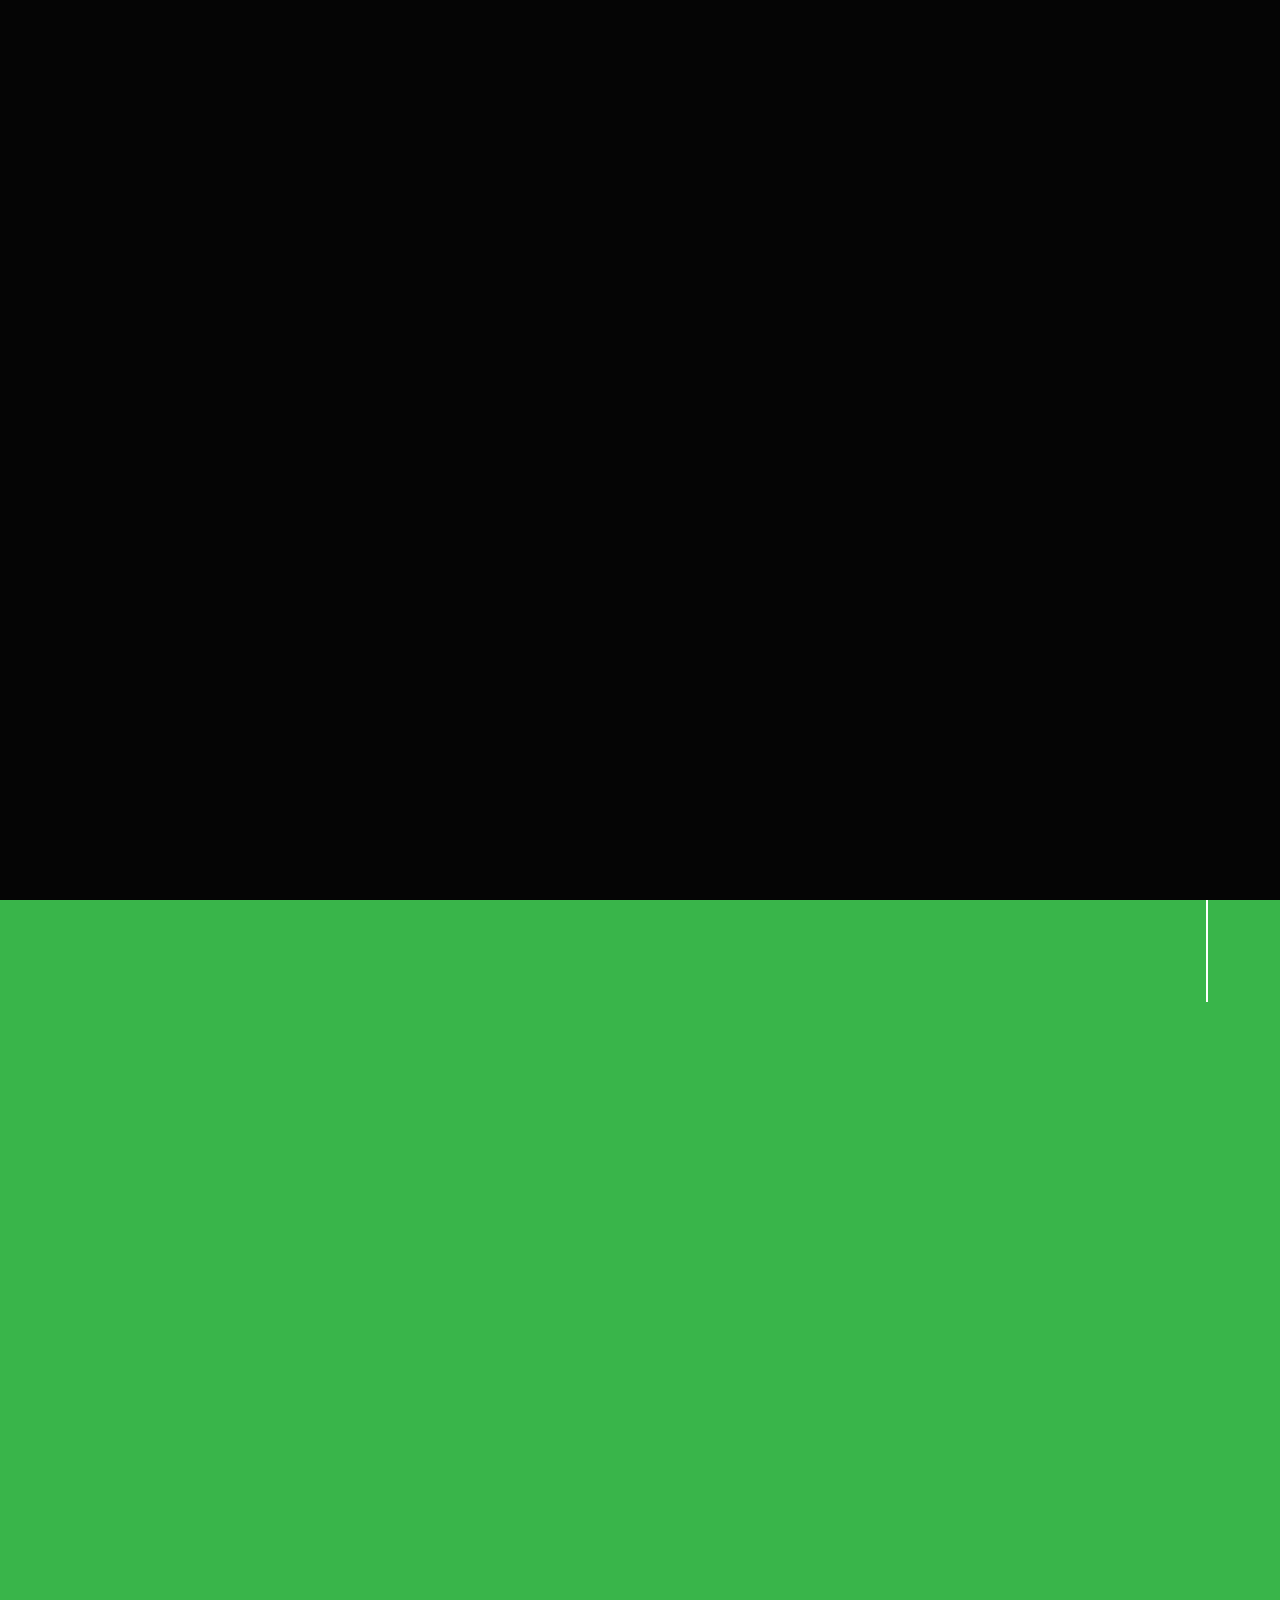
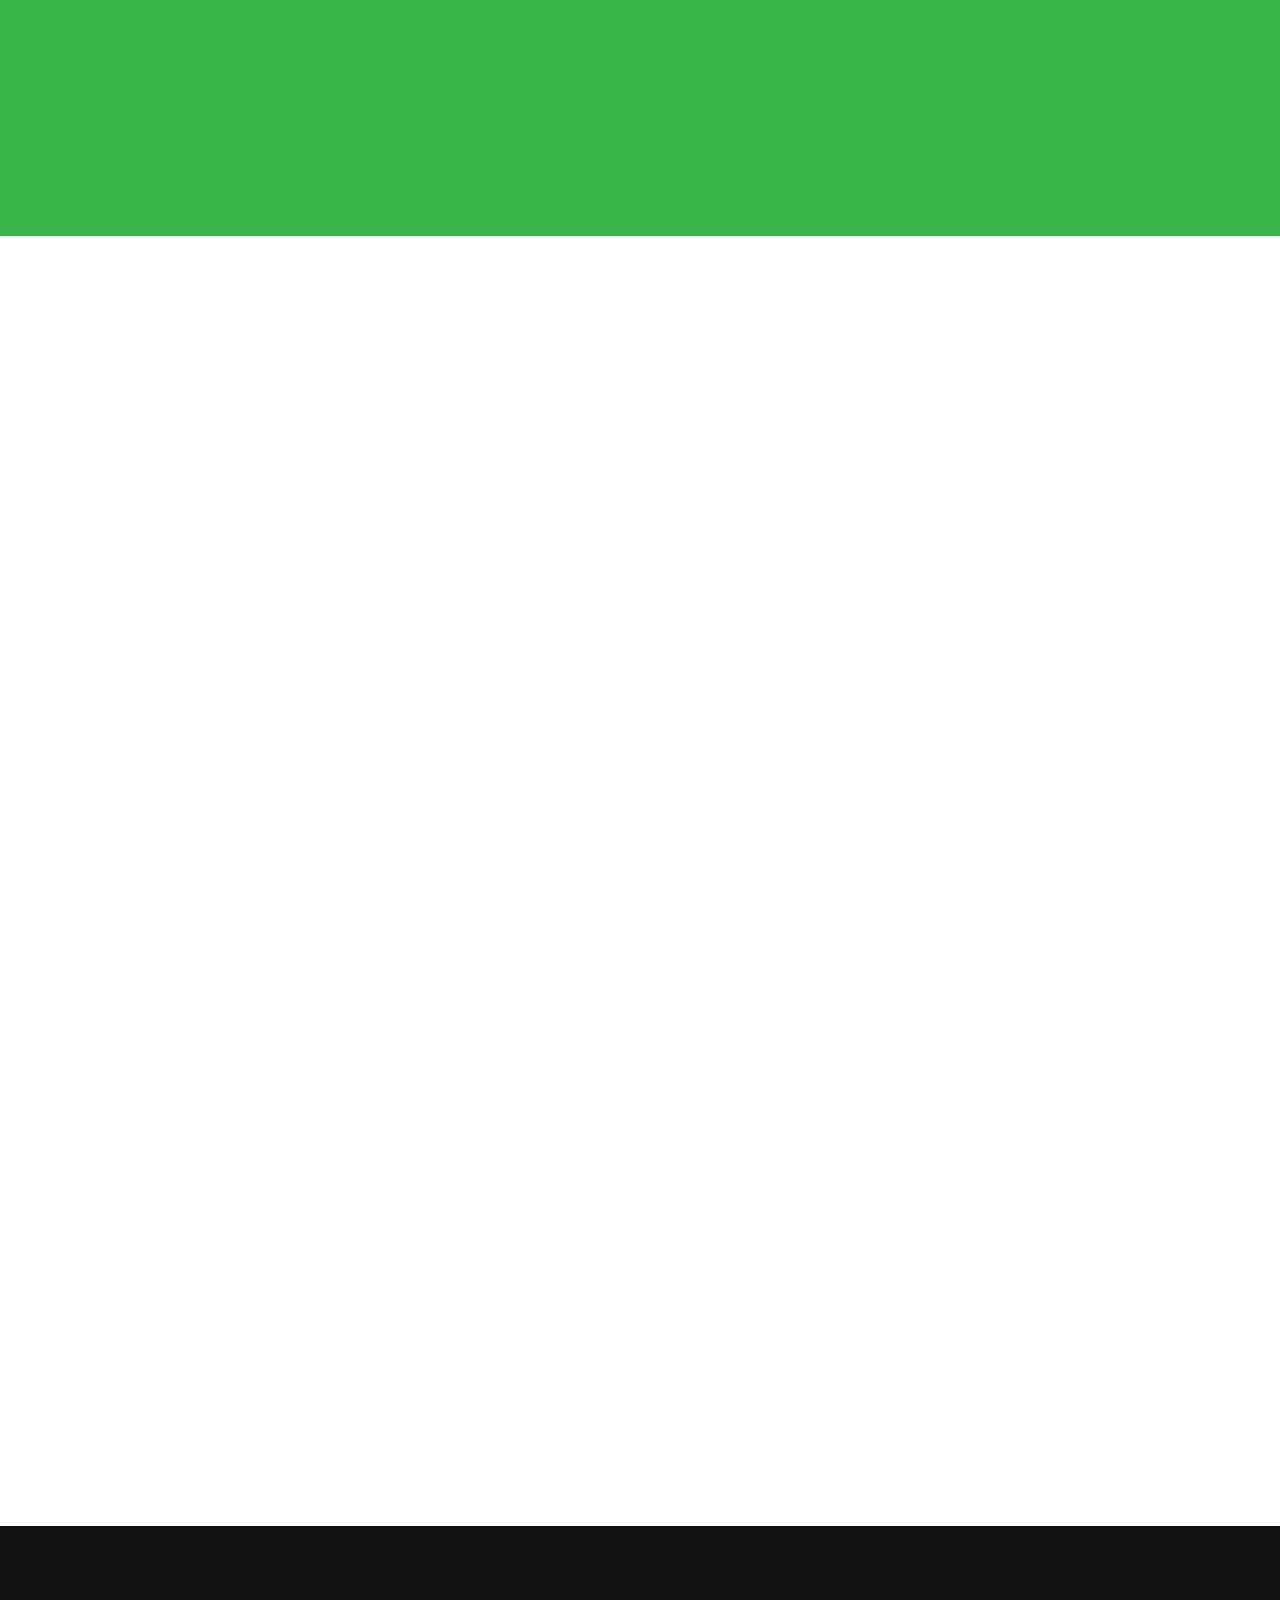
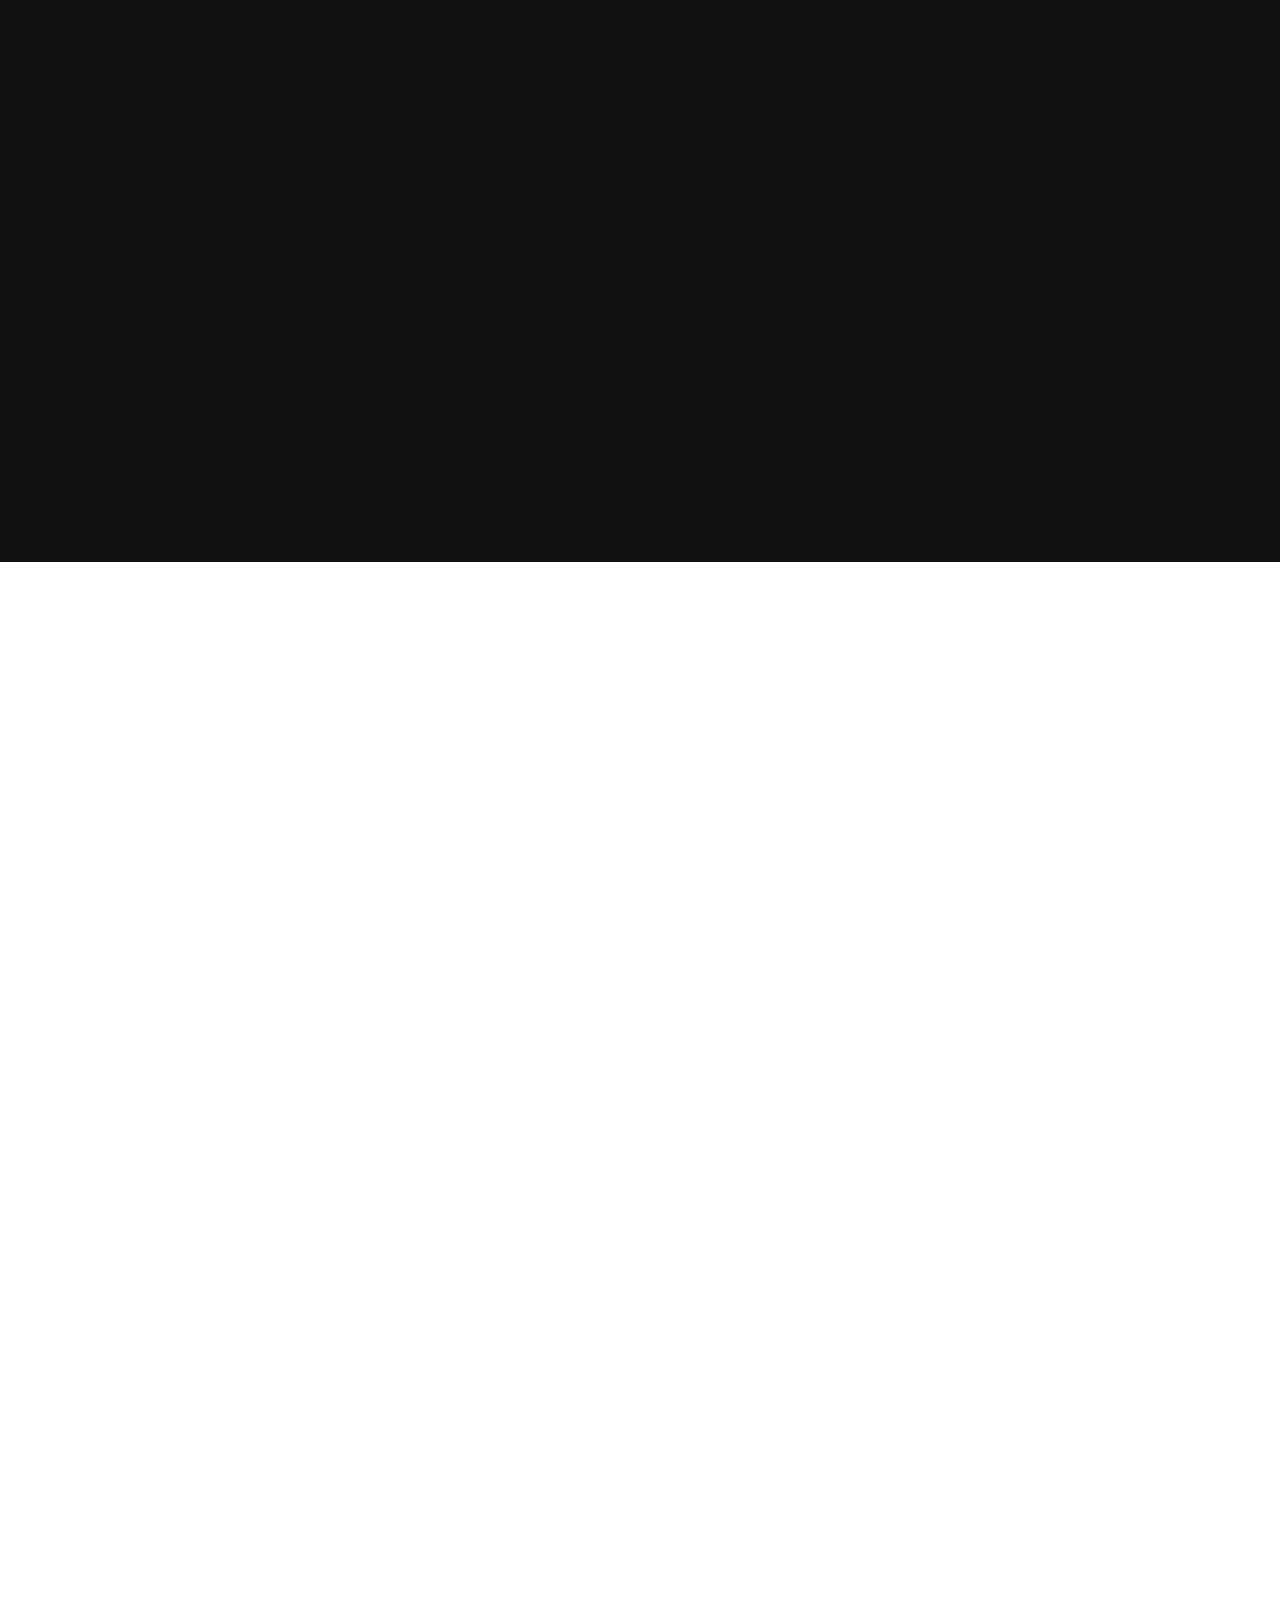
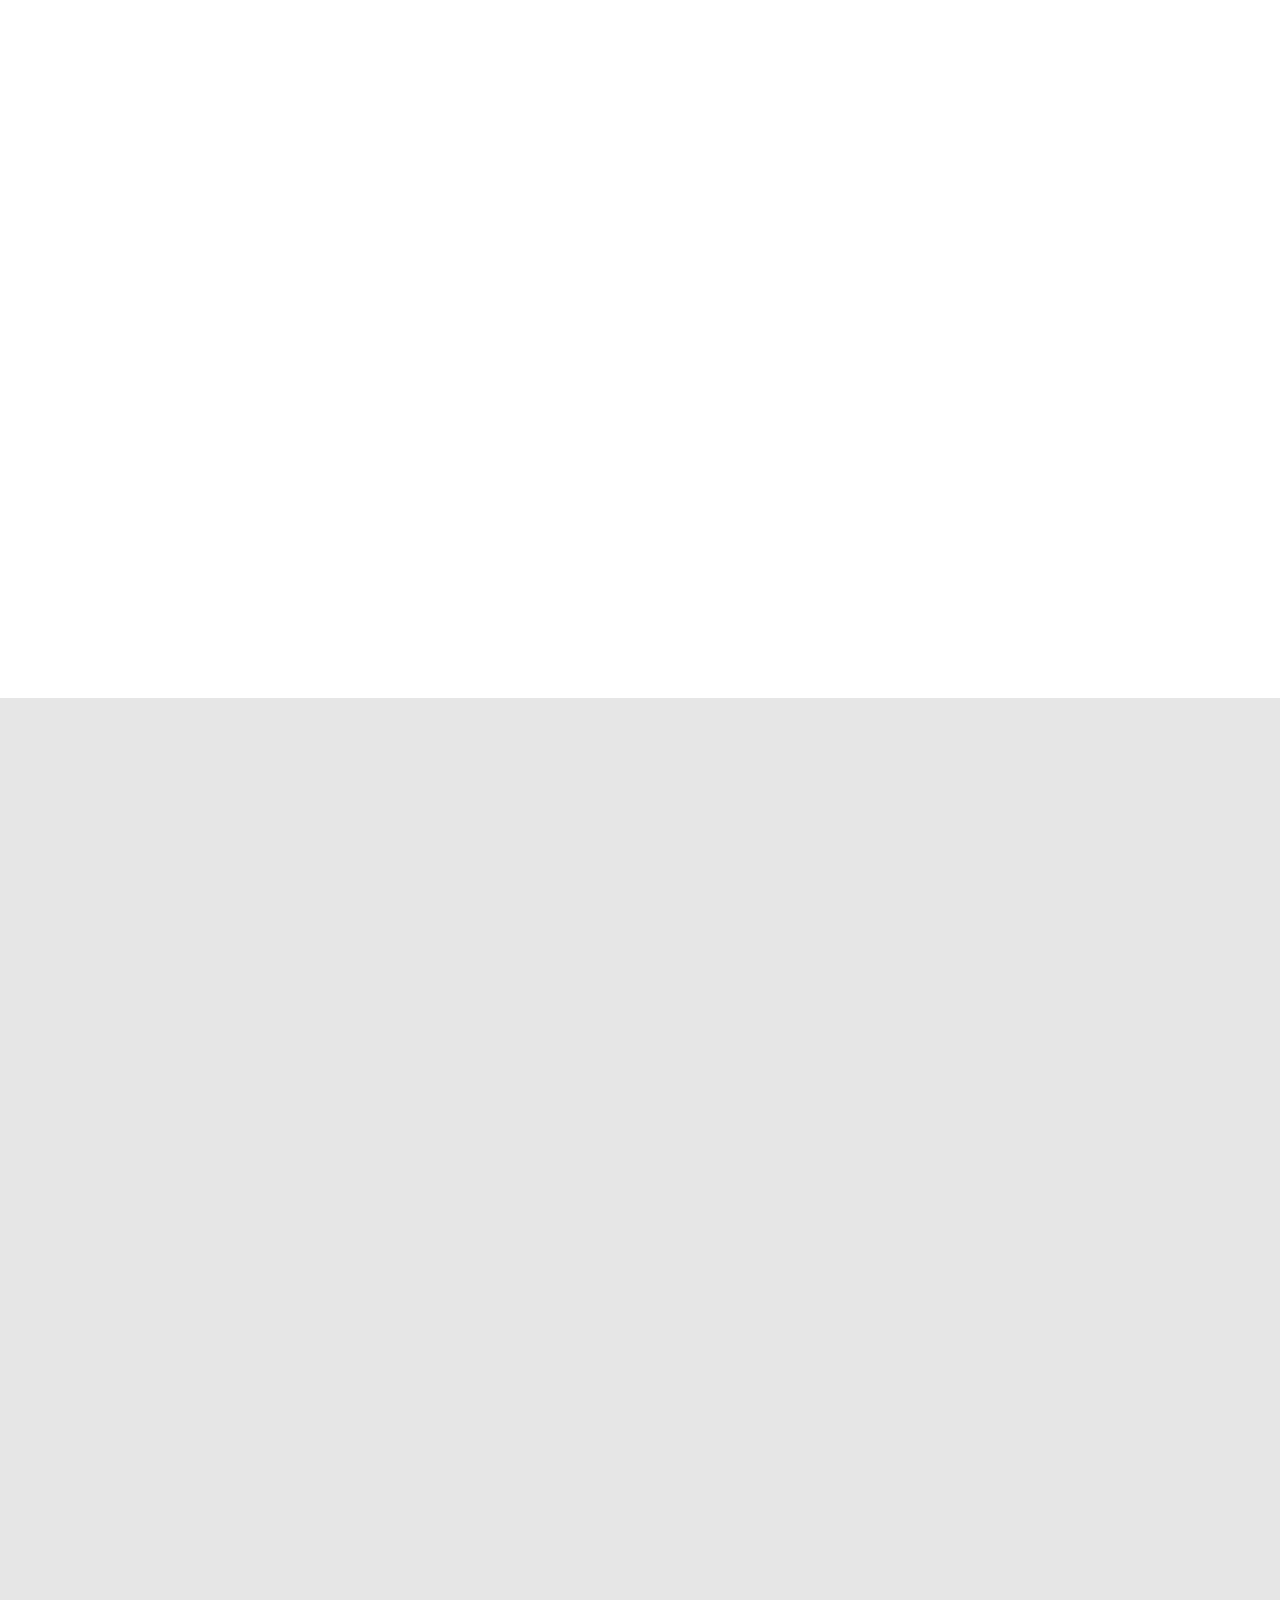
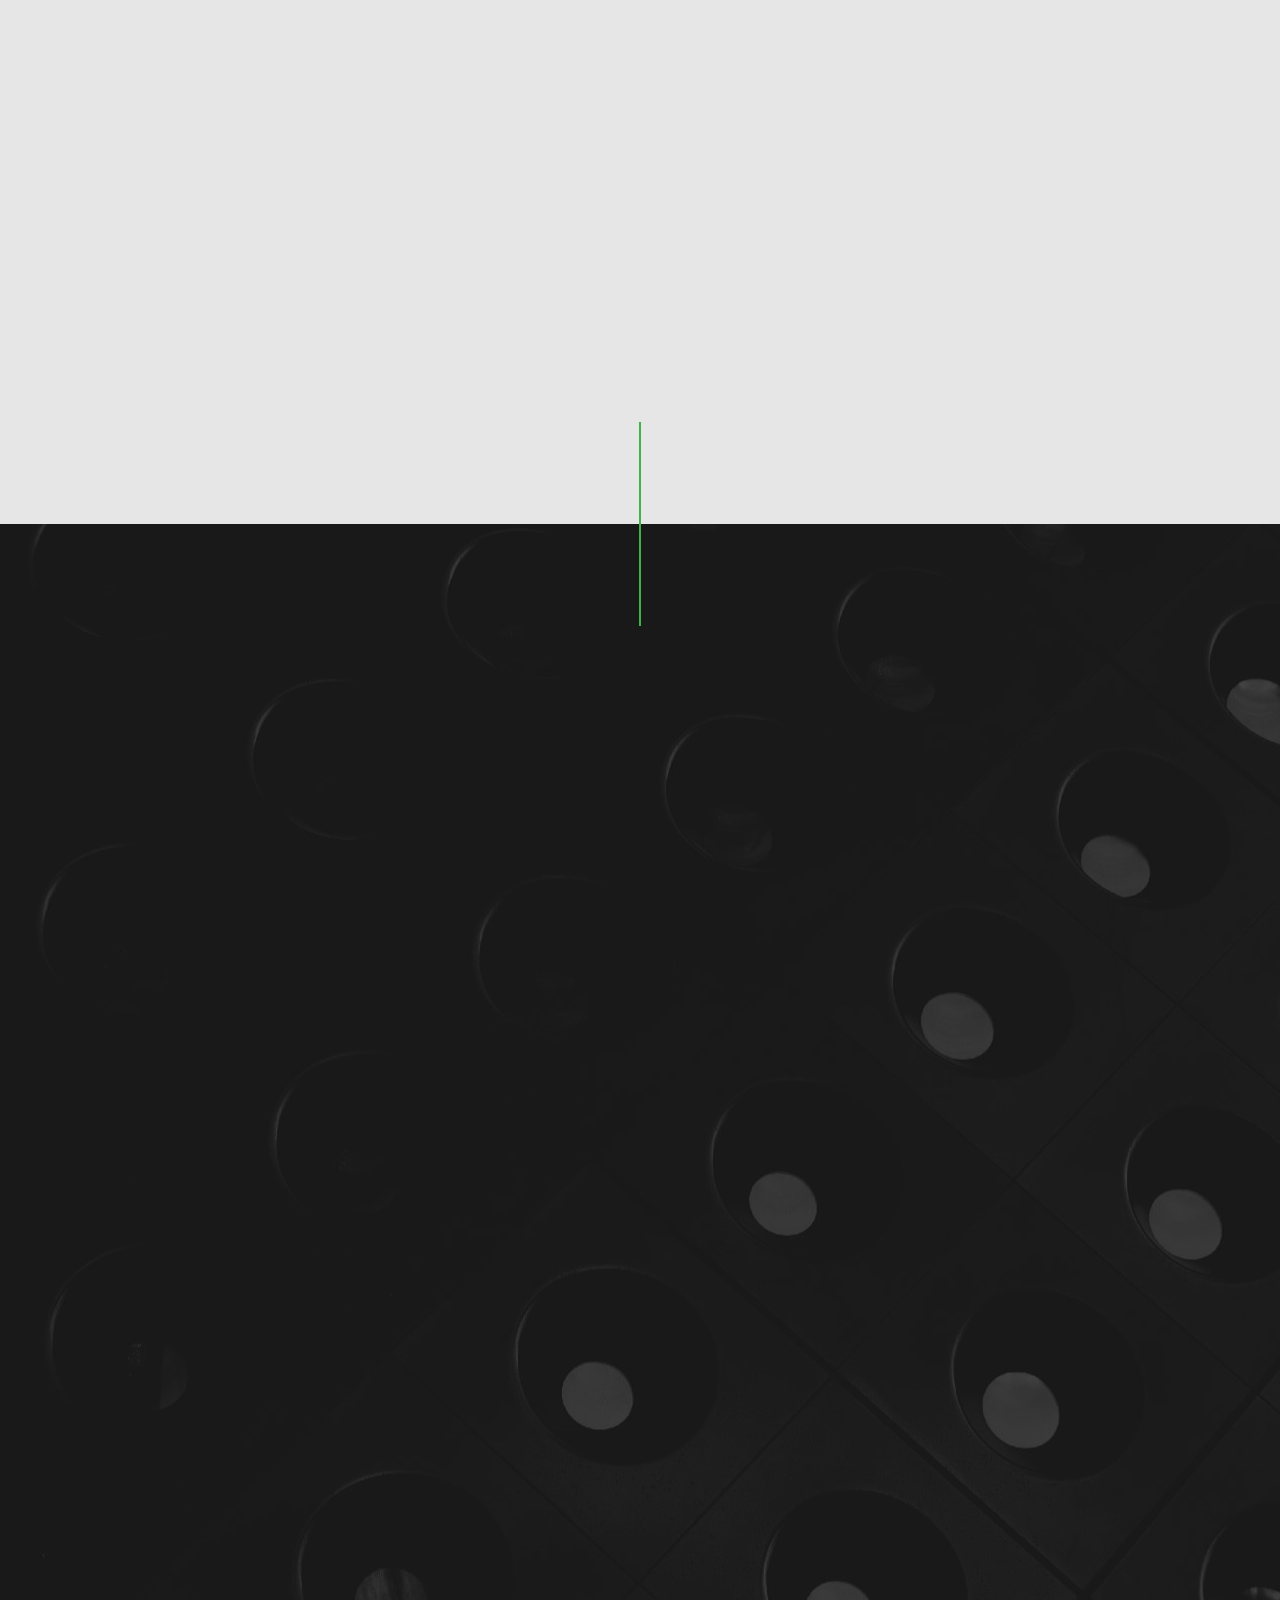
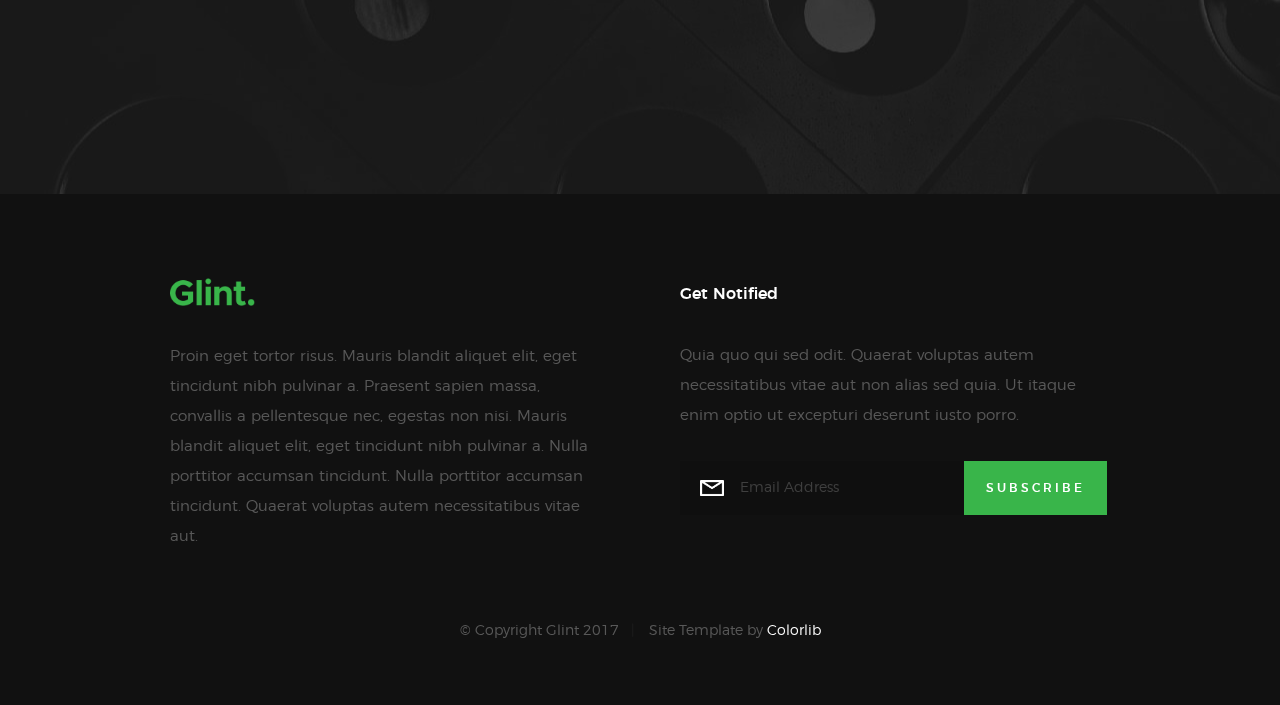
<file: pppicasso/cgi-bin/glint/glint/index.html>
<!DOCTYPE html>
<!--[if lt IE 9 ]><html class="no-js oldie" lang="en"> <![endif]-->
<!--[if IE 9 ]><html class="no-js oldie ie9" lang="en"> <![endif]-->
<!--[if (gte IE 9)|!(IE)]><!-->
<html class="no-js" lang="en">
<!--<![endif]-->

<head>

    <!--- basic page needs
    ================================================== -->
    <meta charset="utf-8">
    <title>Glint</title>
    <meta name="description" content="">
    <meta name="author" content="">

    <!-- mobile specific metas
    ================================================== -->
    <meta name="viewport" content="width=device-width, initial-scale=1">

    <!-- CSS
    ================================================== -->
    <link rel="stylesheet" href="css/base.css">
    <link rel="stylesheet" href="css/vendor.css">
    <link rel="stylesheet" href="css/main.css">

    <!-- script
    ================================================== -->
    <script src="js/modernizr.js"></script>
    <script src="js/pace.min.js"></script>

    <!-- favicons
    ================================================== -->
    <link rel="shortcut icon" href="favicon.ico" type="image/x-icon">
    <link rel="icon" href="favicon.ico" type="image/x-icon">

</head>

<body id="top">

    <!-- header
    ================================================== -->
    <header class="s-header">

        <div class="header-logo">
            <a class="site-logo" href="index.html">
                <img src="images/logo.png" alt="Homepage">
            </a>
        </div>

        <nav class="header-nav">

            <a href="#0" class="header-nav__close" title="close"><span>Close</span></a>

            <div class="header-nav__content">
                <h3>Navigation</h3>
                
                <ul class="header-nav__list">
                    <li class="current"><a class="smoothscroll"  href="#home" title="home">Home</a></li>
                    <li><a class="smoothscroll"  href="#about" title="about">About</a></li>
                    <li><a class="smoothscroll"  href="#services" title="services">Services</a></li>
                    <li><a class="smoothscroll"  href="#works" title="works">Works</a></li>
                    <li><a class="smoothscroll"  href="#clients" title="clients">Clients</a></li>
                    <li><a class="smoothscroll"  href="#contact" title="contact">Contact</a></li>
                </ul>
    
                <p>Perspiciatis hic praesentium nesciunt. Et neque a dolorum <a href='#0'>voluptatem</a> porro iusto sequi veritatis libero enim. Iusto id suscipit veritatis neque reprehenderit.</p>
    
                <ul class="header-nav__social">
                    <li>
                        <a href="#"><i class="fa fa-facebook"></i></a>
                    </li>
                    <li>
                        <a href="#"><i class="fa fa-twitter"></i></a>
                    </li>
                    <li>
                        <a href="#"><i class="fa fa-instagram"></i></a>
                    </li>
                    <li>
                        <a href="#"><i class="fa fa-behance"></i></a>
                    </li>
                    <li>
                        <a href="#"><i class="fa fa-dribbble"></i></a>
                    </li>
                </ul>

            </div> <!-- end header-nav__content -->

        </nav>  <!-- end header-nav -->

        <a class="header-menu-toggle" href="#0">
            <span class="header-menu-text">Menu</span>
            <span class="header-menu-icon"></span>
        </a>

    </header> <!-- end s-header -->


    <!-- home
    ================================================== -->
    <section id="home" class="s-home target-section" data-parallax="scroll" data-image-src="images/hero-bg.jpg" data-natural-width=3000 data-natural-height=2000 data-position-y=center>

        <div class="overlay"></div>
        <div class="shadow-overlay"></div>

        <div class="home-content">

            <div class="row home-content__main">

                <h3>Welcome to Glint</h3>

                <h1>
                    We are a creative group <br>
                    of people who design <br>
                    influential brands and <br>
                    digital experiences.
                </h1>

                <div class="home-content__buttons">
                    <a href="#contact" class="smoothscroll btn btn--stroke">
                        Start a Project
                    </a>
                    <a href="#about" class="smoothscroll btn btn--stroke">
                        More About Us
                    </a>
                </div>

            </div>

            <div class="home-content__scroll">
                <a href="#about" class="scroll-link smoothscroll">
                    <span>Scroll Down</span>
                </a>
            </div>

            <div class="home-content__line"></div>

        </div> <!-- end home-content -->


        <ul class="home-social">
            <li>
                <a href="#0"><i class="fa fa-facebook" aria-hidden="true"></i><span>Facebook</span></a>
            </li>
            <li>
                <a href="#0"><i class="fa fa-twitter" aria-hidden="true"></i><span>Twiiter</span></a>
            </li>
            <li>
                <a href="#0"><i class="fa fa-instagram" aria-hidden="true"></i><span>Instagram</span></a>
            </li>
            <li>
                <a href="#0"><i class="fa fa-behance" aria-hidden="true"></i><span>Behance</span></a>
            </li>
            <li>
                <a href="#0"><i class="fa fa-dribbble" aria-hidden="true"></i><span>Dribbble</span></a>
            </li>
        </ul> 
        <!-- end home-social -->

    </section> <!-- end s-home -->


    <!-- about
    ================================================== -->
    <section id='about' class="s-about">

        <div class="row section-header has-bottom-sep" data-aos="fade-up">
            <div class="col-full">
                <h3 class="subhead subhead--dark">Hello There</h3>
                <h1 class="display-1 display-1--light">We Are Glint</h1>
            </div>
        </div> <!-- end section-header -->

        <div class="row about-desc" data-aos="fade-up">
            <div class="col-full">
                <p>
                Lorem ipsum dolor sit amet, consectetur adipisicing elit, sed do eiusmod tempor incididunt ut labore et dolore magna aliqua. Ut enim ad minim veniam, quis nostrud exercitation ullamco laboris nisi ut aliquip ex ea commodo consequat. Duis aute irure dolor in reprehenderit in voluptate velit esse cillum dolore eu fugiat nulla pariatur. Excepteur sint occaecat cupidatat non proident, sunt in culpa qui officia deserunt. 
                </p>
            </div>
        </div> <!-- end about-desc -->

        <div class="row about-stats stats block-1-4 block-m-1-2 block-mob-full" data-aos="fade-up">
                
            <div class="col-block stats__col ">
                <div class="stats__count">127</div>
                <h5>Awards Received</h5>
            </div>
            <div class="col-block stats__col">
                <div class="stats__count">1505</div>
                <h5>Cups of Coffee</h5>
            </div>
            <div class="col-block stats__col">
                <div class="stats__count">109</div>
                <h5>Projects Completed</h5>
            </div>
            <div class="col-block stats__col">
                <div class="stats__count">102</div>
                <h5>Happy Clients</h5> 
            </div>

        </div> <!-- end about-stats -->

        <div class="about__line"></div>

    </section> <!-- end s-about -->


    <!-- services
    ================================================== -->
    <section id='services' class="s-services">

        <div class="row section-header has-bottom-sep" data-aos="fade-up">
            <div class="col-full">
                <h3 class="subhead">What We Do</h3>
                <h1 class="display-2">We’ve got everything you need to launch and grow your business</h1>
            </div>
        </div> <!-- end section-header -->

        <div class="row services-list block-1-2 block-tab-full">

            <div class="col-block service-item" data-aos="fade-up">
                <div class="service-icon">
                    <i class="icon-paint-brush"></i>
                </div>
                <div class="service-text">
                    <h3 class="h2">Brand Identity</h3>
                    <p>Nemo cupiditate ab quibusdam quaerat impedit magni. Earum suscipit ipsum laudantium. 
                    Quo delectus est. Maiores voluptas ab sit natus veritatis ut. Debitis nulla cumque veritatis.
                    Sunt suscipit voluptas ipsa in tempora esse soluta sint.
                    </p>
                </div>
            </div>

            <div class="col-block service-item" data-aos="fade-up">
                <div class="service-icon">
                    <i class="icon-group"></i>
                </div>
                <div class="service-text">
                    <h3 class="h2">Illustration</h3>
                    <p>Nemo cupiditate ab quibusdam quaerat impedit magni. Earum suscipit ipsum laudantium. 
                    Quo delectus est. Maiores voluptas ab sit natus veritatis ut. Debitis nulla cumque veritatis.
                    Sunt suscipit voluptas ipsa in tempora esse soluta sint.
                    </p>
                </div>
            </div>

            <div class="col-block service-item" data-aos="fade-up">
                <div class="service-icon">
                    <i class="icon-megaphone"></i>
                </div>  
                <div class="service-text">
                    <h3 class="h2">Marketing</h3>
                    <p>Nemo cupiditate ab quibusdam quaerat impedit magni. Earum suscipit ipsum laudantium. 
                    Quo delectus est. Maiores voluptas ab sit natus veritatis ut. Debitis nulla cumque veritatis.
                    Sunt suscipit voluptas ipsa in tempora esse soluta sint.
                    </p>
                </div>
            </div>

            <div class="col-block service-item" data-aos="fade-up">
                <div class="service-icon">
                    <i class="icon-earth"></i>
                </div>
                <div class="service-text">
                    <h3 class="h2">Web Design</h3>
                    <p>Nemo cupiditate ab quibusdam quaerat impedit magni. Earum suscipit ipsum laudantium. 
                    Quo delectus est. Maiores voluptas ab sit natus veritatis ut. Debitis nulla cumque veritatis.
                    Sunt suscipit voluptas ipsa in tempora esse soluta sint.
                    </p>
                </div>
            </div>

            <div class="col-block service-item" data-aos="fade-up">
                <div class="service-icon">
                    <i class="icon-cube"></i>
                </div>
                <div class="service-text">
                    <h3 class="h2">Packaging Design</h3>
                    <p>Nemo cupiditate ab quibusdam quaerat impedit magni. Earum suscipit ipsum laudantium. 
                    Quo delectus est. Maiores voluptas ab sit natus veritatis ut. Debitis nulla cumque veritatis.
                    Sunt suscipit voluptas ipsa in tempora esse soluta sint.
                    </p>
                </div>
            </div>
    
            <div class="col-block service-item" data-aos="fade-up">
                <div class="service-icon"><i class="icon-lego-block"></i></div>
                <div class="service-text">
                    <h3 class="h2">Web Development</h3>
                    <p>Nemo cupiditate ab quibusdam quaerat impedit magni. Earum suscipit ipsum laudantium. 
                    Quo delectus est. Maiores voluptas ab sit natus veritatis ut. Debitis nulla cumque veritatis.
                    Sunt suscipit voluptas ipsa in tempora esse soluta sint.
                    </p>
                </div>
            </div>

        </div> <!-- end services-list -->

    </section> <!-- end s-services -->


    <!-- works
    ================================================== -->
    <section id='works' class="s-works">

        <div class="intro-wrap">
                
            <div class="row section-header has-bottom-sep light-sep" data-aos="fade-up">
                <div class="col-full">
                    <h3 class="subhead">Recent Works</h3>
                    <h1 class="display-2 display-2--light">We love what we do, check out some of our latest works</h1>
                </div>
            </div> <!-- end section-header -->

        </div> <!-- end intro-wrap -->

        <div class="row works-content">
            <div class="col-full masonry-wrap">
                <div class="masonry">
    
                    <div class="masonry__brick" data-aos="fade-up">
                        <div class="item-folio">
                                
                            <div class="item-folio__thumb">
                                <a href="images/portfolio/gallery/g-shutterbug.jpg" class="thumb-link" title="Shutterbug" data-size="1050x700">
                                    <img src="images/portfolio/lady-shutterbug.jpg" 
                                         srcset="images/portfolio/lady-shutterbug.jpg 1x, images/portfolio/lady-shutterbug@2x.jpg 2x" alt="">
                                </a>
                            </div>
    
                            <div class="item-folio__text">
                                <h3 class="item-folio__title">
                                    Shutterbug
                                </h3>
                                <p class="item-folio__cat">
                                    Branding
                                </p>
                            </div>
    
                            <a href="https://www.behance.net/" class="item-folio__project-link" title="Project link">
                                <i class="icon-link"></i>
                            </a>
    
                            <div class="item-folio__caption">
                                <p>Vero molestiae sed aut natus excepturi. Et tempora numquam. Temporibus iusto quo.Unde dolorem corrupti neque nisi.</p>
                            </div>
    
                        </div>
                    </div> <!-- end masonry__brick -->

                    <div class="masonry__brick" data-aos="fade-up">
                        <div class="item-folio">
                                
                            <div class="item-folio__thumb">
                                <a href="images/portfolio/gallery/g-woodcraft.jpg" class="thumb-link" title="Woodcraft" data-size="1050x700">
                                    <img src="images/portfolio/woodcraft.jpg" 
                                         srcset="images/portfolio/woodcraft.jpg 1x, images/portfolio/woodcraft@2x.jpg 2x" alt="">
                                </a>
                            </div>
    
                            <div class="item-folio__text">
                                <h3 class="item-folio__title">
                                    Woodcraft
                                </h3>
                                <p class="item-folio__cat">
                                    Web Design
                                </p>
                            </div>
    
                            <a href="https://www.behance.net/" class="item-folio__project-link" title="Project link">
                                <i class="icon-link"></i>
                            </a>
    
                            <div class="item-folio__caption">
                                <p>Vero molestiae sed aut natus excepturi. Et tempora numquam. Temporibus iusto quo.Unde dolorem corrupti neque nisi.</p>
                            </div>
    
                        </div>
                    </div> <!-- end masonry__brick -->
    
                    <div class="masonry__brick" data-aos="fade-up">
                        <div class="item-folio">
                                
                            <div class="item-folio__thumb">
                                <a href="images/portfolio/gallery/g-beetle.jpg" class="thumb-link" title="The Beetle Car" data-size="1050x700">
                                    <img src="images/portfolio/the-beetle.jpg"
                                         srcset="images/portfolio/the-beetle.jpg 1x, images/portfolio/the-beetle@2x.jpg 2x" alt="">
                                </a>
                            </div>
    
                            <div class="item-folio__text">
                                <h3 class="item-folio__title">
                                    The Beetle
                                </h3>
                                <p class="item-folio__cat">
                                    Web Development
                                </p>
                            </div>
    
                            <a href="https://www.behance.net/" class="item-folio__project-link" title="Project link">
                                <i class="icon-link"></i>
                            </a>
    
                            <div class="item-folio__caption">
                                <p>Vero molestiae sed aut natus excepturi. Et tempora numquam. Temporibus iusto quo.Unde dolorem corrupti neque nisi.</p>
                            </div>
    
                        </div>
                    </div> <!-- end masonry__brick -->
    
                    <div class="masonry__brick" data-aos="fade-up">
                        <div class="item-folio">
                                
                            <div class="item-folio__thumb">
                                <a href="images/portfolio/gallery/g-grow-green.jpg" class="thumb-link" title="Grow Green" data-size="1050x700">
                                    <img src="images/portfolio/grow-green.jpg" 
                                         srcset="images/portfolio/grow-green.jpg 1x, images/portfolio/grow-green@2x.jpg 2x" alt="">
                                </a>
                            </div>
    
                            <div class="item-folio__text">
                                <h3 class="item-folio__title">
                                    Grow Green
                                </h3>
                                <p class="item-folio__cat">
                                    Branding
                                </p>
                            </div>
    
                            <a href="https://www.behance.net/" class="item-folio__project-link" title="Project link">
                                <i class="icon-link"></i>
                            </a>
    
                            <div class="item-folio__caption">
                                <p>Vero molestiae sed aut natus excepturi. Et tempora numquam. Temporibus iusto quo.Unde dolorem corrupti neque nisi.</p>
                            </div>
    
                        </div>
                    </div> <!-- end masonry__brick -->

                    <div class="masonry__brick" data-aos="fade-up">
                        <div class="item-folio">
                                
                            <div class="item-folio__thumb">
                                <a href="images/portfolio/gallery/g-guitarist.jpg" class="thumb-link" title="Guitarist" data-size="1050x700">
                                    <img src="images/portfolio/guitarist.jpg" 
                                         srcset="images/portfolio/guitarist.jpg 1x, images/portfolio/guitarist@2x.jpg 2x" alt="">
                                </a>
                            </div>
    
                            <div class="item-folio__text">
                                <h3 class="item-folio__title">
                                    Guitarist
                                </h3>
                                <p class="item-folio__cat">
                                    Web Design
                                </p>
                            </div>
    
                            <a href="https://www.behance.net/" class="item-folio__project-link" title="Project link">
                                <i class="icon-link"></i>
                            </a>
    
                            <div class="item-folio__caption">
                                <p>Vero molestiae sed aut natus excepturi. Et tempora numquam. Temporibus iusto quo.Unde dolorem corrupti neque nisi.</p>
                            </div>
    
                        </div>
                    </div> <!-- end masonry__brick -->
    
                    <div class="masonry__brick" data-aos="fade-up">
                        <div class="item-folio">
                                
                            <div class="item-folio__thumb">
                                <a href="images/portfolio/gallery/g-palmeira.jpg" class="thumb-link" title="Palmeira" data-size="1050x700">
                                    <img src="images/portfolio/palmeira.jpg"
                                         srcset="images/portfolio/palmeira.jpg 1x, images/portfolio/palmeira@2x.jpg 2x" alt="">
                                </a>
                            </div>
    
                            <div class="item-folio__text">
                                <h3 class="item-folio__title">
                                    Palmeira
                                </h3>
                                <p class="item-folio__cat">
                                    Web Design
                                </p>
                            </div>
    
                            <a href="https://www.behance.net/" class="item-folio__project-link" title="Project link">
                                <i class="icon-link"></i>
                            </a>
    
                            <div class="item-folio__caption">
                                <p>Vero molestiae sed aut natus excepturi. Et tempora numquam. Temporibus iusto quo.Unde dolorem corrupti neque nisi.</p>
                            </div>
    
                        </div>
                    </div> <!-- end masonry__brick -->

                </div> <!-- end masonry -->
            </div> <!-- end col-full -->
        </div> <!-- end works-content -->

    </section> <!-- end s-works -->


    <!-- clients
    ================================================== -->
    <section id="clients" class="s-clients">

        <div class="row section-header" data-aos="fade-up">
            <div class="col-full">
                <h3 class="subhead">Our Clients</h3>
                <h1 class="display-2">Glint has been honored to
                partner up with these clients</h1>
            </div>
        </div> <!-- end section-header -->

        <div class="row clients-outer" data-aos="fade-up">
            <div class="col-full">
                <div class="clients">
                    
                    <a href="#0" title="" class="clients__slide"><img src="images/clients/apple.png" /></a>
                    <a href="#0" title="" class="clients__slide"><img src="images/clients/atom.png" /></a>
                    <a href="#0" title="" class="clients__slide"><img src="images/clients/blackberry.png" /></a>
                    <a href="#0" title="" class="clients__slide"><img src="images/clients/dropbox.png" /></a>
                    <a href="#0" title="" class="clients__slide"><img src="images/clients/envato.png" /></a>
                    <a href="#0" title="" class="clients__slide"><img src="images/clients/firefox.png" /></a>
                    <a href="#0" title="" class="clients__slide"><img src="images/clients/joomla.png" /></a>
                    <a href="#0" title="" class="clients__slide"><img src="images/clients/magento.png" /></a>
                     
                </div> <!-- end clients -->
            </div> <!-- end col-full -->
        </div> <!-- end clients-outer -->

        <div class="row clients-testimonials" data-aos="fade-up">
            <div class="col-full">
                <div class="testimonials">

                    <div class="testimonials__slide">

                        <p>Qui ipsam temporibus quisquam vel. Maiores eos cumque distinctio nam accusantium ipsum. 
                        Laudantium quia consequatur molestias delectus culpa facere hic dolores aperiam. Accusantium quos qui praesentium corpori.
                        Excepturi nam cupiditate culpa doloremque deleniti repellat.</p>

                        <img src="images/avatars/user-01.jpg" alt="Author image" class="testimonials__avatar">
                        <div class="testimonials__info">
                            <span class="testimonials__name">Tim Cook</span> 
                            <span class="testimonials__pos">CEO, Apple</span>
                        </div>

                    </div>

                    <div class="testimonials__slide">
                        
                        <p>Excepturi nam cupiditate culpa doloremque deleniti repellat. Veniam quos repellat voluptas animi adipisci.
                        Nisi eaque consequatur. Quasi voluptas eius distinctio. Atque eos maxime. Qui ipsam temporibus quisquam vel.</p>

                        <img src="images/avatars/user-05.jpg" alt="Author image" class="testimonials__avatar">
                        <div class="testimonials__info">
                            <span class="testimonials__name">Sundar Pichai</span> 
                            <span class="testimonials__pos">CEO, Google</span>
                        </div>

                    </div>

                    <div class="testimonials__slide">
                        
                        <p>Repellat dignissimos libero. Qui sed at corrupti expedita voluptas odit. Nihil ea quia nesciunt. Ducimus aut sed ipsam.  
                        Autem eaque officia cum exercitationem sunt voluptatum accusamus. Quasi voluptas eius distinctio.</p>

                        <img src="images/avatars/user-02.jpg" alt="Author image" class="testimonials__avatar">
                        <div class="testimonials__info">
                            <span class="testimonials__name">Satya Nadella</span> 
                            <span class="testimonials__pos">CEO, Microsoft</span>
                        </div>

                    </div>

                </div><!-- end testimonials -->
                
            </div> <!-- end col-full -->
        </div> <!-- end client-testimonials -->

    </section> <!-- end s-clients -->


    <!-- contact
    ================================================== -->
    <section id="contact" class="s-contact">

        <div class="overlay"></div>
        <div class="contact__line"></div>

        <div class="row section-header" data-aos="fade-up">
            <div class="col-full">
                <h3 class="subhead">Contact Us</h3>
                <h1 class="display-2 display-2--light">Reach out for a new project or just say hello</h1>
            </div>
        </div>

        <div class="row contact-content" data-aos="fade-up">
            
            <div class="contact-primary">

                <h3 class="h6">Send Us A Message</h3>

                <form name="contactForm" id="contactForm" method="post" action="" novalidate="novalidate">
                    <fieldset>
    
                    <div class="form-field">
                        <input name="contactName" type="text" id="contactName" placeholder="Your Name" value="" minlength="2" required="" aria-required="true" class="full-width">
                    </div>
                    <div class="form-field">
                        <input name="contactEmail" type="email" id="contactEmail" placeholder="Your Email" value="" required="" aria-required="true" class="full-width">
                    </div>
                    <div class="form-field">
                        <input name="contactSubject" type="text" id="contactSubject" placeholder="Subject" value="" class="full-width">
                    </div>
                    <div class="form-field">
                        <textarea name="contactMessage" id="contactMessage" placeholder="Your Message" rows="10" cols="50" required="" aria-required="true" class="full-width"></textarea>
                    </div>
                    <div class="form-field">
                        <button class="full-width btn--primary">Submit</button>
                        <div class="submit-loader">
                            <div class="text-loader">Sending...</div>
                            <div class="s-loader">
                                <div class="bounce1"></div>
                                <div class="bounce2"></div>
                                <div class="bounce3"></div>
                            </div>
                        </div>
                    </div>
    
                    </fieldset>
                </form>

                <!-- contact-warning -->
                <div class="message-warning">
                    Something went wrong. Please try again.
                </div> 
            
                <!-- contact-success -->
                <div class="message-success">
                    Your message was sent, thank you!<br>
                </div>

            </div> <!-- end contact-primary -->

            <div class="contact-secondary">
                <div class="contact-info">

                    <h3 class="h6 hide-on-fullwidth">Contact Info</h3>

                    <div class="cinfo">
                        <h5>Where to Find Us</h5>
                        <p>
                            1600 Amphitheatre Parkway<br>
                            Mountain View, CA<br>
                            94043 US
                        </p>
                    </div>

                    <div class="cinfo">
                        <h5>Email Us At</h5>
                        <p>
                            contact@glintsite.com<br>
                            info@glintsite.com
                        </p>
                    </div>

                    <div class="cinfo">
                        <h5>Call Us At</h5>
                        <p>
                            Phone: (+63) 555 1212<br>
                            Mobile: (+63) 555 0100<br>
                            Fax: (+63) 555 0101
                        </p>
                    </div>

                    <ul class="contact-social">
                        <li>
                            <a href="#"><i class="fa fa-facebook" aria-hidden="true"></i></a>
                        </li>
                        <li>
                            <a href="#"><i class="fa fa-twitter" aria-hidden="true"></i></a>
                        </li>
                        <li>
                            <a href="#"><i class="fa fa-instagram" aria-hidden="true"></i></a>
                        </li>
                        <li>
                            <a href="#"><i class="fa fa-behance" aria-hidden="true"></i></a>
                        </li>
                        <li>
                            <a href="#"><i class="fa fa-dribbble" aria-hidden="true"></i></a>
                        </li>
                    </ul> <!-- end contact-social -->

                </div> <!-- end contact-info -->
            </div> <!-- end contact-secondary -->

        </div> <!-- end contact-content -->

    </section> <!-- end s-contact -->


    <!-- footer
    ================================================== -->
    <footer>

        <div class="row footer-main">

            <div class="col-six tab-full left footer-desc">

                <div class="footer-logo"></div>
                Proin eget tortor risus. Mauris blandit aliquet elit, eget tincidunt nibh pulvinar a. Praesent sapien massa, convallis a pellentesque nec, egestas non nisi. Mauris blandit aliquet elit, eget tincidunt nibh pulvinar a. Nulla porttitor accumsan tincidunt. Nulla porttitor accumsan tincidunt. Quaerat voluptas autem necessitatibus vitae aut.

            </div>

            <div class="col-six tab-full right footer-subscribe">

                <h4>Get Notified</h4>
                <p>Quia quo qui sed odit. Quaerat voluptas autem necessitatibus vitae aut non alias sed quia. Ut itaque enim optio ut excepturi deserunt iusto porro.</p>

                <div class="subscribe-form">
                    <form id="mc-form" class="group" novalidate="true">
                        <input type="email" value="" name="EMAIL" class="email" id="mc-email" placeholder="Email Address" required="">
                        <input type="submit" name="subscribe" value="Subscribe">
                        <label for="mc-email" class="subscribe-message"></label>
                    </form>
                </div>

            </div>

        </div> <!-- end footer-main -->

        <div class="row footer-bottom">

            <div class="col-twelve">
                <div class="copyright">
                    <span>© Copyright Glint 2017</span> 
                    <span>Site Template by <a href="https://www.colorlib.com/">Colorlib</a></span>	
                </div>

                <div class="go-top">
                    <a class="smoothscroll" title="Back to Top" href="#top"><i class="icon-arrow-up" aria-hidden="true"></i></a>
                </div>
            </div>

        </div> <!-- end footer-bottom -->

    </footer> <!-- end footer -->


    <!-- photoswipe background
    ================================================== -->
    <div aria-hidden="true" class="pswp" role="dialog" tabindex="-1">

        <div class="pswp__bg"></div>
        <div class="pswp__scroll-wrap">

            <div class="pswp__container">
                <div class="pswp__item"></div>
                <div class="pswp__item"></div>
                <div class="pswp__item"></div>
            </div>

            <div class="pswp__ui pswp__ui--hidden">
                <div class="pswp__top-bar">
                    <div class="pswp__counter"></div><button class="pswp__button pswp__button--close" title="Close (Esc)"></button> <button class="pswp__button pswp__button--share" title=
                    "Share"></button> <button class="pswp__button pswp__button--fs" title="Toggle fullscreen"></button> <button class="pswp__button pswp__button--zoom" title=
                    "Zoom in/out"></button>
                    <div class="pswp__preloader">
                        <div class="pswp__preloader__icn">
                            <div class="pswp__preloader__cut">
                                <div class="pswp__preloader__donut"></div>
                            </div>
                        </div>
                    </div>
                </div>
                <div class="pswp__share-modal pswp__share-modal--hidden pswp__single-tap">
                    <div class="pswp__share-tooltip"></div>
                </div><button class="pswp__button pswp__button--arrow--left" title="Previous (arrow left)"></button> <button class="pswp__button pswp__button--arrow--right" title=
                "Next (arrow right)"></button>
                <div class="pswp__caption">
                    <div class="pswp__caption__center"></div>
                </div>
            </div>

        </div>

    </div> <!-- end photoSwipe background -->


    <!-- preloader
    ================================================== -->
    <div id="preloader">
        <div id="loader">
            <div class="line-scale-pulse-out">
                <div></div>
                <div></div>
                <div></div>
                <div></div>
                <div></div>
            </div>
        </div>
    </div>


    <!-- Java Script
    ================================================== -->
    <script src="js/jquery-3.2.1.min.js"></script>
    <script src="js/plugins.js"></script>
    <script src="js/main.js"></script>

</body>

</html>
</file>
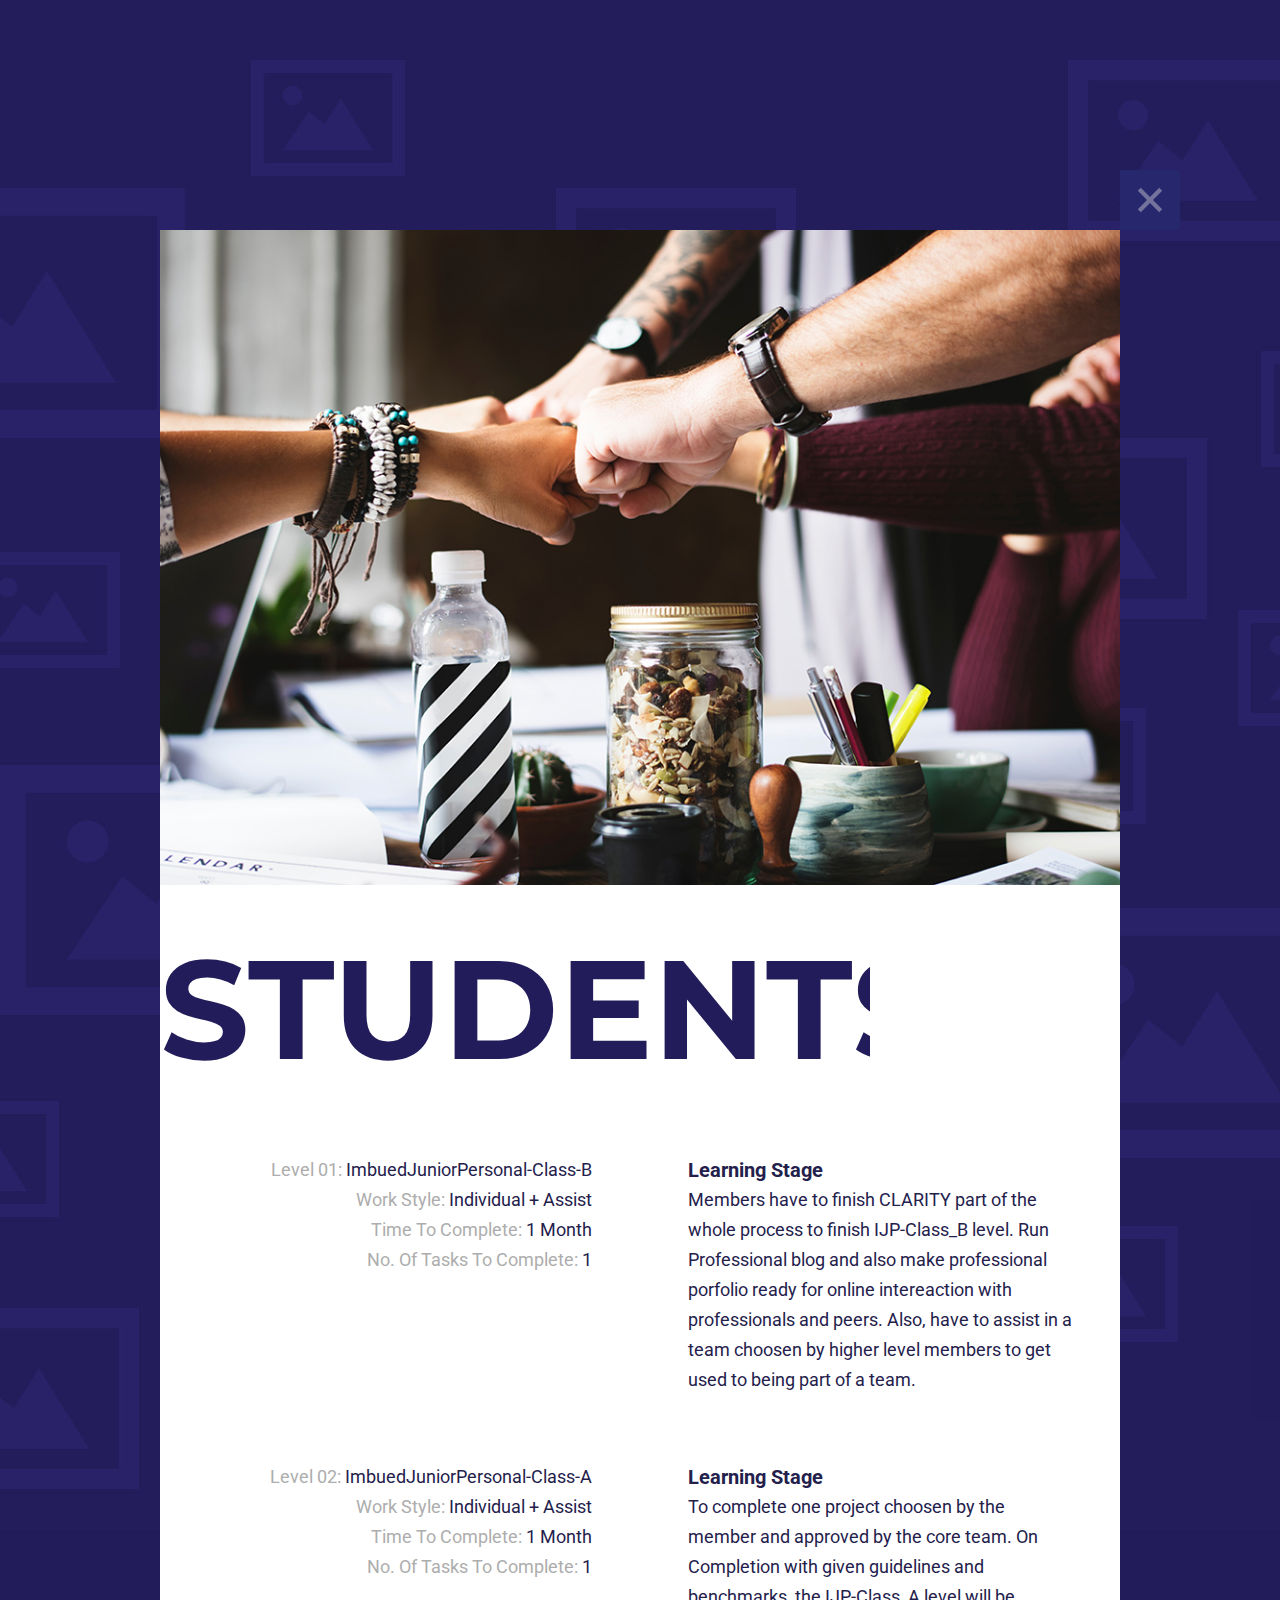
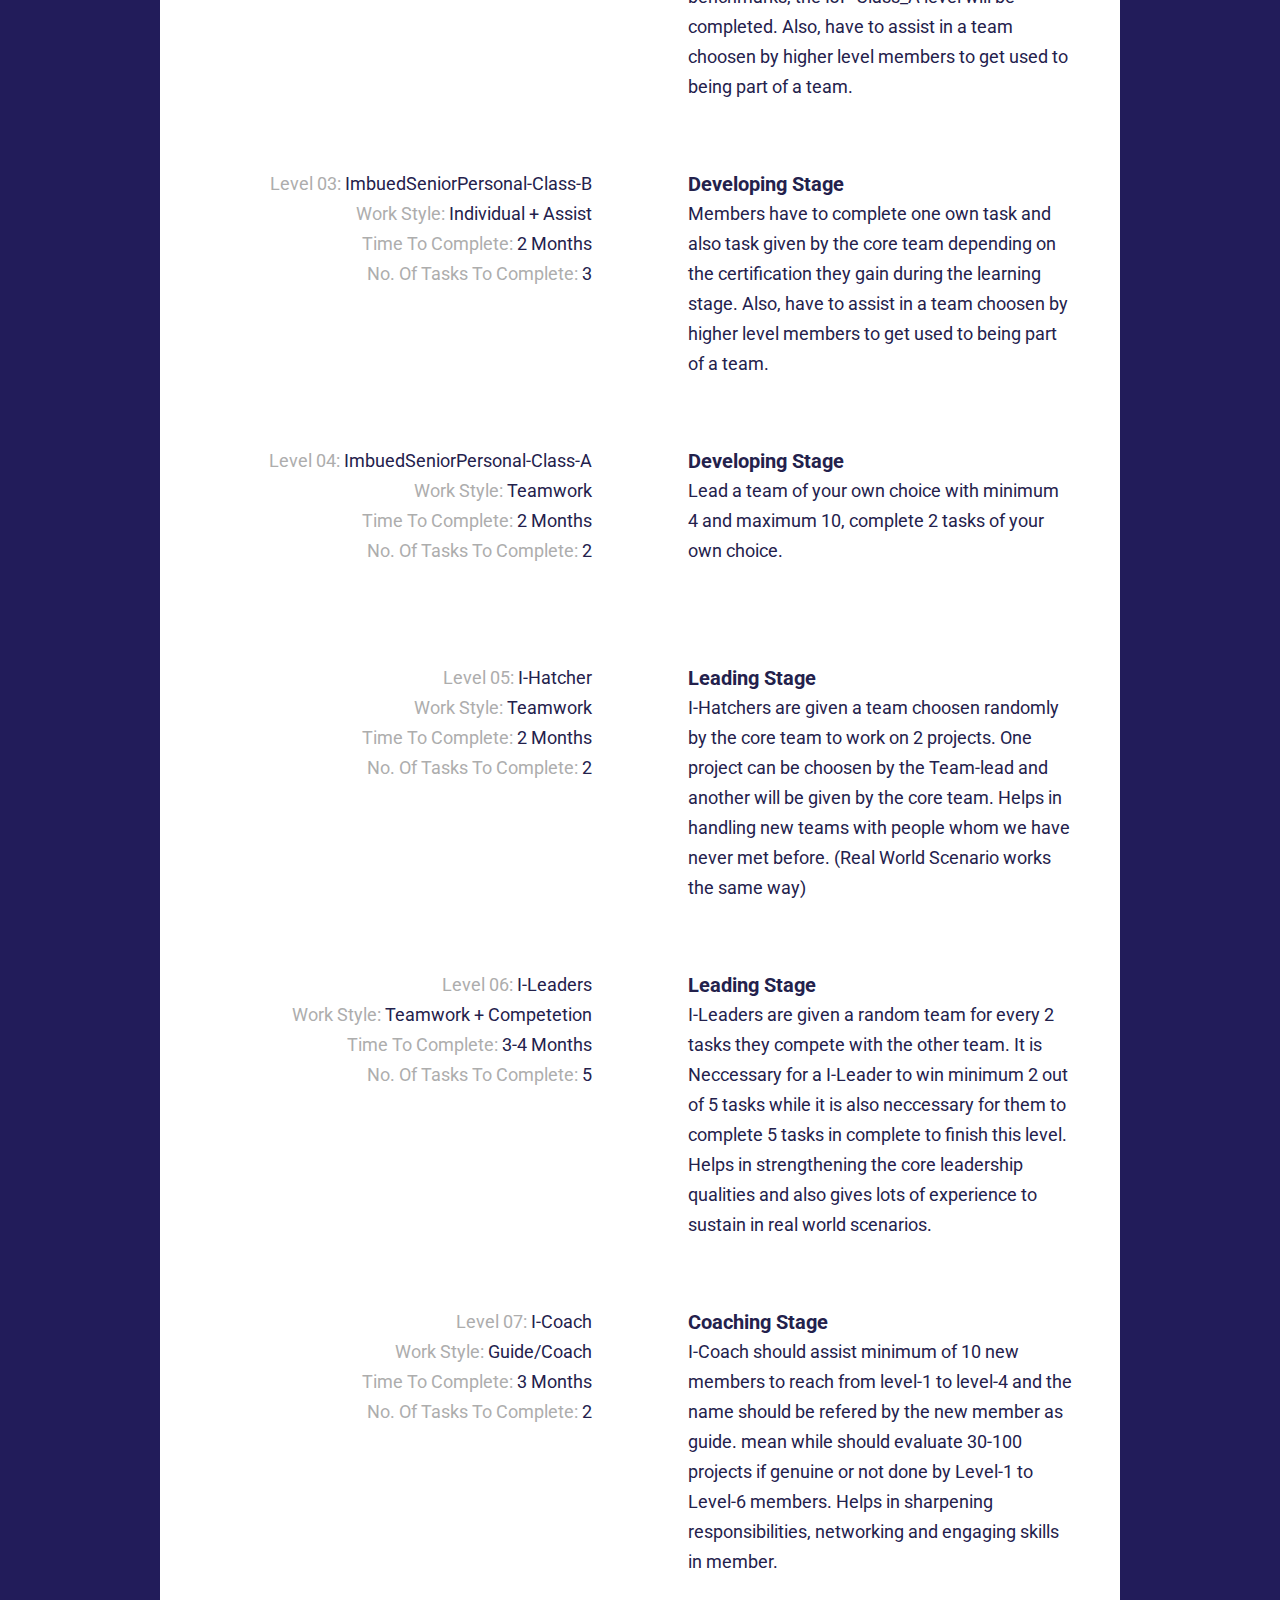
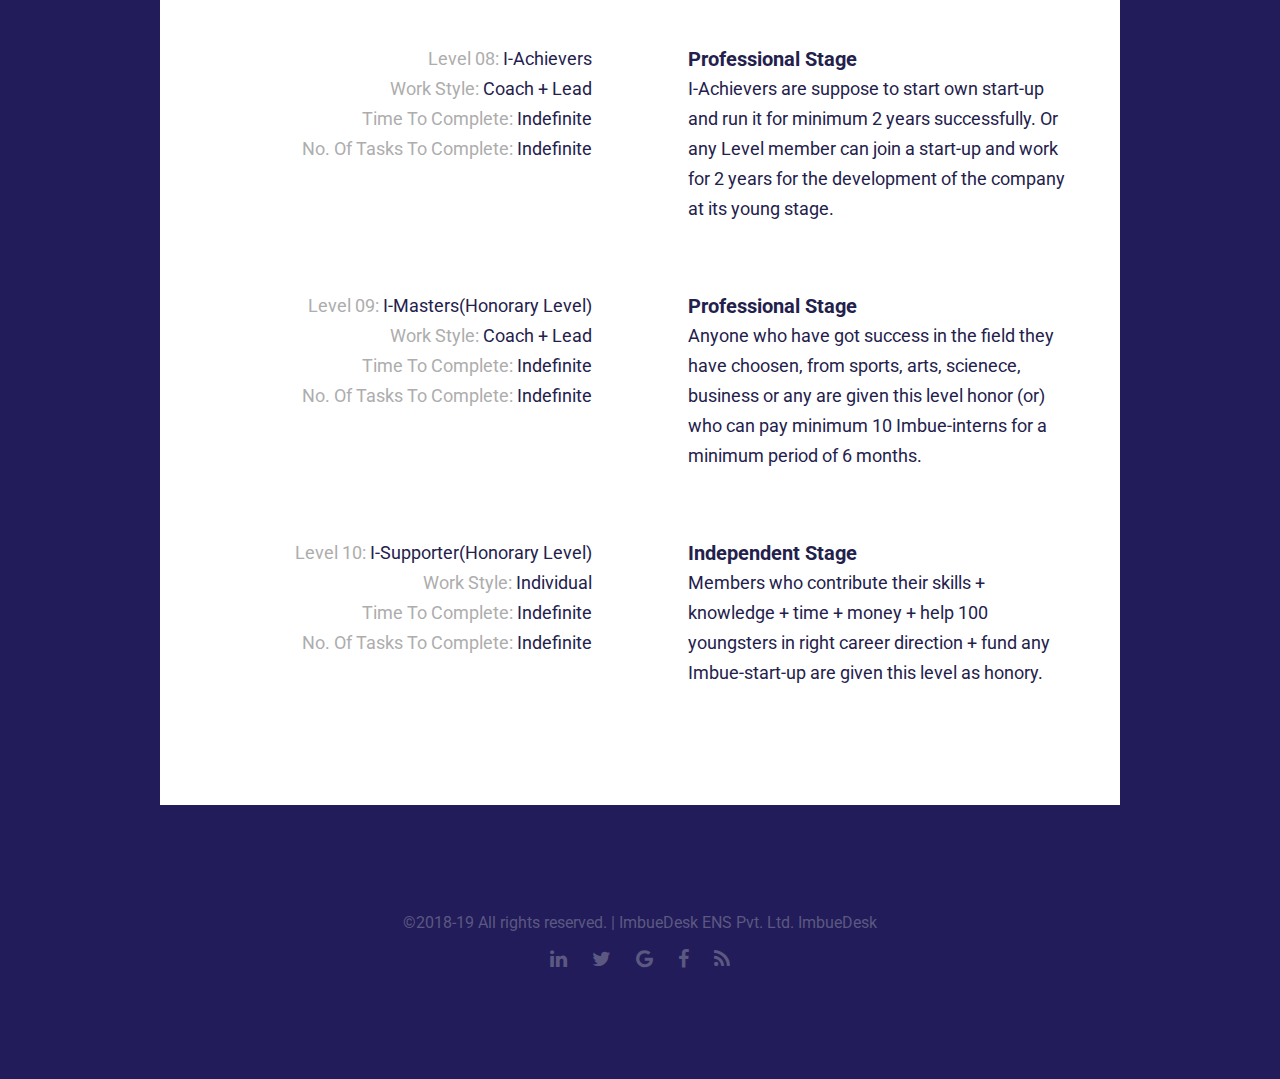
<file: single-portfolio.html>
<!DOCTYPE HTML>
<html lang="en-US">

<head>
        <title>ImbueDesk</title>
        <meta http-equiv="Content-Type" content="text/html; charset=UTF-8">
        <meta name="description" content="ImbueDesk" />
        <meta name="keywords" content="Career, student, development, startup, India, education, college, university" />
        <meta name="author" content="Puranam Pradeep Picasso" />
        <meta name="viewport" content="width=device-width, initial-scale=1, maximum-scale=1">

        <link rel="shortcut icon" href="demo-images/logo.png" />
    <link href='http://fonts.googleapis.com/css?family=Roboto:300,400,400i,700,700i,900|Montserrat:400,700|PT+Serif' rel='stylesheet'
        type='text/css'>
    <link rel="stylesheet" type="text/css" href='css/clear.css' />
    <link rel="stylesheet" type="text/css" href='css/common.css' />
    <link rel="stylesheet" type="text/css" href='css/font-awesome.min.css' />
    <link rel="stylesheet" type="text/css" href='css/carouFredSel.css' />
    <link rel="stylesheet" type="text/css" href='css/prettyPhoto.css' />
    <link rel="stylesheet" type="text/css" href='css/sm-clean.css' />
    <link rel="stylesheet" type="text/css" href='style.css' />

    <!--[if lt IE 9]>
                <script src="js/html5.js"></script>
        <![endif]-->

</head>

<body class="single-portfolio">

    <!-- Preloader Gif -->
    <table class="doc-loader">
        <tr>
            <td>
                <img src="demo-images/logo.png" alt="Loading..." />
            </td>
        </tr>
    </table>

    <!-- Menu -->
    <div class="menu-wrapper center-relative">
            <nav id="header-main-menu">
                <div class="mob-menu">MENU</div>
                <ul class="main-menu sm sm-clean">
                    <li><a href="#home">Home</a></li>
                    <li><a href="#services">Services</a></li>
                    <li><a href="#portfolio">Mastery</a></li>
                    <li><a href="#about">About</a></li>
                    <li><a href="#news">Blog</a></li>
                    <li><a href="#video">Video</a></li>
                    <li><a href="#skills">Success</a></li>
                    <li><a href="#contact">Contact</a></li>
                </ul>
            </nav>
        </div>



    <article id="portfolio-1" class="section portfolio">
        <div class="center-relative content-1170">
            <div class="entry-content">
                <div class="content-wrap relative">
                    <a class="absolute x-close" href="index.html#portfolio">
                        <img src="images/icon_x.svg" alt="Close">
                    </a>

                    <div class="one margin-0">
                        <img src="demo-images/portfolio_item_Std.jpg" alt="">
                    </div>
                    <!-- <div class="clear"></div> -->
                    <!-- <div class="one_half margin-0">
                            <img src="demo-images/item_img_02.jpg" alt="">
                        </div>
                        <div class="one_half last margin-0">
                            <img src="demo-images/item_img_03.jpg" alt="">
                        </div>
                        <div class="clear"></div> -->

                    <div class="section-content-holder" style="position:relative">
                        <!-- <div class="content-wrapper"> -->
                        <div class="content-title-holder">
                            <p class="content-title">STUDENTS'</p>
                        </div>

                        <!-- </div> -->
                    </div>


                    <div class="one_half text-right">
                        <p>
                            <span style="color: #adadad;">Level 01:</span> ImbuedJuniorPersonal-Class-B
                            <br>
                            <span style="color: #adadad;">Work Style:</span> Individual + Assist
                            <br>
                            <span style="color: #adadad;">Time To Complete:</span> 1 Month
                            <br/>
                            <span style="color: #adadad;">No. Of Tasks To Complete:</span> 1
                            <br>
                        </p>
                        <br>
                        <br>
                        
                    </div>
                    <div class="one_half last ">
                        <h1>Learning Stage</h1>
                        <p>Members have to finish CLARITY part of the whole process to finish IJP-Class_B level. Run Professional blog and also make professional porfolio ready for online intereaction with professionals and peers. Also, have to assist in a team choosen by higher level members to get used to being part of a team.</p>
                        <br>
                        
                    </div>
                    <div class="clear"></div>

                    <div class="one_half text-right">
                        <p>
                            <span style="color: #adadad;">Level 02:</span> ImbuedJuniorPersonal-Class-A
                            <br>
                            <span style="color: #adadad;">Work Style:</span> Individual + Assist
                            <br>
                            <span style="color: #adadad;">Time To Complete:</span> 1 Month
                            <br/>
                            <span style="color: #adadad;">No. Of Tasks To Complete:</span> 1
                            <br>
                        </p>
                        <br>
                        <br>
                        
                    </div>
                    <div class="one_half last ">
                        <h1>Learning Stage</h1>
                        <p>To complete one project choosen by the member and approved by the core team. On Completion with given guidelines and benchmarks, the IJP-Class_A level will be completed. Also, have to assist in a team choosen by higher level members to get used to being part of a team.</p>
                        <br>
                        
                    </div>
                    <div class="clear"></div>

                    <div class="one_half text-right">
                        <p>
                            <span style="color: #adadad;">Level 03:</span> ImbuedSeniorPersonal-Class-B
                            <br>
                            <span style="color: #adadad;">Work Style:</span> Individual + Assist
                            <br>
                            <span style="color: #adadad;">Time To Complete:</span> 2 Months
                            <br/>
                            <span style="color: #adadad;">No. Of Tasks To Complete:</span> 3
                            <br>
                        </p>
                        <br>
                        <br>
                        
                    </div>
                    <div class="one_half last ">
                        <h1>Developing Stage</h1>
                        <p>Members have to complete one own task and also task given by the core team depending on the certification they gain during the learning stage. Also, have to assist in a team choosen by higher level members to get used to being part of a team.</p>
                        <br>
                        
                    </div>
                    <div class="clear"></div>

                    <div class="one_half text-right">
                        <p>
                            <span style="color: #adadad;">Level 04:</span> ImbuedSeniorPersonal-Class-A
                            <br>
                            <span style="color: #adadad;">Work Style:</span> Teamwork
                            <br>
                            <span style="color: #adadad;">Time To Complete:</span> 2 Months
                            <br/>
                            <span style="color: #adadad;">No. Of Tasks To Complete:</span> 2
                            <br>
                        </p>
                        <br>
                        <br>
                        
                    </div>
                    <div class="one_half last ">
                        <h1>Developing Stage</h1>
                        <p>Lead a team of your own choice with minimum 4 and maximum 10, complete 2 tasks of your own choice.</p>
                        <br>
                        
                    </div>
                    <div class="clear"></div>

                    <div class="one_half text-right">
                        <p>
                            <span style="color: #adadad;">Level 05:</span> I-Hatcher
                            <br>
                            <span style="color: #adadad;">Work Style:</span> Teamwork
                            <br>
                            <span style="color: #adadad;">Time To Complete:</span> 2 Months
                            <br/>
                            <span style="color: #adadad;">No. Of Tasks To Complete:</span> 2
                            <br>
                        </p>
                        <br>
                        <br>
                        
                    </div>
                    <div class="one_half last ">
                        <h1>Leading Stage</h1>
                        <p>I-Hatchers are given a team choosen randomly by the core team to work on 2 projects. One project can be choosen by the Team-lead and another will be given by the core team. Helps in handling new teams with people whom we have never met before. (Real World Scenario works the same way)</p>
                        <br>
                        
                    </div>
                    <div class="clear"></div>

                    <div class="one_half text-right">
                        <p>
                            <span style="color: #adadad;">Level 06:</span> I-Leaders
                            <br>
                            <span style="color: #adadad;">Work Style:</span> Teamwork + Competetion
                            <br>
                            <span style="color: #adadad;">Time To Complete:</span> 3-4 Months
                            <br/>
                            <span style="color: #adadad;">No. Of Tasks To Complete:</span> 5
                            <br>
                        </p>
                        <br>
                        <br>
                        
                    </div>
                    <div class="one_half last ">
                        <h1>Leading Stage</h1>
                        <p>I-Leaders are given a random team for every 2 tasks they compete with the other team. It is Neccessary for a I-Leader to win minimum 2 out of 5 tasks while it is also neccessary for them to complete 5 tasks in complete to finish this level. Helps in strengthening the core leadership qualities and also gives lots of experience to sustain in real world scenarios.</p>
                        <br>
                        
                    </div>
                    <div class="clear"></div>

                    <div class="one_half text-right">
                        <p>
                            <span style="color: #adadad;">Level 07:</span> I-Coach
                            <br>
                            <span style="color: #adadad;">Work Style:</span> Guide/Coach
                            <br>
                            <span style="color: #adadad;">Time To Complete:</span> 3 Months
                            <br/>
                            <span style="color: #adadad;">No. Of Tasks To Complete:</span> 2
                            <br>
                        </p>
                        <br>
                        <br>
                        
                    </div>
                    <div class="one_half last ">
                        <h1>Coaching Stage</h1>
                        <p>I-Coach should assist minimum of 10 new members to reach from level-1 to level-4 and the name should be refered by the new member as guide. mean while should evaluate 30-100 projects if genuine or not done by Level-1 to Level-6 members. Helps in sharpening responsibilities, networking and engaging skills in member.</p>
                        <br>
                        
                    </div>
                    <div class="clear"></div>

                    <div class="one_half text-right">
                        <p>
                            <span style="color: #adadad;">Level 08:</span> I-Achievers
                            <br>
                            <span style="color: #adadad;">Work Style:</span> Coach + Lead
                            <br>
                            <span style="color: #adadad;">Time To Complete:</span> Indefinite
                            <br/>
                            <span style="color: #adadad;">No. Of Tasks To Complete:</span> Indefinite
                            <br>
                        </p>
                        <br>
                        <br>
                        
                    </div>
                    <div class="one_half last ">
                        <h1>Professional Stage</h1>
                        <p>I-Achievers are suppose to start own start-up and run it for minimum 2 years successfully. Or any Level member can join a start-up and work for 2 years for the development of the company at its young stage.</p>
                        <br>
                        
                    </div>
                    <div class="clear"></div>

                    <div class="one_half text-right">
                        <p>
                            <span style="color: #adadad;">Level 09:</span> I-Masters(Honorary Level)
                            <br>
                            <span style="color: #adadad;">Work Style:</span> Coach + Lead
                            <br>
                            <span style="color: #adadad;">Time To Complete:</span> Indefinite
                            <br/>
                            <span style="color: #adadad;">No. Of Tasks To Complete:</span> Indefinite
                            <br>
                        </p>
                        <br>
                        <br>
                        
                    </div>
                    <div class="one_half last ">
                        <h1>Professional Stage</h1>
                        <p>Anyone who have got success in the field they have choosen, from sports, arts, scienece, business or any are given this level honor (or) who can pay minimum 10 Imbue-interns for a minimum period of 6 months.</p>
                        <br>
                        
                    </div>
                    <div class="clear"></div>

                    <div class="one_half text-right">
                        <p>
                            <span style="color: #adadad;">Level 10:</span> I-Supporter(Honorary Level)
                            <br>
                            <span style="color: #adadad;">Work Style:</span> Individual
                            <br>
                            <span style="color: #adadad;">Time To Complete:</span> Indefinite
                            <br/>
                            <span style="color: #adadad;">No. Of Tasks To Complete:</span> Indefinite
                            <br>
                        </p>
                        <br>
                        <br>
                        
                    </div>
                    <div class="one_half last ">
                        <h1>Independent Stage</h1>
                        <p>Members who contribute their skills + knowledge + time + money + help 100 youngsters in right career direction + fund any Imbue-start-up are given this level as honory.</p>
                        <br>
                        
                    </div>
                    <div class="clear"></div>
                </div>
            </div>
            <div class="clear"></div>
        </div>



        <!-- Footer -->
        <footer>
                <div class="footer content-1170 center-relative">
                    <ul>
                        <li class="copyright-footer">
                            ©2018-19 All rights reserved. | ImbueDesk ENS Pvt. Ltd.
                            <a href="www.imbuedesk.com" target="_blank">ImbueDesk</a>
                        </li>
                        <li class="social-footer">
                            <a href="https://in.linkedin.com/company/imbuedesk" target="_blank">
                                <span class="fa fa-linkedin"></span>
                            </a>
                            <a href="https://twitter.com/imbuedesktweets" target="_blank">
                                <span class="fa fa-twitter"></span>
                            </a>
                            <a href="https://plus.google.com/+ImbueDesk" target="_blank">
                                <span class="fa fa-google"></span>
                            </a>
                            <a href="https://www.facebook.com/imbuedesk/" target="_blank">
                                <span class="fa fa-facebook"></span>
                            </a>
                            <a href="https://picasso999.blogspot.in" target="_blank">
                                <span class="fa fa-rss"></span>
                            </a>
                        </li>
                    </ul>
                </div>
            </footer>
    </article>




    <!--Load JavaScript-->
    <script type="text/javascript" src="js/jquery.js"></script>
    <script type='text/javascript' src='js/jquery.sticky-kit.min.js'></script>
    <script type='text/javascript' src='js/jquery.smartmenus.min.js'></script>
    <script type='text/javascript' src='js/jquery.sticky.js'></script>
    <script type='text/javascript' src='js/jquery.dryMenu.js'></script>
    <script type='text/javascript' src='js/isotope.pkgd.js'></script>
    <script type='text/javascript' src='js/jquery.carouFredSel-6.2.0-packed.js'></script>
    <script type='text/javascript' src='js/jquery.mousewheel.min.js'></script>
    <script type='text/javascript' src='js/jquery.touchSwipe.min.js'></script>
    <script type='text/javascript' src='js/jquery.easing.1.3.js'></script>
    <script type='text/javascript' src='js/imagesloaded.pkgd.js'></script>
    <script type='text/javascript' src='js/jquery.prettyPhoto.js'></script>
    <script type='text/javascript' src='js/main.js'></script>
</body>

</html>
</file>
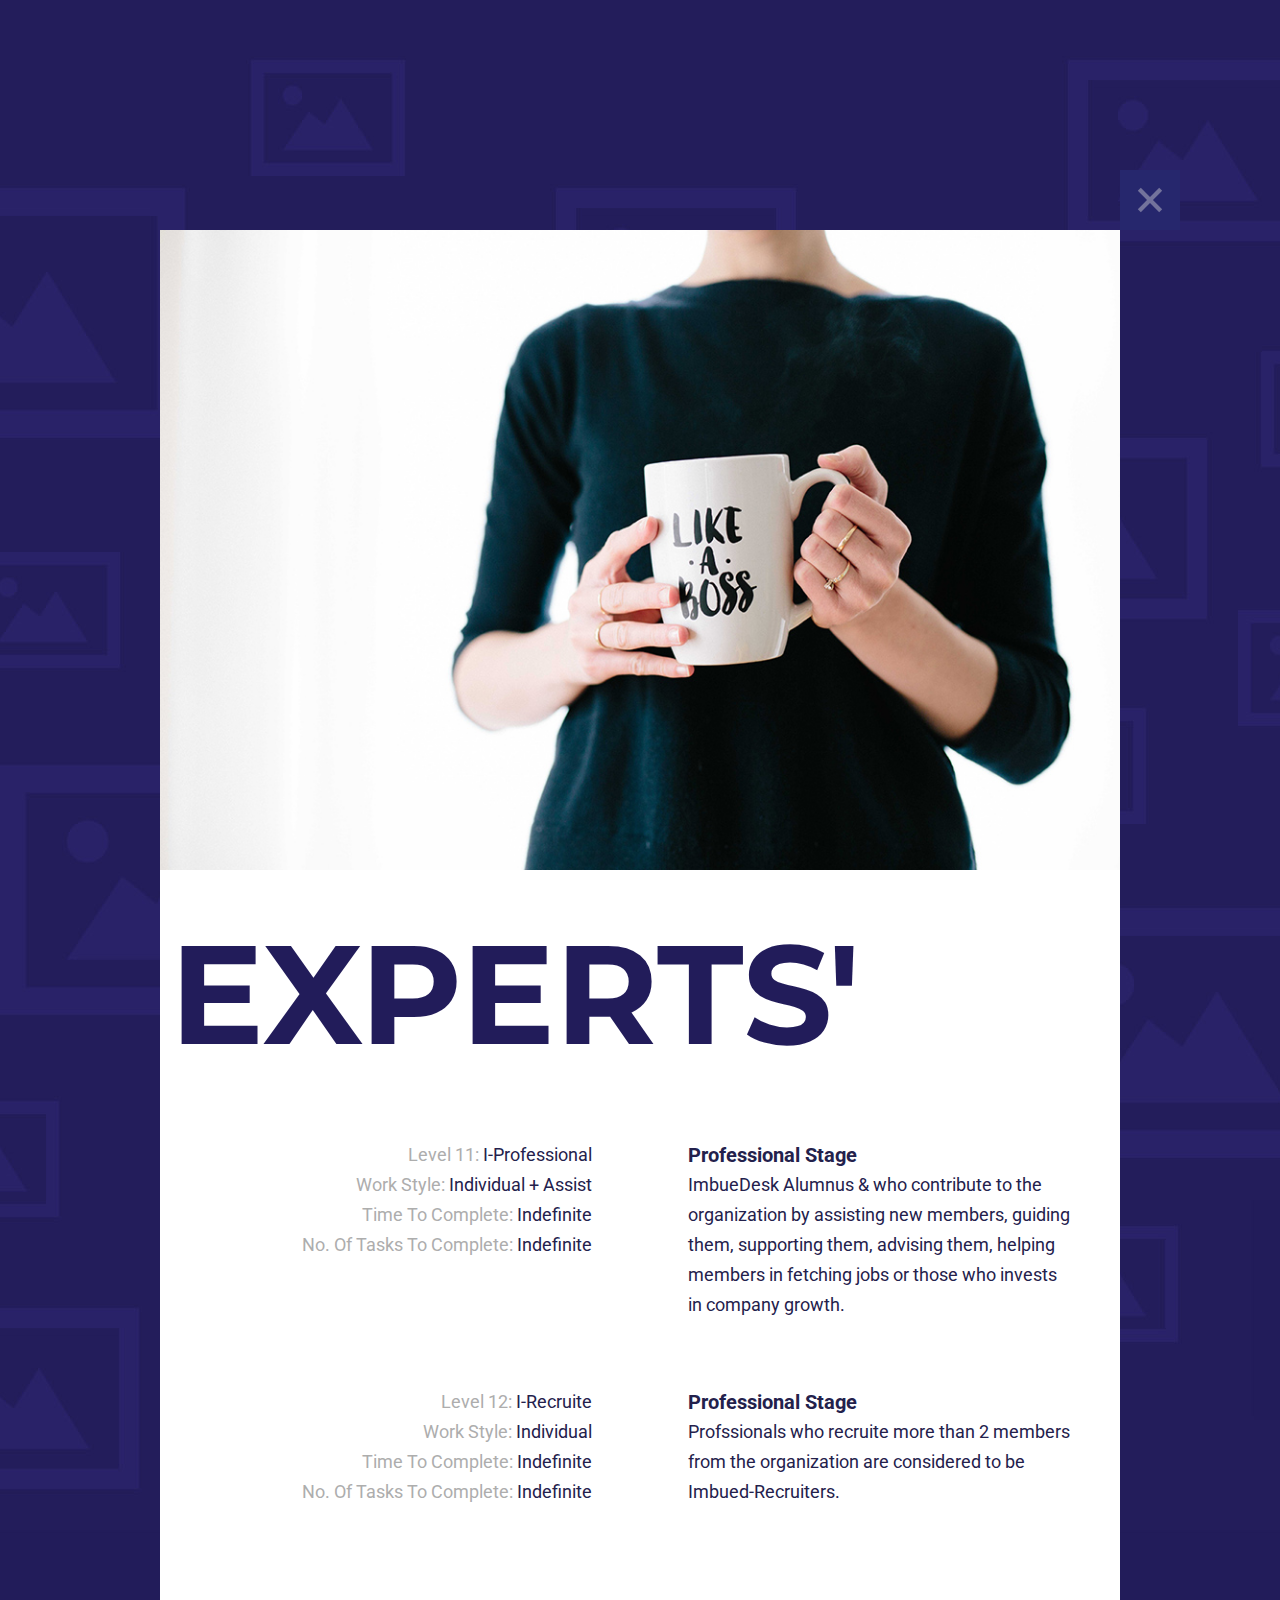
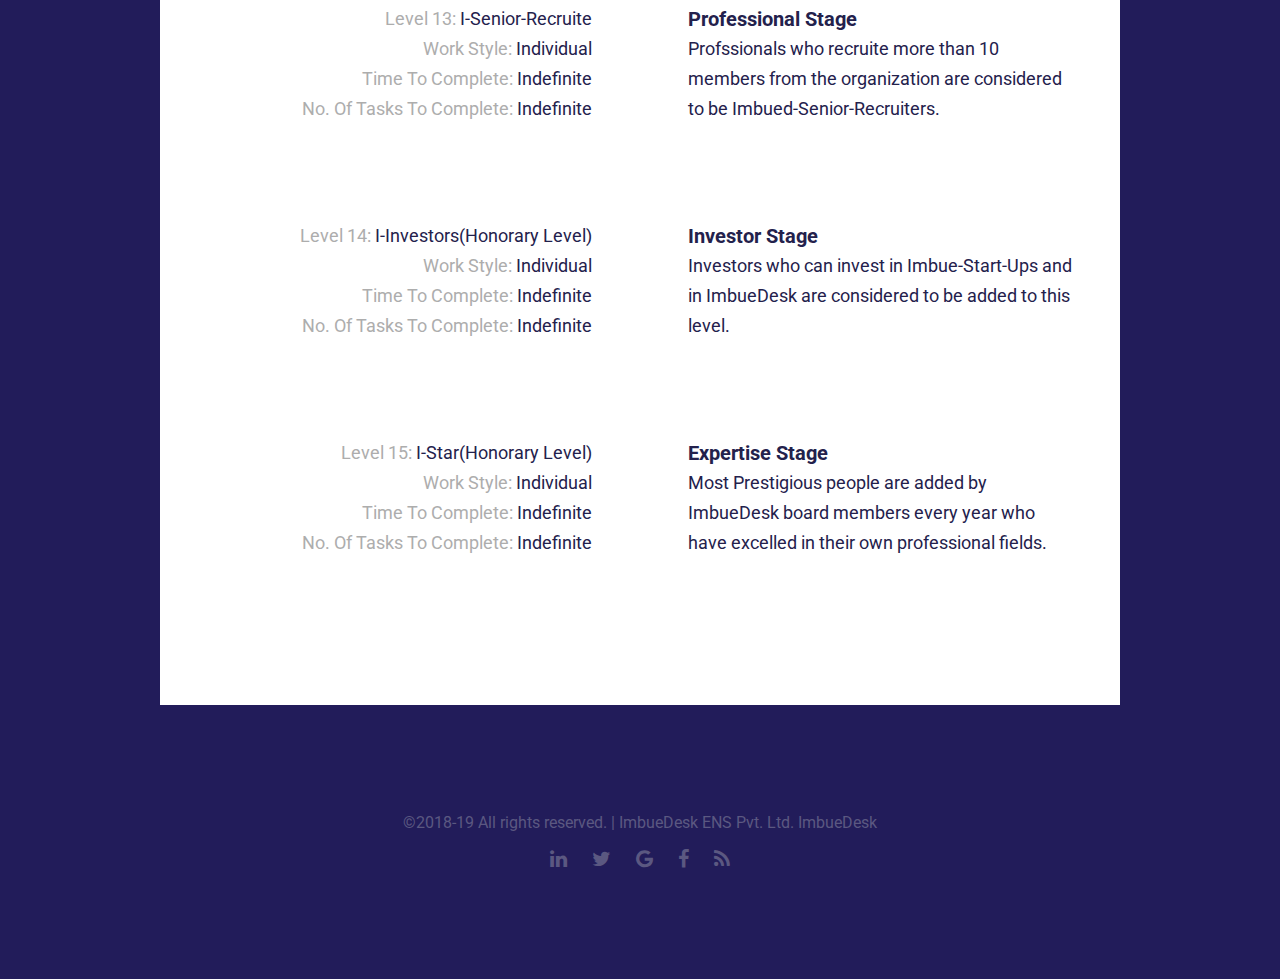
<file: single-portfolio2.html>
<!DOCTYPE HTML>
<html lang="en-US">

<head>
        <title>ImbueDesk</title>
        <meta http-equiv="Content-Type" content="text/html; charset=UTF-8">
        <meta name="description" content="ImbueDesk" />
        <meta name="keywords" content="Career, student, development, startup, India, education, college, university" />
        <meta name="author" content="Puranam Pradeep Picasso" />
        <meta name="viewport" content="width=device-width, initial-scale=1, maximum-scale=1">

        <link rel="shortcut icon" href="demo-images/logo.png" />
    <link href='http://fonts.googleapis.com/css?family=Roboto:300,400,400i,700,700i,900|Montserrat:400,700|PT+Serif' rel='stylesheet'
        type='text/css'>
    <link rel="stylesheet" type="text/css" href='css/clear.css' />
    <link rel="stylesheet" type="text/css" href='css/common.css' />
    <link rel="stylesheet" type="text/css" href='css/font-awesome.min.css' />
    <link rel="stylesheet" type="text/css" href='css/carouFredSel.css' />
    <link rel="stylesheet" type="text/css" href='css/prettyPhoto.css' />
    <link rel="stylesheet" type="text/css" href='css/sm-clean.css' />
    <link rel="stylesheet" type="text/css" href='style.css' />

    <!--[if lt IE 9]>
                <script src="js/html5.js"></script>
        <![endif]-->

</head>

<body class="single-portfolio">

    <!-- Preloader Gif -->
    <table class="doc-loader">
        <tr>
            <td>
                <img src="demo-images/logo.png" alt="Loading..." />
            </td>
        </tr>
    </table>

    <!-- Menu -->
    <!-- Menu -->
    <div class="menu-wrapper center-relative">
            <nav id="header-main-menu">
                <div class="mob-menu">MENU</div>
                <ul class="main-menu sm sm-clean">
                    <li><a href="#home">Home</a></li>
                    <li><a href="#services">Services</a></li>
                    <li><a href="#portfolio">Mastery</a></li>
                    <li><a href="#about">About</a></li>
                    <li><a href="#news">Blog</a></li>
                    <li><a href="#video">Video</a></li>
                    <li><a href="#skills">Success</a></li>
                    <li><a href="#contact">Contact</a></li>
                </ul>
            </nav>
        </div>



    <article id="portfolio-1" class="section portfolio">
        <div class="center-relative content-1170">
            <div class="entry-content">
                <div class="content-wrap relative">
                    <a class="absolute x-close" href="index.html#portfolio">
                        <img src="images/icon_x.svg" alt="Close">
                    </a>

                    <div class="one margin-0">
                        <img src="demo-images/portfolio_item_exp.jpg" alt="">
                    </div>
                    <!-- <div class="clear"></div> -->
                    <!-- <div class="one_half margin-0">
                            <img src="demo-images/item_img_02.jpg" alt="">
                        </div>
                        <div class="one_half last margin-0">
                            <img src="demo-images/item_img_03.jpg" alt="">
                        </div>
                        <div class="clear"></div> -->

                    <div class="section-content-holder" style="position:relative">
                        <!-- <div class="content-wrapper"> -->
                        <div class="content-title-holder">
                            <p class="content-title">EXPERTS'</p>
                        </div>

                        <!-- </div> -->
                    </div>


                    <div class="one_half text-right">
                        <p>
                            <span style="color: #adadad;">Level 11:</span> I-Professional
                            <br>
                            <span style="color: #adadad;">Work Style:</span> Individual + Assist
                            <br>
                            <span style="color: #adadad;">Time To Complete:</span> Indefinite
                            <br/>
                            <span style="color: #adadad;">No. Of Tasks To Complete:</span> Indefinite
                            <br>
                        </p>
                        <br>
                        <br>
                        
                    </div>
                    <div class="one_half last ">
                        <h1>Professional Stage</h1>
                        <p>ImbueDesk Alumnus &amp who contribute to the organization by assisting new members, guiding them, supporting them, advising them, helping members in fetching jobs or those who invests in company growth.</p>
                        <br>
                        
                    </div>
                    <div class="clear"></div>

                    <div class="one_half text-right">
                        <p>
                            <span style="color: #adadad;">Level 12:</span> I-Recruite
                            <br>
                            <span style="color: #adadad;">Work Style:</span> Individual
                            <br>
                            <span style="color: #adadad;">Time To Complete:</span> Indefinite
                            <br/>
                            <span style="color: #adadad;">No. Of Tasks To Complete:</span> Indefinite
                            <br>
                        </p>
                        <br>
                        <br>
                        
                    </div>
                    <div class="one_half last ">
                        <h1>Professional Stage</h1>
                        <p>Profssionals who recruite more than 2 members from the organization are considered to be Imbued-Recruiters.</p>
                        <br>
                        
                    </div>
                    <div class="clear"></div>

                    <div class="one_half text-right">
                        <p>
                            <span style="color: #adadad;">Level 13:</span> I-Senior-Recruite
                            <br>
                            <span style="color: #adadad;">Work Style:</span> Individual
                            <br>
                            <span style="color: #adadad;">Time To Complete:</span> Indefinite
                            <br/>
                            <span style="color: #adadad;">No. Of Tasks To Complete:</span> Indefinite
                            <br>
                        </p>
                        <br>
                        <br>
                        
                    </div>
                    <div class="one_half last ">
                        <h1>Professional Stage</h1>
                        <p>Profssionals who recruite more than 10 members from the organization are considered to be Imbued-Senior-Recruiters.</p>
                        <br>
                        
                    </div>
                    <div class="clear"></div>

                    <div class="one_half text-right">
                        <p>
                            <span style="color: #adadad;">Level 14:</span> I-Investors(Honorary Level)
                            <br>
                            <span style="color: #adadad;">Work Style:</span> Individual
                            <br>
                            <span style="color: #adadad;">Time To Complete:</span> Indefinite
                            <br/>
                            <span style="color: #adadad;">No. Of Tasks To Complete:</span> Indefinite
                            <br>
                        </p>
                        <br>
                        <br>
                        
                    </div>
                    <div class="one_half last ">
                        <h1>Investor Stage</h1>
                        <p>Investors who can invest in Imbue-Start-Ups and in ImbueDesk are considered to be added to this level.</p>
                        <br>
                        
                    </div>
                    <div class="clear"></div>

                    <div class="one_half text-right">
                        <p>
                            <span style="color: #adadad;">Level 15:</span> I-Star(Honorary Level)
                            <br>
                            <span style="color: #adadad;">Work Style:</span> Individual
                            <br>
                            <span style="color: #adadad;">Time To Complete:</span> Indefinite
                            <br/>
                            <span style="color: #adadad;">No. Of Tasks To Complete:</span> Indefinite
                            <br>
                        </p>
                        <br>
                        <br>
                        
                    </div>
                    <div class="one_half last ">
                        <h1>Expertise Stage</h1>
                        <p>Most Prestigious people are added by ImbueDesk board members every year who have excelled in their own professional fields.</p>
                        <br>
                        
                    </div>
                    <div class="clear"></div>

                    
                </div>
            </div>
            <div class="clear"></div>
        </div>



        <!-- Footer -->
        <footer>
            <div class="footer content-1170 center-relative">
                <ul>
                    <li class="copyright-footer">
                        ©2018-19 All rights reserved. | ImbueDesk ENS Pvt. Ltd.
                        <a href="www.imbuedesk.com" target="_blank">ImbueDesk</a>
                    </li>
                    <li class="social-footer">
                        <a href="https://in.linkedin.com/company/imbuedesk" target="_blank">
                            <span class="fa fa-linkedin"></span>
                        </a>
                        <a href="https://twitter.com/imbuedesktweets" target="_blank">
                            <span class="fa fa-twitter"></span>
                        </a>
                        <a href="https://plus.google.com/+ImbueDesk" target="_blank">
                            <span class="fa fa-google"></span>
                        </a>
                        <a href="https://www.facebook.com/imbuedesk/" target="_blank">
                            <span class="fa fa-facebook"></span>
                        </a>
                        <a href="https://picasso999.blogspot.in" target="_blank">
                            <span class="fa fa-rss"></span>
                        </a>
                    </li>
                </ul>
            </div>
        </footer>
    </article>




    <!--Load JavaScript-->
    <script type="text/javascript" src="js/jquery.js"></script>
    <script type='text/javascript' src='js/jquery.sticky-kit.min.js'></script>
    <script type='text/javascript' src='js/jquery.smartmenus.min.js'></script>
    <script type='text/javascript' src='js/jquery.sticky.js'></script>
    <script type='text/javascript' src='js/jquery.dryMenu.js'></script>
    <script type='text/javascript' src='js/isotope.pkgd.js'></script>
    <script type='text/javascript' src='js/jquery.carouFredSel-6.2.0-packed.js'></script>
    <script type='text/javascript' src='js/jquery.mousewheel.min.js'></script>
    <script type='text/javascript' src='js/jquery.touchSwipe.min.js'></script>
    <script type='text/javascript' src='js/jquery.easing.1.3.js'></script>
    <script type='text/javascript' src='js/imagesloaded.pkgd.js'></script>
    <script type='text/javascript' src='js/jquery.prettyPhoto.js'></script>
    <script type='text/javascript' src='js/main.js'></script>
</body>

</html>
</file>
<file: pppicasso/cgi-bin/glint/glint/css/base.css>
/* =================================================================== 
 *
 *  Glint v1.0 Base Stylesheet
 *  11-20-2017
 *  ------------------------------------------------------------------
 *
 *  TOC:
 *  # imports 
 *  # normalize
 *  # basic/base setup styles
 *      ## Media
 *      ## Typography resets 
 *      ## links
 *      ## inputs
 *  # grid
 *      ## medium size devices
 *      ## tablets
 *      ## mobile devices
 *      ## small mobile devices
 *  # block grids
 *      ## medium size devices
 *      ## tablets
 *      ## mobile devices
 *      ## small mobile devices
 *  # MISC
 *
 * =================================================================== */


/* ===================================================================
 * # imports 
 *
 * ------------------------------------------------------------------- */
@import url("font-awesome/css/font-awesome.min.css");
@import url("micons/micons.css");
@import url("fonts.css");


/* ===================================================================
 * # normalize
 * normalize.css v5.0.0 | MIT License | 
 * github.com/necolas/normalize.css
 *
 * ------------------------------------------------------------------- */
html {
    font-family: sans-serif;
    line-height: 1.15;
    -ms-text-size-adjust: 100%;
    -webkit-text-size-adjust: 100%;
}

body {
    margin: 0;
}

article,
aside,
footer,
header,
nav,
section {
    display: block;
}

h1 {
    font-size: 2em;
    margin: 0.67em 0;
}

figcaption,
figure,
main {
    display: block;
}

figure {
    margin: 1em 40px;
}

hr {
    box-sizing: content-box;
    height: 0;
    overflow: visible;
}

pre {
    font-family: monospace, monospace;
    font-size: 1em;
}

a {
    background-color: transparent;
    -webkit-text-decoration-skip: objects;
}

a:active,
a:hover {
    outline-width: 0;
}

abbr[title] {
    border-bottom: none;
    text-decoration: underline;
    text-decoration: underline dotted;
}

b,
strong {
    font-weight: inherit;
}

b,
strong {
    font-weight: bolder;
}

code,
kbd,
samp {
    font-family: monospace, monospace;
    font-size: 1em;
}

dfn {
    font-style: italic;
}

mark {
    background-color: #ff0;
    color: #000;
}

small {
    font-size: 80%;
}

sub,
sup {
    font-size: 75%;
    line-height: 0;
    position: relative;
    vertical-align: baseline;
}

sub {
    bottom: -0.25em;
}

sup {
    top: -0.5em;
}

audio,
video {
    display: inline-block;
}

audio:not([controls]) {
    display: none;
    height: 0;
}

img {
    border-style: none;
}

svg:not(:root) {
    overflow: hidden;
}

button,
input,
optgroup,
select,
textarea {
    font-family: sans-serif;
    font-size: 100%;
    line-height: 1.15;
    margin: 0;
}

button,
input {
    overflow: visible;
}

button,
select {
    text-transform: none;
}

button,
html [type="button"],
[type="reset"],
[type="submit"] {
    -webkit-appearance: button;
}

button::-moz-focus-inner,
[type="button"]::-moz-focus-inner,
[type="reset"]::-moz-focus-inner,
[type="submit"]::-moz-focus-inner {
    border-style: none;
    padding: 0;
}

button:-moz-focusring,
[type="button"]:-moz-focusring,
[type="reset"]:-moz-focusring,
[type="submit"]:-moz-focusring {
    outline: 1px dotted ButtonText;
}

fieldset {
    border: 1px solid #c0c0c0;
    margin: 0 2px;
    padding: 0.35em 0.625em 0.75em;
}

legend {
    box-sizing: border-box;
    color: inherit;
    display: table;
    max-width: 100%;
    padding: 0;
    white-space: normal;
}

progress {
    display: inline-block;
    vertical-align: baseline;
}

textarea {
    overflow: auto;
}

[type="checkbox"],
[type="radio"] {
    box-sizing: border-box;
    padding: 0;
}

[type="number"]::-webkit-inner-spin-button,
[type="number"]::-webkit-outer-spin-button {
    height: auto;
}

[type="search"] {
    -webkit-appearance: textfield;
    outline-offset: -2px;
}

[type="search"]::-webkit-search-cancel-button,
[type="search"]::-webkit-search-decoration {
    -webkit-appearance: none;
}

::-webkit-file-upload-button {
    -webkit-appearance: button;
    font: inherit;
}

details,
menu {
    display: block;
}

summary {
    display: list-item;
}

canvas {
    display: inline-block;
}

template {
    display: none;
}

[hidden] {
    display: none;
}


/* ===================================================================
 * # basic/base setup styles
 *
 * ------------------------------------------------------------------- */
html {
    font-size: 62.5%;
    box-sizing: border-box;
}

*,
*::before,
*::after {
    box-sizing: inherit;
}

body {
    font-weight: normal;
    line-height: 1;
    word-wrap: break-word;
    text-rendering: optimizeLegibility;
    -webkit-overflow-scrolling: touch;
    -webkit-text-size-adjust: none;
}

body,
input,
button {
    -moz-osx-font-smoothing: grayscale;
    -webkit-font-smoothing: antialiased;
}


/* ------------------------------------------------------------------- 
 * ## Media
 * ------------------------------------------------------------------- */
img,
video {
    max-width: 100%;
    height: auto;
}


/* ------------------------------------------------------------------- 
 * ## Typography resets 
 * ------------------------------------------------------------------- */
div,
dl,
dt,
dd,
ul,
ol,
li,
h1,
h2,
h3,
h4,
h5,
h6,
pre,
form,
p,
blockquote,
th,
td {
    margin: 0;
    padding: 0;
}

h1,
h2,
h3,
h4,
h5,
h6 {
    -webkit-font-smoothing: auto;
    -webkit-font-smoothing: antialiased;
    -webkit-font-variant-ligatures: common-ligatures;
    -moz-font-variant-ligatures: common-ligatures;
    font-variant-ligatures: common-ligatures;
    text-rendering: optimizeLegibility;
}

em,
i {
    font-style: italic;
    line-height: inherit;
}

strong,
b {
    font-weight: bold;
    line-height: inherit;
}

small {
    font-size: 60%;
    line-height: inherit;
}

ol,
ul {
    list-style: none;
}

li {
    display: block;
}


/* ------------------------------------------------------------------- 
 * ## links 
 * ------------------------------------------------------------------- */
a {
    text-decoration: none;
    line-height: inherit;
}

a img {
    border: none;
}


/* ------------------------------------------------------------------- 
 * ## inputs 
 * ------------------------------------------------------------------- */
fieldset {
    margin: 0;
    padding: 0;
}

input[type="email"],
input[type="number"],
input[type="search"],
input[type="text"],
input[type="tel"],
input[type="url"],
input[type="password"],
textarea {
    -webkit-appearance: none;
    -moz-appearance: none;
    -ms-appearance: none;
    -o-appearance: none;
    appearance: none;
}


/* ===================================================================
 * # grid
 *
 * ------------------------------------------------------------------- */
.row {
    width: 94%;
    max-width: 1200px;
    margin: 0 auto;
}

.row:after {
    content: "";
    display: table;
    clear: both;
}

.row .row {
    width: auto;
    max-width: none;
    margin-left: -20px;
    margin-right: -20px;
}


/* column blocks
 * -------------------------------------- */
[class*="col-"] {
    float: left;
    padding: 0 20px;
}

[class*="col-"]+[class*="col-"].end {
    float: right;
}


/* column width classes 
 * -------------------------------------- */
.col-one {
    width: 8.33333%;
}

.col-two,
.col-1-6 {
    width: 16.66667%;
}

.col-three,
.col-1-4 {
    width: 25%;
}

.col-four,
.col-1-3 {
    width: 33.33333%;
}

.col-five {
    width: 41.66667%;
}

.col-six,
.col-1-2 {
    width: 50%;
}

.col-seven {
    width: 58.33333%;
}

.col-eight,
.col-2-3 {
    width: 66.66667%;
}

.col-nine,
.col-3-4 {
    width: 75%;
}

.col-ten,
.col-5-6 {
    width: 83.33333%;
}

.col-eleven {
    width: 91.66667%;
}

.col-twelve,
.col-full {
    width: 100%;
}


/* ------------------------------------------------------------------- 
 * ## medium size devices
 * ------------------------------------------------------------------- */
@media only screen and (max-width: 1200px) {
    .row .row {
        margin-left: -15px;
        margin-right: -15px;
    }
    [class*="col-"] {
        padding: 0 15px;
    }
    .md-two,
    .md-1-6 {
        width: 16.66667%;
    }
    .md-one {
        width: 8.33333%;
    }
    .md-three,
    .md-1-4 {
        width: 25%;
    }
    .md-four,
    .md-1-3 {
        width: 33.33333%;
    }
    .md-five {
        width: 41.66667%;
    }
    .md-six,
    .md-1-2 {
        width: 50%;
    }
    .md-seven {
        width: 58.33333%;
    }
    .md-eight,
    .md-2-3 {
        width: 66.66667%;
    }
    .md-nine,
    .md-3-4 {
        width: 75%;
    }
    .md-ten,
    .md-5-6 {
        width: 83.33333%;
    }
    .md-eleven {
        width: 91.66667%;
    }
    .md-twelve,
    .md-full {
        width: 100%;
    }
}


/* ------------------------------------------------------------------- 
 * ## tablets
 * ------------------------------------------------------------------- */
@media only screen and (max-width: 800px) {
    .row {
        width: 90%;
    }
    .tab-1-4 {
        width: 25%;
    }
    .tab-1-3 {
        width: 33.33333%;
    }
    .tab-1-2 {
        width: 50%;
    }
    .tab-2-3 {
        width: 66.66667%;
    }
    .tab-3-4 {
        width: 75%;
    }
    .tab-full {
        width: 100%;
    }
}


/* ------------------------------------------------------------------- 
 * ## mobile devices
 * ------------------------------------------------------------------- */
@media only screen and (max-width: 600px) {
    .row {
        width: auto;
        padding-left: 25px;
        padding-right: 25px;
    }
    .row .row {
        margin-left: -10px;
        margin-right: -10px;
    }
    [class*="col-"] {
        padding: 0 10px;
    }
    .mob-1-4 {
        width: 25%;
    }
    .mob-1-3 {
        width: 33.33333%;
    }
    .mob-1-2 {
        width: 50%;
    }
    .mob-2-3 {
        width: 66.66667%;
    }
    .mob-3-4 {
        width: 75%;
    }
    .mob-full {
        width: 100%;
    }
}


/* ------------------------------------------------------------------- 
 * ## small mobile devices
 * ------------------------------------------------------------------- */

/* stack columns on small mobile devices
 * ------------------------------------------------------------------- */

@media only screen and (max-width: 400px) {
    .row .row {
        padding-left: 0;
        padding-right: 0;
        margin-left: 0;
        margin-right: 0;
    }
    [class*="col-"] {
        width: 100% !important;
        float: none !important;
        clear: both !important;
        margin-left: 0;
        margin-right: 0;
        padding: 0;
    }
    [class*="col-"]+[class*="col-"].end {
        float: none;
    }
}


/* ===================================================================
 * # block grids
 * ------------------------------------------------------------------- */

/*   Equally-sized columns define at row level
 * ------------------------------------------------------------------- */
[class*="block-"]:after {
    content: "";
    display: table;
    clear: both;
}

.block-1-6 .col-block {
    width: 16.66667%;
}

.block-1-5 .col-block {
    width: 20%;
}

.block-1-4 .col-block {
    width: 25%;
}

.block-1-3 .col-block {
    width: 33.33333%;
}

.block-1-2 .col-block {
    width: 50%;
}


/**
 * Clearing for block grid columns. Allow columns with 
 * different heights to align properly.
 */

.block-1-6 .col-block:nth-child(6n+1),
.block-1-5 .col-block:nth-child(5n+1),
.block-1-4 .col-block:nth-child(4n+1),
.block-1-3 .col-block:nth-child(3n+1),
.block-1-2 .col-block:nth-child(2n+1) {
    clear: both;
}


/* ------------------------------------------------------------------- 
 * ## medium size devices
 * ------------------------------------------------------------------- */
@media only screen and (max-width: 1200px) {
    .block-m-1-6 .col-block {
        width: 16.66667%;
    }
    .block-m-1-5 .col-block {
        width: 20%;
    }
    .block-m-1-4 .col-block {
        width: 25%;
    }
    .block-m-1-3 .col-block {
        width: 33.33333%;
    }
    .block-m-1-2 .col-block {
        width: 50%;
    }
    .block-m-full .col-block {
        width: 100%;
        clear: both;
    }
    [class*="block-m-"] .col-block:nth-child(n) {
        clear: none;
    }
    .block-m-1-6 .col-block:nth-child(6n+1),
    .block-m-1-5 .col-block:nth-child(5n+1),
    .block-m-1-4 .col-block:nth-child(4n+1),
    .block-m-1-3 .col-block:nth-child(3n+1),
    .block-m-1-2 .col-block:nth-child(2n+1) {
        clear: both;
    }
}


/* ------------------------------------------------------------------- 
 * ## tablets
 * ------------------------------------------------------------------- */
@media only screen and (max-width: 800px) {
    .block-tab-1-6 .col-block {
        width: 16.66667%;
    }
    .block-tab-1-5 .col-block {
        width: 20%;
    }
    .block-tab-1-4 .col-block {
        width: 25%;
    }
    .block-tab-1-3 .col-block {
        width: 33.33333%;
    }
    .block-tab-1-2 .col-block {
        width: 50%;
    }
    .block-tab-full .col-block {
        width: 100%;
        clear: both;
    }
    [class*="block-tab-"] .col-block:nth-child(n) {
        clear: none;
    }
    .block-tab-1-6 .col-block:nth-child(6n+1),
    .block-tab-1-6 .col-block:nth-child(5n+1),
    .block-tab-1-4 .col-block:nth-child(4n+1),
    .block-tab-1-3 .col-block:nth-child(3n+1),
    .block-tab-1-2 .col-block:nth-child(2n+1) {
        clear: both;
    }
}


/* ------------------------------------------------------------------- 
 * ## mobile devices
 * ------------------------------------------------------------------- */
@media only screen and (max-width: 600px) {
    .block-mob-1-6 .col-block {
        width: 16.66667%;
    }
    .block-mob-1-5 .col-block {
        width: 20%;
    }
    .block-mob-1-4 .col-block {
        width: 25%;
    }
    .block-mob-1-3 .col-block {
        width: 33.33333%;
    }
    .block-mob-1-2 .col-block {
        width: 50%;
    }
    .block-mob-full .col-block {
        width: 100%;
        clear: both;
    }
    [class*="block-mob-"] .col-block:nth-child(n) {
        clear: none;
    }
    .block-mob-1-6 .col-block:nth-child(6n+1),
    .block-mob-1-5 .col-block:nth-child(5n+1),
    .block-mob-1-4 .col-block:nth-child(4n+1),
    .block-mob-1-3 .col-block:nth-child(3n+1),
    .block-mob-1-2 .col-block:nth-child(2n+1) {
        clear: both;
    }
}


/* ------------------------------------------------------------------- 
 * ## small mobile devices
 * ------------------------------------------------------------------- */

/* stack columns on small mobile devices
 * ------------------------------------------------------------------- */

@media only screen and (max-width: 400px) {
    .stack .col-block {
        width: 100% !important;
        float: none !important;
        clear: both !important;
        margin-left: 0;
        margin-right: 0;
    }
}


/* ===================================================================
 * # MISC
 *
 * ------------------------------------------------------------------- */
.group:after {
    content: "";
    display: table;
    clear: both;
}


/* Misc Helper Styles
 * -------------------------------------- */
.is-hidden {
    display: none;
}

.is-invisible {
    visibility: hidden;
}

.antialiased {
    -webkit-font-smoothing: antialiased;
    -moz-osx-font-smoothing: grayscale;
}

.overflow-hidden {
    overflow: hidden;
}

.remove-bottom {
    margin-bottom: 0;
}

.half-bottom {
    margin-bottom: 1.5rem !important;
}

.add-bottom {
    margin-bottom: 3rem !important;
}

.no-border {
    border: none;
}

.full-width {
    width: 100%;
}

.text-center {
    text-align: center;
}

.text-left {
    text-align: left;
}

.text-right {
    text-align: right;
}

.pull-left {
    float: left;
}

.pull-right {
    float: right;
}

.align-center {
    margin-left: auto;
    margin-right: auto;
    text-align: center;
}


/*# sourceMappingURL=base.css.map */
</file>
<file: pppicasso/cgi-bin/glint/glint/css/vendor.css>
/* =================================================================== 
 *
 *  Glint v1.0 Vendor/Third Party CSS 
 *  11-20-2017
 *  ------------------------------------------------------------------
 *
 *  TOC:
 *  # animate on scroll
 *  # slick slider
 *  # photoswipe
 *  # photoSwipe skin
 *
 * =================================================================== */


/* ===================================================================
 * # animate on scroll 
 * https://michalsnik.github.io/aos/
 *
 * ------------------------------------------------------------------- */
[data-aos][data-aos][data-aos-duration='50'], body[data-aos-duration='50'] [data-aos] {
    transition-duration: 50ms;
}

[data-aos][data-aos][data-aos-delay='50'], body[data-aos-delay='50'] [data-aos] {
    transition-delay: 0;
}

[data-aos][data-aos][data-aos-delay='50'].aos-animate, body[data-aos-delay='50'] [data-aos].aos-animate {
    transition-delay: 50ms;
}

[data-aos][data-aos][data-aos-duration='100'], body[data-aos-duration='100'] [data-aos] {
    transition-duration: .1s;
}

[data-aos][data-aos][data-aos-delay='100'], body[data-aos-delay='100'] [data-aos] {
    transition-delay: 0;
}

[data-aos][data-aos][data-aos-delay='100'].aos-animate, body[data-aos-delay='100'] [data-aos].aos-animate {
    transition-delay: .1s;
}

[data-aos][data-aos][data-aos-duration='150'], body[data-aos-duration='150'] [data-aos] {
    transition-duration: .15s;
}

[data-aos][data-aos][data-aos-delay='150'], body[data-aos-delay='150'] [data-aos] {
    transition-delay: 0;
}

[data-aos][data-aos][data-aos-delay='150'].aos-animate, body[data-aos-delay='150'] [data-aos].aos-animate {
    transition-delay: .15s;
}

[data-aos][data-aos][data-aos-duration='200'], body[data-aos-duration='200'] [data-aos] {
    transition-duration: .2s;
}

[data-aos][data-aos][data-aos-delay='200'], body[data-aos-delay='200'] [data-aos] {
    transition-delay: 0;
}

[data-aos][data-aos][data-aos-delay='200'].aos-animate, body[data-aos-delay='200'] [data-aos].aos-animate {
    transition-delay: .2s;
}

[data-aos][data-aos][data-aos-duration='250'], body[data-aos-duration='250'] [data-aos] {
    transition-duration: .25s;
}

[data-aos][data-aos][data-aos-delay='250'], body[data-aos-delay='250'] [data-aos] {
    transition-delay: 0;
}

[data-aos][data-aos][data-aos-delay='250'].aos-animate, body[data-aos-delay='250'] [data-aos].aos-animate {
    transition-delay: .25s;
}

[data-aos][data-aos][data-aos-duration='300'], body[data-aos-duration='300'] [data-aos] {
    transition-duration: .3s;
}

[data-aos][data-aos][data-aos-delay='300'], body[data-aos-delay='300'] [data-aos] {
    transition-delay: 0;
}

[data-aos][data-aos][data-aos-delay='300'].aos-animate, body[data-aos-delay='300'] [data-aos].aos-animate {
    transition-delay: .3s;
}

[data-aos][data-aos][data-aos-duration='350'], body[data-aos-duration='350'] [data-aos] {
    transition-duration: .35s;
}

[data-aos][data-aos][data-aos-delay='350'], body[data-aos-delay='350'] [data-aos] {
    transition-delay: 0;
}

[data-aos][data-aos][data-aos-delay='350'].aos-animate, body[data-aos-delay='350'] [data-aos].aos-animate {
    transition-delay: .35s;
}

[data-aos][data-aos][data-aos-duration='400'], body[data-aos-duration='400'] [data-aos] {
    transition-duration: .4s;
}

[data-aos][data-aos][data-aos-delay='400'], body[data-aos-delay='400'] [data-aos] {
    transition-delay: 0;
}

[data-aos][data-aos][data-aos-delay='400'].aos-animate, body[data-aos-delay='400'] [data-aos].aos-animate {
    transition-delay: .4s;
}

[data-aos][data-aos][data-aos-duration='450'], body[data-aos-duration='450'] [data-aos] {
    transition-duration: .45s;
}

[data-aos][data-aos][data-aos-delay='450'], body[data-aos-delay='450'] [data-aos] {
    transition-delay: 0;
}

[data-aos][data-aos][data-aos-delay='450'].aos-animate, body[data-aos-delay='450'] [data-aos].aos-animate {
    transition-delay: .45s;
}

[data-aos][data-aos][data-aos-duration='500'], body[data-aos-duration='500'] [data-aos] {
    transition-duration: .5s;
}

[data-aos][data-aos][data-aos-delay='500'], body[data-aos-delay='500'] [data-aos] {
    transition-delay: 0;
}

[data-aos][data-aos][data-aos-delay='500'].aos-animate, body[data-aos-delay='500'] [data-aos].aos-animate {
    transition-delay: .5s;
}

[data-aos][data-aos][data-aos-duration='550'], body[data-aos-duration='550'] [data-aos] {
    transition-duration: .55s;
}

[data-aos][data-aos][data-aos-delay='550'], body[data-aos-delay='550'] [data-aos] {
    transition-delay: 0;
}

[data-aos][data-aos][data-aos-delay='550'].aos-animate, body[data-aos-delay='550'] [data-aos].aos-animate {
    transition-delay: .55s;
}

[data-aos][data-aos][data-aos-duration='600'], body[data-aos-duration='600'] [data-aos] {
    transition-duration: .6s;
}

[data-aos][data-aos][data-aos-delay='600'], body[data-aos-delay='600'] [data-aos] {
    transition-delay: 0;
}

[data-aos][data-aos][data-aos-delay='600'].aos-animate, body[data-aos-delay='600'] [data-aos].aos-animate {
    transition-delay: .6s;
}

[data-aos][data-aos][data-aos-duration='650'], body[data-aos-duration='650'] [data-aos] {
    transition-duration: .65s;
}

[data-aos][data-aos][data-aos-delay='650'], body[data-aos-delay='650'] [data-aos] {
    transition-delay: 0;
}

[data-aos][data-aos][data-aos-delay='650'].aos-animate, body[data-aos-delay='650'] [data-aos].aos-animate {
    transition-delay: .65s;
}

[data-aos][data-aos][data-aos-duration='700'], body[data-aos-duration='700'] [data-aos] {
    transition-duration: .7s;
}

[data-aos][data-aos][data-aos-delay='700'], body[data-aos-delay='700'] [data-aos] {
    transition-delay: 0;
}

[data-aos][data-aos][data-aos-delay='700'].aos-animate, body[data-aos-delay='700'] [data-aos].aos-animate {
    transition-delay: .7s;
}

[data-aos][data-aos][data-aos-duration='750'], body[data-aos-duration='750'] [data-aos] {
    transition-duration: .75s;
}

[data-aos][data-aos][data-aos-delay='750'], body[data-aos-delay='750'] [data-aos] {
    transition-delay: 0;
}

[data-aos][data-aos][data-aos-delay='750'].aos-animate, body[data-aos-delay='750'] [data-aos].aos-animate {
    transition-delay: .75s;
}

[data-aos][data-aos][data-aos-duration='800'], body[data-aos-duration='800'] [data-aos] {
    transition-duration: .8s;
}

[data-aos][data-aos][data-aos-delay='800'], body[data-aos-delay='800'] [data-aos] {
    transition-delay: 0;
}

[data-aos][data-aos][data-aos-delay='800'].aos-animate, body[data-aos-delay='800'] [data-aos].aos-animate {
    transition-delay: .8s;
}

[data-aos][data-aos][data-aos-duration='850'], body[data-aos-duration='850'] [data-aos] {
    transition-duration: .85s;
}

[data-aos][data-aos][data-aos-delay='850'], body[data-aos-delay='850'] [data-aos] {
    transition-delay: 0;
}

[data-aos][data-aos][data-aos-delay='850'].aos-animate, body[data-aos-delay='850'] [data-aos].aos-animate {
    transition-delay: .85s;
}

[data-aos][data-aos][data-aos-duration='900'], body[data-aos-duration='900'] [data-aos] {
    transition-duration: .9s;
}

[data-aos][data-aos][data-aos-delay='900'], body[data-aos-delay='900'] [data-aos] {
    transition-delay: 0;
}

[data-aos][data-aos][data-aos-delay='900'].aos-animate, body[data-aos-delay='900'] [data-aos].aos-animate {
    transition-delay: .9s;
}

[data-aos][data-aos][data-aos-duration='950'], body[data-aos-duration='950'] [data-aos] {
    transition-duration: .95s;
}

[data-aos][data-aos][data-aos-delay='950'], body[data-aos-delay='950'] [data-aos] {
    transition-delay: 0;
}

[data-aos][data-aos][data-aos-delay='950'].aos-animate, body[data-aos-delay='950'] [data-aos].aos-animate {
    transition-delay: .95s;
}

[data-aos][data-aos][data-aos-duration='1000'], body[data-aos-duration='1000'] [data-aos] {
    transition-duration: 1s;
}

[data-aos][data-aos][data-aos-delay='1000'], body[data-aos-delay='1000'] [data-aos] {
    transition-delay: 0;
}

[data-aos][data-aos][data-aos-delay='1000'].aos-animate, body[data-aos-delay='1000'] [data-aos].aos-animate {
    transition-delay: 1s;
}

[data-aos][data-aos][data-aos-duration='1050'], body[data-aos-duration='1050'] [data-aos] {
    transition-duration: 1.05s;
}

[data-aos][data-aos][data-aos-delay='1050'], body[data-aos-delay='1050'] [data-aos] {
    transition-delay: 0;
}

[data-aos][data-aos][data-aos-delay='1050'].aos-animate, body[data-aos-delay='1050'] [data-aos].aos-animate {
    transition-delay: 1.05s;
}

[data-aos][data-aos][data-aos-duration='1100'], body[data-aos-duration='1100'] [data-aos] {
    transition-duration: 1.1s;
}

[data-aos][data-aos][data-aos-delay='1100'], body[data-aos-delay='1100'] [data-aos] {
    transition-delay: 0;
}

[data-aos][data-aos][data-aos-delay='1100'].aos-animate, body[data-aos-delay='1100'] [data-aos].aos-animate {
    transition-delay: 1.1s;
}

[data-aos][data-aos][data-aos-duration='1150'], body[data-aos-duration='1150'] [data-aos] {
    transition-duration: 1.15s;
}

[data-aos][data-aos][data-aos-delay='1150'], body[data-aos-delay='1150'] [data-aos] {
    transition-delay: 0;
}

[data-aos][data-aos][data-aos-delay='1150'].aos-animate, body[data-aos-delay='1150'] [data-aos].aos-animate {
    transition-delay: 1.15s;
}

[data-aos][data-aos][data-aos-duration='1200'], body[data-aos-duration='1200'] [data-aos] {
    transition-duration: 1.2s;
}

[data-aos][data-aos][data-aos-delay='1200'], body[data-aos-delay='1200'] [data-aos] {
    transition-delay: 0;
}

[data-aos][data-aos][data-aos-delay='1200'].aos-animate, body[data-aos-delay='1200'] [data-aos].aos-animate {
    transition-delay: 1.2s;
}

[data-aos][data-aos][data-aos-duration='1250'], body[data-aos-duration='1250'] [data-aos] {
    transition-duration: 1.25s;
}

[data-aos][data-aos][data-aos-delay='1250'], body[data-aos-delay='1250'] [data-aos] {
    transition-delay: 0;
}

[data-aos][data-aos][data-aos-delay='1250'].aos-animate, body[data-aos-delay='1250'] [data-aos].aos-animate {
    transition-delay: 1.25s;
}

[data-aos][data-aos][data-aos-duration='1300'], body[data-aos-duration='1300'] [data-aos] {
    transition-duration: 1.3s;
}

[data-aos][data-aos][data-aos-delay='1300'], body[data-aos-delay='1300'] [data-aos] {
    transition-delay: 0;
}

[data-aos][data-aos][data-aos-delay='1300'].aos-animate, body[data-aos-delay='1300'] [data-aos].aos-animate {
    transition-delay: 1.3s;
}

[data-aos][data-aos][data-aos-duration='1350'], body[data-aos-duration='1350'] [data-aos] {
    transition-duration: 1.35s;
}

[data-aos][data-aos][data-aos-delay='1350'], body[data-aos-delay='1350'] [data-aos] {
    transition-delay: 0;
}

[data-aos][data-aos][data-aos-delay='1350'].aos-animate, body[data-aos-delay='1350'] [data-aos].aos-animate {
    transition-delay: 1.35s;
}

[data-aos][data-aos][data-aos-duration='1400'], body[data-aos-duration='1400'] [data-aos] {
    transition-duration: 1.4s;
}

[data-aos][data-aos][data-aos-delay='1400'], body[data-aos-delay='1400'] [data-aos] {
    transition-delay: 0;
}

[data-aos][data-aos][data-aos-delay='1400'].aos-animate, body[data-aos-delay='1400'] [data-aos].aos-animate {
    transition-delay: 1.4s;
}

[data-aos][data-aos][data-aos-duration='1450'], body[data-aos-duration='1450'] [data-aos] {
    transition-duration: 1.45s;
}

[data-aos][data-aos][data-aos-delay='1450'], body[data-aos-delay='1450'] [data-aos] {
    transition-delay: 0;
}

[data-aos][data-aos][data-aos-delay='1450'].aos-animate, body[data-aos-delay='1450'] [data-aos].aos-animate {
    transition-delay: 1.45s;
}

[data-aos][data-aos][data-aos-duration='1500'], body[data-aos-duration='1500'] [data-aos] {
    transition-duration: 1.5s;
}

[data-aos][data-aos][data-aos-delay='1500'], body[data-aos-delay='1500'] [data-aos] {
    transition-delay: 0;
}

[data-aos][data-aos][data-aos-delay='1500'].aos-animate, body[data-aos-delay='1500'] [data-aos].aos-animate {
    transition-delay: 1.5s;
}

[data-aos][data-aos][data-aos-duration='1550'], body[data-aos-duration='1550'] [data-aos] {
    transition-duration: 1.55s;
}

[data-aos][data-aos][data-aos-delay='1550'], body[data-aos-delay='1550'] [data-aos] {
    transition-delay: 0;
}

[data-aos][data-aos][data-aos-delay='1550'].aos-animate, body[data-aos-delay='1550'] [data-aos].aos-animate {
    transition-delay: 1.55s;
}

[data-aos][data-aos][data-aos-duration='1600'], body[data-aos-duration='1600'] [data-aos] {
    transition-duration: 1.6s;
}

[data-aos][data-aos][data-aos-delay='1600'], body[data-aos-delay='1600'] [data-aos] {
    transition-delay: 0;
}

[data-aos][data-aos][data-aos-delay='1600'].aos-animate, body[data-aos-delay='1600'] [data-aos].aos-animate {
    transition-delay: 1.6s;
}

[data-aos][data-aos][data-aos-duration='1650'], body[data-aos-duration='1650'] [data-aos] {
    transition-duration: 1.65s;
}

[data-aos][data-aos][data-aos-delay='1650'], body[data-aos-delay='1650'] [data-aos] {
    transition-delay: 0;
}

[data-aos][data-aos][data-aos-delay='1650'].aos-animate, body[data-aos-delay='1650'] [data-aos].aos-animate {
    transition-delay: 1.65s;
}

[data-aos][data-aos][data-aos-duration='1700'], body[data-aos-duration='1700'] [data-aos] {
    transition-duration: 1.7s;
}

[data-aos][data-aos][data-aos-delay='1700'], body[data-aos-delay='1700'] [data-aos] {
    transition-delay: 0;
}

[data-aos][data-aos][data-aos-delay='1700'].aos-animate, body[data-aos-delay='1700'] [data-aos].aos-animate {
    transition-delay: 1.7s;
}

[data-aos][data-aos][data-aos-duration='1750'], body[data-aos-duration='1750'] [data-aos] {
    transition-duration: 1.75s;
}

[data-aos][data-aos][data-aos-delay='1750'], body[data-aos-delay='1750'] [data-aos] {
    transition-delay: 0;
}

[data-aos][data-aos][data-aos-delay='1750'].aos-animate, body[data-aos-delay='1750'] [data-aos].aos-animate {
    transition-delay: 1.75s;
}

[data-aos][data-aos][data-aos-duration='1800'], body[data-aos-duration='1800'] [data-aos] {
    transition-duration: 1.8s;
}

[data-aos][data-aos][data-aos-delay='1800'], body[data-aos-delay='1800'] [data-aos] {
    transition-delay: 0;
}

[data-aos][data-aos][data-aos-delay='1800'].aos-animate, body[data-aos-delay='1800'] [data-aos].aos-animate {
    transition-delay: 1.8s;
}

[data-aos][data-aos][data-aos-duration='1850'], body[data-aos-duration='1850'] [data-aos] {
    transition-duration: 1.85s;
}

[data-aos][data-aos][data-aos-delay='1850'], body[data-aos-delay='1850'] [data-aos] {
    transition-delay: 0;
}

[data-aos][data-aos][data-aos-delay='1850'].aos-animate, body[data-aos-delay='1850'] [data-aos].aos-animate {
    transition-delay: 1.85s;
}

[data-aos][data-aos][data-aos-duration='1900'], body[data-aos-duration='1900'] [data-aos] {
    transition-duration: 1.9s;
}

[data-aos][data-aos][data-aos-delay='1900'], body[data-aos-delay='1900'] [data-aos] {
    transition-delay: 0;
}

[data-aos][data-aos][data-aos-delay='1900'].aos-animate, body[data-aos-delay='1900'] [data-aos].aos-animate {
    transition-delay: 1.9s;
}

[data-aos][data-aos][data-aos-duration='1950'], body[data-aos-duration='1950'] [data-aos] {
    transition-duration: 1.95s;
}

[data-aos][data-aos][data-aos-delay='1950'], body[data-aos-delay='1950'] [data-aos] {
    transition-delay: 0;
}

[data-aos][data-aos][data-aos-delay='1950'].aos-animate, body[data-aos-delay='1950'] [data-aos].aos-animate {
    transition-delay: 1.95s;
}

[data-aos][data-aos][data-aos-duration='2000'], body[data-aos-duration='2000'] [data-aos] {
    transition-duration: 2s;
}

[data-aos][data-aos][data-aos-delay='2000'], body[data-aos-delay='2000'] [data-aos] {
    transition-delay: 0;
}

[data-aos][data-aos][data-aos-delay='2000'].aos-animate, body[data-aos-delay='2000'] [data-aos].aos-animate {
    transition-delay: 2s;
}

[data-aos][data-aos][data-aos-duration='2050'], body[data-aos-duration='2050'] [data-aos] {
    transition-duration: 2.05s;
}

[data-aos][data-aos][data-aos-delay='2050'], body[data-aos-delay='2050'] [data-aos] {
    transition-delay: 0;
}

[data-aos][data-aos][data-aos-delay='2050'].aos-animate, body[data-aos-delay='2050'] [data-aos].aos-animate {
    transition-delay: 2.05s;
}

[data-aos][data-aos][data-aos-duration='2100'], body[data-aos-duration='2100'] [data-aos] {
    transition-duration: 2.1s;
}

[data-aos][data-aos][data-aos-delay='2100'], body[data-aos-delay='2100'] [data-aos] {
    transition-delay: 0;
}

[data-aos][data-aos][data-aos-delay='2100'].aos-animate, body[data-aos-delay='2100'] [data-aos].aos-animate {
    transition-delay: 2.1s;
}

[data-aos][data-aos][data-aos-duration='2150'], body[data-aos-duration='2150'] [data-aos] {
    transition-duration: 2.15s;
}

[data-aos][data-aos][data-aos-delay='2150'], body[data-aos-delay='2150'] [data-aos] {
    transition-delay: 0;
}

[data-aos][data-aos][data-aos-delay='2150'].aos-animate, body[data-aos-delay='2150'] [data-aos].aos-animate {
    transition-delay: 2.15s;
}

[data-aos][data-aos][data-aos-duration='2200'], body[data-aos-duration='2200'] [data-aos] {
    transition-duration: 2.2s;
}

[data-aos][data-aos][data-aos-delay='2200'], body[data-aos-delay='2200'] [data-aos] {
    transition-delay: 0;
}

[data-aos][data-aos][data-aos-delay='2200'].aos-animate, body[data-aos-delay='2200'] [data-aos].aos-animate {
    transition-delay: 2.2s;
}

[data-aos][data-aos][data-aos-duration='2250'], body[data-aos-duration='2250'] [data-aos] {
    transition-duration: 2.25s;
}

[data-aos][data-aos][data-aos-delay='2250'], body[data-aos-delay='2250'] [data-aos] {
    transition-delay: 0;
}

[data-aos][data-aos][data-aos-delay='2250'].aos-animate, body[data-aos-delay='2250'] [data-aos].aos-animate {
    transition-delay: 2.25s;
}

[data-aos][data-aos][data-aos-duration='2300'], body[data-aos-duration='2300'] [data-aos] {
    transition-duration: 2.3s;
}

[data-aos][data-aos][data-aos-delay='2300'], body[data-aos-delay='2300'] [data-aos] {
    transition-delay: 0;
}

[data-aos][data-aos][data-aos-delay='2300'].aos-animate, body[data-aos-delay='2300'] [data-aos].aos-animate {
    transition-delay: 2.3s;
}

[data-aos][data-aos][data-aos-duration='2350'], body[data-aos-duration='2350'] [data-aos] {
    transition-duration: 2.35s;
}

[data-aos][data-aos][data-aos-delay='2350'], body[data-aos-delay='2350'] [data-aos] {
    transition-delay: 0;
}

[data-aos][data-aos][data-aos-delay='2350'].aos-animate, body[data-aos-delay='2350'] [data-aos].aos-animate {
    transition-delay: 2.35s;
}

[data-aos][data-aos][data-aos-duration='2400'], body[data-aos-duration='2400'] [data-aos] {
    transition-duration: 2.4s;
}

[data-aos][data-aos][data-aos-delay='2400'], body[data-aos-delay='2400'] [data-aos] {
    transition-delay: 0;
}

[data-aos][data-aos][data-aos-delay='2400'].aos-animate, body[data-aos-delay='2400'] [data-aos].aos-animate {
    transition-delay: 2.4s;
}

[data-aos][data-aos][data-aos-duration='2450'], body[data-aos-duration='2450'] [data-aos] {
    transition-duration: 2.45s;
}

[data-aos][data-aos][data-aos-delay='2450'], body[data-aos-delay='2450'] [data-aos] {
    transition-delay: 0;
}

[data-aos][data-aos][data-aos-delay='2450'].aos-animate, body[data-aos-delay='2450'] [data-aos].aos-animate {
    transition-delay: 2.45s;
}

[data-aos][data-aos][data-aos-duration='2500'], body[data-aos-duration='2500'] [data-aos] {
    transition-duration: 2.5s;
}

[data-aos][data-aos][data-aos-delay='2500'], body[data-aos-delay='2500'] [data-aos] {
    transition-delay: 0;
}

[data-aos][data-aos][data-aos-delay='2500'].aos-animate, body[data-aos-delay='2500'] [data-aos].aos-animate {
    transition-delay: 2.5s;
}

[data-aos][data-aos][data-aos-duration='2550'], body[data-aos-duration='2550'] [data-aos] {
    transition-duration: 2.55s;
}

[data-aos][data-aos][data-aos-delay='2550'], body[data-aos-delay='2550'] [data-aos] {
    transition-delay: 0;
}

[data-aos][data-aos][data-aos-delay='2550'].aos-animate, body[data-aos-delay='2550'] [data-aos].aos-animate {
    transition-delay: 2.55s;
}

[data-aos][data-aos][data-aos-duration='2600'], body[data-aos-duration='2600'] [data-aos] {
    transition-duration: 2.6s;
}

[data-aos][data-aos][data-aos-delay='2600'], body[data-aos-delay='2600'] [data-aos] {
    transition-delay: 0;
}

[data-aos][data-aos][data-aos-delay='2600'].aos-animate, body[data-aos-delay='2600'] [data-aos].aos-animate {
    transition-delay: 2.6s;
}

[data-aos][data-aos][data-aos-duration='2650'], body[data-aos-duration='2650'] [data-aos] {
    transition-duration: 2.65s;
}

[data-aos][data-aos][data-aos-delay='2650'], body[data-aos-delay='2650'] [data-aos] {
    transition-delay: 0;
}

[data-aos][data-aos][data-aos-delay='2650'].aos-animate, body[data-aos-delay='2650'] [data-aos].aos-animate {
    transition-delay: 2.65s;
}

[data-aos][data-aos][data-aos-duration='2700'], body[data-aos-duration='2700'] [data-aos] {
    transition-duration: 2.7s;
}

[data-aos][data-aos][data-aos-delay='2700'], body[data-aos-delay='2700'] [data-aos] {
    transition-delay: 0;
}

[data-aos][data-aos][data-aos-delay='2700'].aos-animate, body[data-aos-delay='2700'] [data-aos].aos-animate {
    transition-delay: 2.7s;
}

[data-aos][data-aos][data-aos-duration='2750'], body[data-aos-duration='2750'] [data-aos] {
    transition-duration: 2.75s;
}

[data-aos][data-aos][data-aos-delay='2750'], body[data-aos-delay='2750'] [data-aos] {
    transition-delay: 0;
}

[data-aos][data-aos][data-aos-delay='2750'].aos-animate, body[data-aos-delay='2750'] [data-aos].aos-animate {
    transition-delay: 2.75s;
}

[data-aos][data-aos][data-aos-duration='2800'], body[data-aos-duration='2800'] [data-aos] {
    transition-duration: 2.8s;
}

[data-aos][data-aos][data-aos-delay='2800'], body[data-aos-delay='2800'] [data-aos] {
    transition-delay: 0;
}

[data-aos][data-aos][data-aos-delay='2800'].aos-animate, body[data-aos-delay='2800'] [data-aos].aos-animate {
    transition-delay: 2.8s;
}

[data-aos][data-aos][data-aos-duration='2850'], body[data-aos-duration='2850'] [data-aos] {
    transition-duration: 2.85s;
}

[data-aos][data-aos][data-aos-delay='2850'], body[data-aos-delay='2850'] [data-aos] {
    transition-delay: 0;
}

[data-aos][data-aos][data-aos-delay='2850'].aos-animate, body[data-aos-delay='2850'] [data-aos].aos-animate {
    transition-delay: 2.85s;
}

[data-aos][data-aos][data-aos-duration='2900'], body[data-aos-duration='2900'] [data-aos] {
    transition-duration: 2.9s;
}

[data-aos][data-aos][data-aos-delay='2900'], body[data-aos-delay='2900'] [data-aos] {
    transition-delay: 0;
}

[data-aos][data-aos][data-aos-delay='2900'].aos-animate, body[data-aos-delay='2900'] [data-aos].aos-animate {
    transition-delay: 2.9s;
}

[data-aos][data-aos][data-aos-duration='2950'], body[data-aos-duration='2950'] [data-aos] {
    transition-duration: 2.95s;
}

[data-aos][data-aos][data-aos-delay='2950'], body[data-aos-delay='2950'] [data-aos] {
    transition-delay: 0;
}

[data-aos][data-aos][data-aos-delay='2950'].aos-animate, body[data-aos-delay='2950'] [data-aos].aos-animate {
    transition-delay: 2.95s;
}

[data-aos][data-aos][data-aos-duration='3000'], body[data-aos-duration='3000'] [data-aos] {
    transition-duration: 3s;
}

[data-aos][data-aos][data-aos-delay='3000'], body[data-aos-delay='3000'] [data-aos] {
    transition-delay: 0;
}

[data-aos][data-aos][data-aos-delay='3000'].aos-animate, body[data-aos-delay='3000'] [data-aos].aos-animate {
    transition-delay: 3s;
}

[data-aos][data-aos][data-aos-easing=linear], body[data-aos-easing=linear] [data-aos] {
    transition-timing-function: cubic-bezier(0.25, 0.25, 0.75, 0.75);
}

[data-aos][data-aos][data-aos-easing=ease], body[data-aos-easing=ease] [data-aos] {
    transition-timing-function: ease;
}

[data-aos][data-aos][data-aos-easing=ease-in], body[data-aos-easing=ease-in] [data-aos] {
    transition-timing-function: ease-in;
}

[data-aos][data-aos][data-aos-easing=ease-out], body[data-aos-easing=ease-out] [data-aos] {
    transition-timing-function: ease-out;
}

[data-aos][data-aos][data-aos-easing=ease-in-out], body[data-aos-easing=ease-in-out] [data-aos] {
    transition-timing-function: ease-in-out;
}

[data-aos][data-aos][data-aos-easing=ease-in-back], body[data-aos-easing=ease-in-back] [data-aos] {
    transition-timing-function: cubic-bezier(0.6, -0.28, 0.735, 0.045);
}

[data-aos][data-aos][data-aos-easing=ease-out-back], body[data-aos-easing=ease-out-back] [data-aos] {
    transition-timing-function: cubic-bezier(0.175, 0.885, 0.32, 1.275);
}

[data-aos][data-aos][data-aos-easing=ease-in-out-back], body[data-aos-easing=ease-in-out-back] [data-aos] {
    transition-timing-function: cubic-bezier(0.68, -0.55, 0.265, 1.55);
}

[data-aos][data-aos][data-aos-easing=ease-in-sine], body[data-aos-easing=ease-in-sine] [data-aos] {
    transition-timing-function: cubic-bezier(0.47, 0, 0.745, 0.715);
}

[data-aos][data-aos][data-aos-easing=ease-out-sine], body[data-aos-easing=ease-out-sine] [data-aos] {
    transition-timing-function: cubic-bezier(0.39, 0.575, 0.565, 1);
}

[data-aos][data-aos][data-aos-easing=ease-in-out-sine], body[data-aos-easing=ease-in-out-sine] [data-aos] {
    transition-timing-function: cubic-bezier(0.445, 0.05, 0.55, 0.95);
}

[data-aos][data-aos][data-aos-easing=ease-in-quad], body[data-aos-easing=ease-in-quad] [data-aos] {
    transition-timing-function: cubic-bezier(0.55, 0.085, 0.68, 0.53);
}

[data-aos][data-aos][data-aos-easing=ease-out-quad], body[data-aos-easing=ease-out-quad] [data-aos] {
    transition-timing-function: cubic-bezier(0.25, 0.46, 0.45, 0.94);
}

[data-aos][data-aos][data-aos-easing=ease-in-out-quad], body[data-aos-easing=ease-in-out-quad] [data-aos] {
    transition-timing-function: cubic-bezier(0.455, 0.03, 0.515, 0.955);
}

[data-aos][data-aos][data-aos-easing=ease-in-cubic], body[data-aos-easing=ease-in-cubic] [data-aos] {
    transition-timing-function: cubic-bezier(0.55, 0.085, 0.68, 0.53);
}

[data-aos][data-aos][data-aos-easing=ease-out-cubic], body[data-aos-easing=ease-out-cubic] [data-aos] {
    transition-timing-function: cubic-bezier(0.25, 0.46, 0.45, 0.94);
}

[data-aos][data-aos][data-aos-easing=ease-in-out-cubic], body[data-aos-easing=ease-in-out-cubic] [data-aos] {
    transition-timing-function: cubic-bezier(0.455, 0.03, 0.515, 0.955);
}

[data-aos][data-aos][data-aos-easing=ease-in-quart], body[data-aos-easing=ease-in-quart] [data-aos] {
    transition-timing-function: cubic-bezier(0.55, 0.085, 0.68, 0.53);
}

[data-aos][data-aos][data-aos-easing=ease-out-quart], body[data-aos-easing=ease-out-quart] [data-aos] {
    transition-timing-function: cubic-bezier(0.25, 0.46, 0.45, 0.94);
}

[data-aos][data-aos][data-aos-easing=ease-in-out-quart], body[data-aos-easing=ease-in-out-quart] [data-aos] {
    transition-timing-function: cubic-bezier(0.455, 0.03, 0.515, 0.955);
}

[data-aos^=fade][data-aos^=fade] {
    opacity: 0;
    transition-property: opacity, transform;
}

[data-aos^=fade][data-aos^=fade].aos-animate {
    opacity: 1;
    transform: translate(0);
}

[data-aos=fade-up] {
    transform: translateY(100px);
}

[data-aos=fade-down] {
    transform: translateY(-100px);
}

[data-aos=fade-right] {
    transform: translate(-100px);
}

[data-aos=fade-left] {
    transform: translate(100px);
}

[data-aos=fade-up-right] {
    transform: translate(-100px, 100px);
}

[data-aos=fade-up-left] {
    transform: translate(100px, 100px);
}

[data-aos=fade-down-right] {
    transform: translate(-100px, -100px);
}

[data-aos=fade-down-left] {
    transform: translate(100px, -100px);
}

[data-aos^=zoom][data-aos^=zoom] {
    opacity: 0;
    transition-property: opacity, transform;
}

[data-aos^=zoom][data-aos^=zoom].aos-animate {
    opacity: 1;
    transform: translate(0) scale(1);
}

[data-aos=zoom-in] {
    transform: scale(0.6);
}

[data-aos=zoom-in-up] {
    transform: translateY(100px) scale(0.6);
}

[data-aos=zoom-in-down] {
    transform: translateY(-100px) scale(0.6);
}

[data-aos=zoom-in-right] {
    transform: translate(-100px) scale(0.6);
}

[data-aos=zoom-in-left] {
    transform: translate(100px) scale(0.6);
}

[data-aos=zoom-out] {
    transform: scale(1.2);
}

[data-aos=zoom-out-up] {
    transform: translateY(100px) scale(1.2);
}

[data-aos=zoom-out-down] {
    transform: translateY(-100px) scale(1.2);
}

[data-aos=zoom-out-right] {
    transform: translate(-100px) scale(1.2);
}

[data-aos=zoom-out-left] {
    transform: translate(100px) scale(1.2);
}

[data-aos^=slide][data-aos^=slide] {
    transition-property: transform;
}

[data-aos^=slide][data-aos^=slide].aos-animate {
    transform: translate(0);
}

[data-aos=slide-up] {
    transform: translateY(100%);
}

[data-aos=slide-down] {
    transform: translateY(-100%);
}

[data-aos=slide-right] {
    transform: translateX(-100%);
}

[data-aos=slide-left] {
    transform: translateX(100%);
}

[data-aos^=flip][data-aos^=flip] {
    backface-visibility: hidden;
    transition-property: transform;
}

[data-aos=flip-left] {
    transform: perspective(2500px) rotateY(-100deg);
}

[data-aos=flip-left].aos-animate {
    transform: perspective(2500px) rotateY(0);
}

[data-aos=flip-right] {
    transform: perspective(2500px) rotateY(100deg);
}

[data-aos=flip-right].aos-animate {
    transform: perspective(2500px) rotateY(0);
}

[data-aos=flip-up] {
    transform: perspective(2500px) rotateX(-100deg);
}

[data-aos=flip-up].aos-animate {
    transform: perspective(2500px) rotateX(0);
}

[data-aos=flip-down] {
    transform: perspective(2500px) rotateX(100deg);
}

[data-aos=flip-down].aos-animate {
    transform: perspective(2500px) rotateX(0);
}


/*# sourceMappingURL=aos.css.map*/



/* ===================================================================
 * # slick slider
 *
 * ------------------------------------------------------------------- */
.slick-slider {
    position: relative;
    display: block;
    box-sizing: border-box;
    -webkit-touch-callout: none;
    -webkit-user-select: none;
    -khtml-user-select: none;
    -moz-user-select: none;
    -ms-user-select: none;
    user-select: none;
    -ms-touch-action: pan-y;
    touch-action: pan-y;
    -webkit-tap-highlight-color: transparent;
}

.slick-list {
    position: relative;
    overflow: hidden;
    display: block;
    margin: 0;
    padding: 0;
}

.slick-list:focus {
    outline: none;
}

.slick-list.dragging {
    cursor: pointer;
    cursor: hand;
}

.slick-slider .slick-track, .slick-slider .slick-list {
    -webkit-transform: translate3d(0, 0, 0);
    -moz-transform: translate3d(0, 0, 0);
    -ms-transform: translate3d(0, 0, 0);
    -o-transform: translate3d(0, 0, 0);
    transform: translate3d(0, 0, 0);
}

.slick-track {
    position: relative;
    left: 0;
    top: 0;
    display: block;
}

.slick-track:before, .slick-track:after {
    content: "";
    display: table;
}

.slick-track:after {
    clear: both;
}

.slick-loading .slick-track {
    visibility: hidden;
}

.slick-slide {
    float: left;
    height: 100%;
    min-height: 1px;
    display: none;
}

[dir="rtl"] .slick-slide {
    float: right;
}

.slick-slide img {
    display: block;
}

.slick-slide.slick-loading img {
    display: none;
}

.slick-slide.dragging img {
    pointer-events: none;
}

.slick-initialized .slick-slide {
    display: block;
}

.slick-loading .slick-slide {
    visibility: hidden;
}

.slick-vertical .slick-slide {
    display: block;
    height: auto;
    border: 1px solid transparent;
}

.slick-arrow.slick-hidden {
    display: none;
}



/* ===================================================================
 * # photoswipe
 *   PhotoSwipe main CSS by Dmitry Semenov 
 *   photoswipe.com | MIT license
 *
 * ------------------------------------------------------------------- */
/*! 
  # photoswipe
  PhotoSwipe main CSS by Dmitry Semenov | photoswipe.com | MIT license */

/*
	Styles for basic PhotoSwipe functionality (sliding area, open/close transitions)
*/

/* pswp = photoswipe */

.pswp {
    display: none;
    position: absolute;
    width: 100%;
    height: 100%;
    left: 0;
    top: 0;
    overflow: hidden;
    -ms-touch-action: none;
    touch-action: none;
    z-index: 1500;
    -webkit-text-size-adjust: 100%;
    /* create separate layer, to avoid paint on window.onscroll in webkit/blink */
    -webkit-backface-visibility: hidden;
    outline: none;
}

.pswp * {
    -webkit-box-sizing: border-box;
    box-sizing: border-box;
}

.pswp img {
    max-width: none;
}


/* style is added when JS option showHideOpacity is set to true */

.pswp--animate_opacity {
    /* 0.001, because opacity:0 doesn't trigger Paint action, which causes lag at start of transition */
    opacity: 0.001;
    will-change: opacity;
    /* for open/close transition */
    -webkit-transition: opacity 333ms cubic-bezier(0.4, 0, 0.22, 1);
    transition: opacity 333ms cubic-bezier(0.4, 0, 0.22, 1);
}

.pswp--open {
    display: block;
}

.pswp--zoom-allowed .pswp__img {
    /* autoprefixer: off */
    cursor: -webkit-zoom-in;
    cursor: -moz-zoom-in;
    cursor: zoom-in;
}

.pswp--zoomed-in .pswp__img {
    /* autoprefixer: off */
    cursor: -webkit-grab;
    cursor: -moz-grab;
    cursor: grab;
}

.pswp--dragging .pswp__img {
    /* autoprefixer: off */
    cursor: -webkit-grabbing;
    cursor: -moz-grabbing;
    cursor: grabbing;
}


/*
	Background is added as a separate element.
	As animating opacity is much faster than animating rgba() background-color.
*/

.pswp__bg {
    position: absolute;
    left: 0;
    top: 0;
    width: 100%;
    height: 100%;
    background: #000;
    opacity: 0;
    -webkit-transform: translateZ(0);
    transform: translateZ(0);
    -webkit-backface-visibility: hidden;
    will-change: opacity;
}

.pswp__scroll-wrap {
    position: absolute;
    left: 0;
    top: 0;
    width: 100%;
    height: 100%;
    overflow: hidden;
}

.pswp__container, .pswp__zoom-wrap {
    -ms-touch-action: none;
    touch-action: none;
    position: absolute;
    left: 0;
    right: 0;
    top: 0;
    bottom: 0;
}


/* Prevent selection and tap highlights */

.pswp__container, .pswp__img {
    -webkit-user-select: none;
    -moz-user-select: none;
    -ms-user-select: none;
    user-select: none;
    -webkit-tap-highlight-color: transparent;
    -webkit-touch-callout: none;
}

.pswp__zoom-wrap {
    position: absolute;
    width: 100%;
    -webkit-transform-origin: left top;
    -ms-transform-origin: left top;
    transform-origin: left top;
    /* for open/close transition */
    -webkit-transition: -webkit-transform 333ms cubic-bezier(0.4, 0, 0.22, 1);
    transition: transform 333ms cubic-bezier(0.4, 0, 0.22, 1);
}

.pswp__bg {
    will-change: opacity;
    /* for open/close transition */
    -webkit-transition: opacity 333ms cubic-bezier(0.4, 0, 0.22, 1);
    transition: opacity 333ms cubic-bezier(0.4, 0, 0.22, 1);
}

.pswp--animated-in .pswp__bg, .pswp--animated-in .pswp__zoom-wrap {
    -webkit-transition: none;
    transition: none;
}

.pswp__container, .pswp__zoom-wrap {
    -webkit-backface-visibility: hidden;
}

.pswp__item {
    position: absolute;
    left: 0;
    right: 0;
    top: 0;
    bottom: 0;
    overflow: hidden;
}

.pswp__img {
    position: absolute;
    width: auto;
    height: auto;
    top: 0;
    left: 0;
}


/*
	stretched thumbnail or div placeholder element (see below)
	style is added to avoid flickering in webkit/blink when layers overlap
*/

.pswp__img--placeholder {
    -webkit-backface-visibility: hidden;
}


/*
	div element that matches size of large image
	large image loads on top of it
*/

.pswp__img--placeholder--blank {
    background: #222;
}

.pswp--ie .pswp__img {
    width: 100% !important;
    height: auto !important;
    left: 0;
    top: 0;
}


/*
	Error message appears when image is not loaded
	(JS option errorMsg controls markup)
*/

.pswp__error-msg {
    position: absolute;
    left: 0;
    top: 50%;
    width: 100%;
    text-align: center;
    font-size: 14px;
    line-height: 16px;
    margin-top: -8px;
    color: #CCC;
}

.pswp__error-msg a {
    color: #CCC;
    text-decoration: underline;
}


/* ===================================================================
 * # photoSwipe skin
 *
 * ------------------------------------------------------------------- */

/*
    Contents:

    1. Buttons
    2. Share modal and links
    3. Index indicator ("1 of X" counter)
    4. Caption
    5. Loading indicator
    6. Additional styles (root element, top bar, idle state, hidden state, etc.)
*/


/* -------------------------------------------------------------------
 * ## 1. buttons
 * ------------------------------------------------------------------- */


/* <button> css reset */

.pswp__button {
    width: 44px;
    height: 44px;
    line-height: 1;
    position: relative;
    background: none;
    cursor: pointer;
    overflow: visible;
    -webkit-appearance: none;
    display: block;
    border: 0;
    padding: 0;
    margin: 0;
    float: right;
    opacity: 0.6;
    -webkit-transition: opacity 0.2s;
    transition: opacity 0.2s;
    -webkit-box-shadow: none;
    box-shadow: none;
}

.pswp__button:focus, .pswp__button:hover {
    opacity: 1;
    background-color: transparent;
}

.pswp__button:active {
    outline: none;
    opacity: 0.9;
}

.pswp__button::-moz-focus-inner {
    padding: 0;
    border: 0;
}


/* 
pswp__ui--over-close class it added when mouse is 
over element that should close gallery 
*/

.pswp__ui--over-close .pswp__button--close {
    opacity: 1;
}

.pswp__button, .pswp__button--arrow--left:before, .pswp__button--arrow--right:before {
    background: url(../images/photoswipe/default-skin.png) 0 0 no-repeat;
    background-size: 264px 88px;
    width: 44px;
    height: 44px;
}

@media (-webkit-min-device-pixel-ratio: 1.1), (-webkit-min-device-pixel-ratio: 1.09375), (min-resolution: 105dpi), (min-resolution: 1.1dppx) {
    /* Serve SVG sprite if browser supports SVG and resolution is more than 105dpi */
    .pswp--svg .pswp__button, .pswp--svg .pswp__button--arrow--left:before, .pswp--svg .pswp__button--arrow--right:before {
        background-image: url(images/photoswipe/default-skin.svg);
    }
    .pswp--svg .pswp__button--arrow--left, .pswp--svg .pswp__button--arrow--right {
        background: none;
    }
}

.pswp__button--close {
    background-position: 0 -44px;
}

.pswp__button--share {
    background-position: -44px -44px;
}

.pswp__button--fs {
    display: none;
}

.pswp--supports-fs .pswp__button--fs {
    display: block;
}

.pswp--fs .pswp__button--fs {
    background-position: -44px 0;
}

.pswp__button--zoom {
    display: none;
    background-position: -88px 0;
}

.pswp--zoom-allowed .pswp__button--zoom {
    display: block;
}

.pswp--zoomed-in .pswp__button--zoom {
    background-position: -132px 0;
}


/* no arrows on touch screens */

.pswp--touch .pswp__button--arrow--left, .pswp--touch .pswp__button--arrow--right {
    visibility: hidden;
}


/*
Arrow buttons hit area
(icon is added to :before pseudo-element)
*/

.pswp__button--arrow--left, .pswp__button--arrow--right {
    background: none;
    top: 50%;
    margin-top: -22px;
    width: 30px;
    height: 32px;
    position: absolute;
}

.pswp__button--arrow--left {
    left: 12px;
}

.pswp__button--arrow--right {
    right: 12px;
}

.pswp__button--arrow--left:before, .pswp__button--arrow--right:before {
    content: '';
    top: 0;
    background-color: rgba(0, 0, 0, 0.3);
    height: 30px;
    width: 32px;
    position: absolute;
    border-radius: 3px;
}

.pswp__button--arrow--left:before {
    left: 6px;
    background-position: -138px -44px;
}

.pswp__button--arrow--right:before {
    right: 6px;
    background-position: -94px -44px;
}


/* -------------------------------------------------------------------
 * ## 2. Share modal/popup and links
 * ------------------------------------------------------------------- */

.pswp__counter, .pswp__share-modal {
    -webkit-user-select: none;
    -moz-user-select: none;
    -ms-user-select: none;
    user-select: none;
}

.pswp__share-modal {
    display: block;
    background: rgba(0, 0, 0, 0.5);
    width: 100%;
    height: 100%;
    top: 0;
    left: 0;
    padding: 10px;
    position: absolute;
    z-index: 1600;
    opacity: 0;
    -webkit-transition: opacity 0.25s ease-out;
    transition: opacity 0.25s ease-out;
    -webkit-backface-visibility: hidden;
    will-change: opacity;
}

.pswp__share-modal--hidden {
    display: none;
}

.pswp__share-tooltip {
    z-index: 1620;
    position: absolute;
    background: #FFF;
    top: 56px;
    border-radius: 3px;
    display: block;
    width: auto;
    right: 44px;
    -webkit-box-shadow: 0 2px 5px rgba(0, 0, 0, 0.25);
    box-shadow: 0 2px 5px rgba(0, 0, 0, 0.25);
    -webkit-transform: translateY(6px);
    -ms-transform: translateY(6px);
    transform: translateY(6px);
    -webkit-transition: -webkit-transform 0.25s;
    transition: transform 0.25s;
    -webkit-backface-visibility: hidden;
    will-change: transform;
}

.pswp__share-tooltip a {
    display: block;
    padding: 9px 15px;
    color: #000;
    text-decoration: none;
    font-size: 13px;
    line-height: 18px;
}

.pswp__share-tooltip a:hover {
    text-decoration: none;
    color: #000;
}

.pswp__share-tooltip a:first-child {
    /* round corners on the first/last list item */
    border-radius: 3px 3px 0 0;
}

.pswp__share-tooltip a:last-child {
    border-radius: 0 0 3px 3px;
}

.pswp__share-modal--fade-in {
    opacity: 1;
}

.pswp__share-modal--fade-in .pswp__share-tooltip {
    -webkit-transform: translateY(0);
    -ms-transform: translateY(0);
    transform: translateY(0);
}


/* increase size of share links on touch devices */

.pswp--touch .pswp__share-tooltip a {
    padding: 16px 12px;
}

a.pswp__share--facebook:before {
    content: '';
    display: block;
    width: 0;
    height: 0;
    position: absolute;
    top: -12px;
    right: 15px;
    border: 6px solid transparent;
    border-bottom-color: #FFF;
    -webkit-pointer-events: none;
    -moz-pointer-events: none;
    pointer-events: none;
}

a.pswp__share--facebook:hover {
    background: #3E5C9A;
    color: #FFF;
}

a.pswp__share--facebook:hover:before {
    border-bottom-color: #3E5C9A;
}

a.pswp__share--twitter:hover {
    background: #55ACEE;
    color: #FFF;
}

a.pswp__share--pinterest:hover {
    background: #CCC;
    color: #CE272D;
}

a.pswp__share--download:hover {
    background: #DDD;
}


/* -------------------------------------------------------------------
 * ## 3. Index indicator ("1 of X" counter)
 * ------------------------------------------------------------------- */

.pswp__counter {
    position: absolute;
    left: 6px;
    top: 0;
    height: 44px;
    font-size: 13px;
    line-height: 44px;
    color: #FFF;
    opacity: 0.75;
    padding: 0 10px;
}


/* -------------------------------------------------------------------
 * ## 4. Caption
 * ------------------------------------------------------------------- */

.pswp__caption {
    position: absolute;
    left: 0;
    bottom: 0;
    width: 100%;
    min-height: 45px;
}

.pswp__caption h4 {
    font-size: 1.8rem;
    line-height: 1.333;
    margin: 0 0 .6rem;
    color: #FFFFFF;
}

.pswp__caption small {
    font-size: 11px;
    color: rgba(255, 255, 255, 0.5);
}

.pswp__caption__center {
    text-align: center;
    max-width: 900px;
    margin: 0 auto;
    font-size: 13px;
    padding: 10px;
    line-height: 20px;
    color: rgba(255, 255, 255, 0.5);
}

.pswp__caption--empty {
    display: none;
}


/* Fake caption element, used to calculate height of next/prev image */

.pswp__caption--fake {
    visibility: hidden;
}


/* -------------------------------------------------------------------
 * ## 5. Loading indicator (preloader)
 * You can play with it here - http://codepen.io/dimsemenov/pen/yyBWoR
 * ------------------------------------------------------------------- */

.pswp__preloader {
    width: 44px;
    height: 44px;
    position: absolute;
    top: 0;
    left: 50%;
    margin-left: -22px;
    opacity: 0;
    -webkit-transition: opacity 0.25s ease-out;
    transition: opacity 0.25s ease-out;
    will-change: opacity;
    direction: ltr;
}

.pswp__preloader__icn {
    width: 20px;
    height: 20px;
    margin: 12px;
}

.pswp__preloader--active {
    opacity: 1;
}

.pswp__preloader--active .pswp__preloader__icn {
    /* We use .gif in browsers that don't support CSS animation */
    background: url(..images/photoswipe/preloader.gif) 0 0 no-repeat;
}

.pswp--css_animation .pswp__preloader--active {
    opacity: 1;
}

.pswp--css_animation .pswp__preloader--active .pswp__preloader__icn {
    -webkit-animation: clockwise 500ms linear infinite;
    animation: clockwise 500ms linear infinite;
}

.pswp--css_animation .pswp__preloader--active .pswp__preloader__donut {
    -webkit-animation: donut-rotate 1000ms cubic-bezier(0.4, 0, 0.22, 1) infinite;
    animation: donut-rotate 1000ms cubic-bezier(0.4, 0, 0.22, 1) infinite;
}

.pswp--css_animation .pswp__preloader__icn {
    background: none;
    opacity: 0.75;
    width: 14px;
    height: 14px;
    position: absolute;
    left: 15px;
    top: 15px;
    margin: 0;
}

.pswp--css_animation .pswp__preloader__cut {
    /* 
			The idea of animating inner circle is based on Polymer ("material") loading indicator 
			 by Keanu Lee https://blog.keanulee.com/2014/10/20/the-tale-of-three-spinners.html
		*/
    position: relative;
    width: 7px;
    height: 14px;
    overflow: hidden;
}

.pswp--css_animation .pswp__preloader__donut {
    -webkit-box-sizing: border-box;
    box-sizing: border-box;
    width: 14px;
    height: 14px;
    border: 2px solid #FFF;
    border-radius: 50%;
    border-left-color: transparent;
    border-bottom-color: transparent;
    position: absolute;
    top: 0;
    left: 0;
    background: none;
    margin: 0;
}

@media screen and (max-width: 1024px) {
    .pswp__preloader {
        position: relative;
        left: auto;
        top: auto;
        margin: 0;
        float: right;
    }
}

@-webkit-keyframes clockwise {
    0% {
        -webkit-transform: rotate(0deg);
        transform: rotate(0deg);
    }
    100% {
        -webkit-transform: rotate(360deg);
        transform: rotate(360deg);
    }
}

@keyframes clockwise {
    0% {
        -webkit-transform: rotate(0deg);
        transform: rotate(0deg);
    }
    100% {
        -webkit-transform: rotate(360deg);
        transform: rotate(360deg);
    }
}

@-webkit-keyframes donut-rotate {
    0% {
        -webkit-transform: rotate(0);
        transform: rotate(0);
    }
    50% {
        -webkit-transform: rotate(-140deg);
        transform: rotate(-140deg);
    }
    100% {
        -webkit-transform: rotate(0);
        transform: rotate(0);
    }
}

@keyframes donut-rotate {
    0% {
        -webkit-transform: rotate(0);
        transform: rotate(0);
    }
    50% {
        -webkit-transform: rotate(-140deg);
        transform: rotate(-140deg);
    }
    100% {
        -webkit-transform: rotate(0);
        transform: rotate(0);
    }
}


/* -------------------------------------------------------------------
 * ## 6. additional styles
 * ------------------------------------------------------------------- */


/* root element of UI */

.pswp {
    font-family: "montserrat-regular", sans-serif;
}

.pswp__ui {
    -webkit-font-smoothing: auto;
    visibility: visible;
    opacity: 1;
    z-index: 1550;
}


/* top black bar with buttons and "1 of X" indicator */

.pswp__top-bar {
    position: absolute;
    left: 0;
    top: 0;
    height: 44px;
    width: 100%;
    padding: 0 6px;
}

.pswp__caption, .pswp__top-bar, .pswp--has_mouse .pswp__button--arrow--left, .pswp--has_mouse .pswp__button--arrow--right {
    -webkit-backface-visibility: hidden;
    will-change: opacity;
    -webkit-transition: opacity 333ms cubic-bezier(0.4, 0, 0.22, 1);
    transition: opacity 333ms cubic-bezier(0.4, 0, 0.22, 1);
}


/* pswp--has_mouse class is added only when two subsequent mousemove events occur */

.pswp--has_mouse .pswp__button--arrow--left, .pswp--has_mouse .pswp__button--arrow--right {
    visibility: visible;
}

.pswp__top-bar, .pswp__caption {
    background-color: rgba(0, 0, 0, 0.5);
}


/* pswp__ui--fit class is added when main image "fits" between top bar and bottom bar (caption) */

.pswp__ui--fit .pswp__top-bar, .pswp__ui--fit .pswp__caption {
    background-color: rgba(0, 0, 0, 0.3);
}


/* pswp__ui--idle class is added when mouse isn't moving for several seconds (JS option timeToIdle) */

.pswp__ui--idle .pswp__top-bar {
    opacity: 0;
}

.pswp__ui--idle .pswp__button--arrow--left, .pswp__ui--idle .pswp__button--arrow--right {
    opacity: 0;
}


/*
	pswp__ui--hidden class is added when controls are hidden
	e.g. when user taps to toggle visibility of controls
*/

.pswp__ui--hidden .pswp__top-bar, .pswp__ui--hidden .pswp__caption, .pswp__ui--hidden .pswp__button--arrow--left, .pswp__ui--hidden .pswp__button--arrow--right {
    /* Force paint & create composition layer for controls. */
    opacity: 0.001;
}


/* pswp__ui--one-slide class is added when there is just one item in gallery */

.pswp__ui--one-slide .pswp__button--arrow--left, .pswp__ui--one-slide .pswp__button--arrow--right, .pswp__ui--one-slide .pswp__counter {
    display: none;
}

.pswp__element--disabled {
    display: none !important;
}

.pswp--minimal--dark .pswp__top-bar {
    background: none;
}


/*# sourceMappingURL=vendor.css.map */
</file>
<file: pppicasso/cgi-bin/glint/glint/css/main.css>
/* =================================================================== 
 *
 *  Glint v1.0 Main Stylesheet
 *  11-20-2017
 *  ------------------------------------------------------------------
 *
 *  TOC:
 *  # base style overrides
 *      ## links
 *  # typography & general theme styles
 *      ## Lists
 *      ## responsive video container
 *      ## floated image
 *      ## tables
 *      ## Spacing
 *      ## pace.js styles - minimal
 *  # preloader
 *  # forms
 *      ## style placeholder text
 *      ## change autocomplete styles in chrome
 *  # buttons
 *  # additional components
 *      ## alert box
 *      ## additional typo styles
 *      ## skillbars 
 *  # reusable and common theme styles
 *      ## display headings
 *      ## section header
 *      ## slick slider
 *  # header styles
 *      ## header logo
 *      ## main navigation 
 *      ## mobile menu toggle 
 *  # home 
 *      ## home content
 *      ## home social 
 *      ## home animations
 *  # about
 *      ## about stats
 *  # services
 *      ## services list
 *  # works
 *      ## bricks/masonry
 *  # clients
 *      ## slider
 *      ## testimonials
 *  # contact
 *      ## loader animation
 *  # footer
 *      ## footer main
 *      ## footer bottom
 *      ## go to top
 *
 *
 * =================================================================== */


/* ===================================================================
 * # base style overrides
 *
 * ------------------------------------------------------------------- */
html {
    font-size: 10px;
}

@media only screen and (max-width: 400px) {
    html {
        font-size: 9.411764705882353px;
    }
}

html, body {
    height: 100%;
}

body {
    background: #111111;
    font-family: "lora-regular", serif;
    font-size: 1.7rem;
    font-style: normal;
    font-weight: normal;
    line-height: 1.765;
    color: #757575;
    margin: 0;
    padding: 0;
}


/* ------------------------------------------------------------------- 
 * ## links
 * ------------------------------------------------------------------- */
a {
    color: #0087cc;
    -webkit-transition: all 0.3s ease-in-out;
    transition: all 0.3s ease-in-out;
}

a:hover, a:focus, a:active {
    color: #39b54a;
}

a:hover, a:active {
    outline: 0;
}



/* ===================================================================
 * # typography & general theme styles
 * 
 * ------------------------------------------------------------------- */
h1, h2, h3, h4, h5, h6, 
.h1, .h2, .h3, .h4, .h5, .h6 {
    font-family: "montserrat-medium", sans-serif;
    color: #000000;
    font-style: normal;
    font-weight: normal;
    text-rendering: optimizeLegibility;
}

h1, .h1, h2, .h2, h3, .h3, h4, .h4 {
    margin-top: 6rem;
    margin-bottom: 1.8rem;
}

@media only screen and (max-width: 600px) {
    h1, .h1, h2, .h2, h3, .h3, h4, .h4 {
        margin-top: 5.1rem;
    }
}

h5, .h5, h6, .h6 {
    margin-top: 4.2rem;
    margin-bottom: 1.5rem;
}

@media only screen and (max-width: 600px) {
    h5, .h5, h6, .h6 {
        margin-top: 3.6rem;
        margin-bottom: 0.9rem;
    }
}

h1, .h1 {
    font-size: 3.6rem;
    line-height: 1.25;
    letter-spacing: -.1rem;
}

@media only screen and (max-width: 600px) {
    h1, .h1 {
        font-size: 3.3rem;
        letter-spacing: -.07rem;
    }
}

h2, .h2 {
    font-size: 3rem;
    line-height: 1.3;
}

h3, .h3 {
    font-size: 2.4rem;
    line-height: 1.25;
}

h4, .h4 {
    font-size: 2.1rem;
    line-height: 1.286;
}

h5, .h5 {
    font-size: 1.6rem;
    line-height: 1.313;
}

h6, .h6 {
    font-size: 1.3rem;
    line-height: 1.385;
    text-transform: uppercase;
    letter-spacing: .16rem;
}

p img {
    margin: 0;
}

p.lead {
    font-family: "montserrat-regular", sans-serif;
    font-size: 2rem;
    font-weight: 300;
    line-height: 1.8;
    margin-bottom: 3.6rem;
    color: #000000;
}

@media only screen and (max-width: 800px) {
    p.lead {
        font-size: 1.8rem;
    }
}

em, i, strong, b {
    font-size: inherit;
    line-height: inherit;
    font-style: normal;
    font-weight: normal;
}

em, i {
    font-family: "lora-italic", serif;
}

strong, b {
    font-family: "lora-bold", serif;
}

small {
    font-size: 1.2rem;
    line-height: inherit;
}

blockquote {
    margin: 3.9rem 0;
    padding-left: 4.5rem;
    position: relative;
}

blockquote:before {
    content: "\201C";
    font-size: 10rem;
    line-height: 0px;
    margin: 0;
    color: rgba(0, 0, 0, 0.25);
    font-family: arial, sans-serif;
    position: absolute;
    top: 3.6rem;
    left: 0;
}

blockquote p {
    font-family: "montserrat-regular", sans-serif;
    padding: 0;
    font-size: 2.1rem;
    line-height: 1.857;
    color: #111111;
}

blockquote cite {
    display: block;
    font-family: "montserrat-regular", sans-serif;
    font-size: 1.4rem;
    font-style: normal;
    line-height: 1.5;
}

blockquote cite:before {
    content: "\2014 \0020";
}

blockquote cite a, blockquote cite a:visited {
    color: #828282;
    border: none;
}

abbr {
    font-family: "lora-bold", serif;
    font-variant: small-caps;
    text-transform: lowercase;
    letter-spacing: .05rem;
    color: #828282;
}

var, kbd, samp, code, pre {
    font-family: Consolas, "Andale Mono", Courier, "Courier New", monospace;
}

pre {
    padding: 2.4rem 3rem 3rem;
    background: #F1F1F1;
    overflow-x: auto;
}

code {
    font-size: 1.4rem;
    margin: 0 .2rem;
    padding: .3rem .6rem;
    white-space: nowrap;
    background: #F1F1F1;
    border: 1px solid #E1E1E1;
    border-radius: 3px;
}

pre > code {
    display: block;
    white-space: pre;
    line-height: 2;
    padding: 0;
    margin: 0;
}

pre.prettyprint > code {
    border: none;
}

del {
    text-decoration: line-through;
}

abbr[title], dfn[title] {
    border-bottom: 1px dotted;
    cursor: help;
    text-decoration: none;
}

mark {
    background: #ffd900;
    color: #000000;
}

hr {
    border: solid rgba(0, 0, 0, 0.1);
    border-width: 1px 0 0;
    clear: both;
    margin: 2.4rem 0 1.5rem;
    height: 0;
}


/* ------------------------------------------------------------------- 
 * ## Lists
 * ------------------------------------------------------------------- */
ol {
    list-style: decimal;
}

ul {
    list-style: disc;
}

li {
    display: list-item;
}

ol, ul {
    margin-left: 1.7rem;
}

ul li {
    padding-left: .4rem;
}

ul ul, ul ol, ol ol, ol ul {
    margin: .6rem 0 .6rem 1.7rem;
}

ul.disc li {
    display: list-item;
    list-style: none;
    padding: 0 0 0 .8rem;
    position: relative;
}

ul.disc li::before {
    content: "";
    display: inline-block;
    width: 8px;
    height: 8px;
    border-radius: 50%;
    background: #39b54a;
    position: absolute;
    left: -17px;
    top: 11px;
    vertical-align: middle;
}

dt {
    margin: 0;
    color: #39b54a;
}

dd {
    margin: 0 0 0 2rem;
}


/* ------------------------------------------------------------------- 
 * ## responsive video container
 * ------------------------------------------------------------------- */
.video-container {
    position: relative;
    padding-bottom: 56.25%;
    height: 0;
    overflow: hidden;
}

.video-container iframe,
.video-container object,
.video-container embed,
.video-container video {
    position: absolute;
    top: 0;
    left: 0;
    width: 100%;
    height: 100%;
}


/* ------------------------------------------------------------------- 
 * ## floated image
 * ------------------------------------------------------------------- */
img.pull-right {
    margin: 1.5rem 0 0 3rem;
}

img.pull-left {
    margin: 1.5rem 3rem 0 0;
}


/* ------------------------------------------------------------------- 
 * ## tables
 * ------------------------------------------------------------------- */
table {
    border-width: 0;
    width: 100%;
    max-width: 100%;
    font-family: "lora-regular", serif;
}

th, td {
    padding: 1.5rem 3rem;
    text-align: left;
    border-bottom: 1px solid #E8E8E8;
}

th {
    color: #000000;
    font-family: "montserrat-bold", sans-serif;
}

td {
    line-height: 1.5;
}

th:first-child, td:first-child {
    padding-left: 0;
}

th:last-child, td:last-child {
    padding-right: 0;
}

.table-responsive {
    overflow-x: auto;
    -webkit-overflow-scrolling: touch;
}


/* ------------------------------------------------------------------- 
 * ## Spacing 
 * ------------------------------------------------------------------- */
button, .btn {
    margin-bottom: 1.2rem;
}

fieldset {
    margin-bottom: 1.5rem;
}

input,
textarea,
select,
pre,
blockquote,
figure,
table,
p,
ul,
ol,
dl,
form,
.video-container,
.cl-custom-select {
    margin-bottom: 3rem;
}


/* ------------------------------------------------------------------- 
 * ## pace.js styles - minimal
 * ------------------------------------------------------------------- */
.pace {
    -webkit-pointer-events: none;
    pointer-events: none;
    -webkit-user-select: none;
    -moz-user-select: none;
    user-select: none;
}

.pace-inactive {
    display: none;
}

.pace .pace-progress {
    background: #39b54a;
    position: fixed;
    z-index: 900;
    top: 0;
    right: 100%;
    width: 100%;
    height: 4px;
}

.oldie .pace {
    display: none;
}



/* ===================================================================
 * # preloader
 *
 * ------------------------------------------------------------------- */
#preloader {
    position: fixed;
    top: 0;
    left: 0;
    right: 0;
    bottom: 0;
    background: #050505;
    z-index: 800;
    height: 100%;
    width: 100%;
    display: table;
}

.no-js #preloader, .oldie #preloader {
    display: none;
}

#loader {
    display: table-cell;
    text-align: center;
    vertical-align: middle;
}

.line-scale-pulse-out > div {
    background-color: #39b54a;
    width: 4px;
    height: 35px;
    border-radius: 2px;
    margin: 2px;
    -webkit-animation-fill-mode: both;
    animation-fill-mode: both;
    display: inline-block;
    -webkit-animation: line-scale-pulse-out 0.9s -0.6s infinite cubic-bezier(0.85, 0.25, 0.37, 0.85);
    animation: line-scale-pulse-out 0.9s -0.6s infinite cubic-bezier(0.85, 0.25, 0.37, 0.85);
}

.line-scale-pulse-out > div:nth-child(2), .line-scale-pulse-out > div:nth-child(4) {
    -webkit-animation-delay: -0.4s !important;
    animation-delay: -0.4s !important;
}

.line-scale-pulse-out > div:nth-child(1), .line-scale-pulse-out > div:nth-child(5) {
    -webkit-animation-delay: -0.2s !important;
    animation-delay: -0.2s !important;
}

@-webkit-keyframes line-scale-pulse-out {
    0% {
        -webkit-transform: scaley(1);
        transform: scaley(1);
    }
    50% {
        -webkit-transform: scaley(0.4);
        transform: scaley(0.4);
    }
    100% {
        -webkit-transform: scaley(1);
        transform: scaley(1);
    }
}

@keyframes line-scale-pulse-out {
    0% {
        -webkit-transform: scaley(1);
        transform: scaley(1);
    }
    50% {
        -webkit-transform: scaley(0.4);
        transform: scaley(0.4);
    }
    100% {
        -webkit-transform: scaley(1);
        transform: scaley(1);
    }
}



/* ===================================================================
 * # forms
 *
 * ------------------------------------------------------------------- */
fieldset {
    border: none;
}

input[type="email"],
input[type="number"],
input[type="search"],
input[type="text"],
input[type="tel"],
input[type="url"],
input[type="password"],
textarea,
select {
    display: block;
    height: 6rem;
    padding: 1.5rem 0;
    border: 0;
    outline: none;
    color: #333333;
    font-family: "montserrat-light", sans-serif;
    font-size: 1.4rem;
    line-height: 3rem;
    max-width: 100%;
    background: transparent;
    border-bottom: 2px solid rgba(0, 0, 0, 0.15);
    -webkit-transition: all 0.3s ease-in-out;
    transition: all 0.3s ease-in-out;
}

.cl-custom-select {
    position: relative;
    padding: 0;
}

.cl-custom-select select {
    -webkit-appearance: none;
    -moz-appearance: none;
    -ms-appearance: none;
    -o-appearance: none;
    appearance: none;
    text-indent: 0.01px;
    text-overflow: '';
    margin: 0;
    line-height: 3rem;
    vertical-align: middle;
}

.cl-custom-select select option {
    padding-left: 2rem;
    padding-right: 2rem;
}

.cl-custom-select select::-ms-expand {
    display: none;
}

.cl-custom-select::after {
    border-bottom: 2px solid rgba(0, 0, 0, 0.5);
    border-right: 2px solid rgba(0, 0, 0, 0.5);
    content: '';
    display: block;
    height: 8px;
    width: 8px;
    margin-top: -7px;
    pointer-events: none;
    position: absolute;
    right: 2.4rem;
    top: 50%;
    -webkit-transform-origin: 66% 66%;
    -ms-transform-origin: 66% 66%;
    transform-origin: 66% 66%;
    -webkit-transform: rotate(45deg);
    -ms-transform: rotate(45deg);
    transform: rotate(45deg);
    -webkit-transition: all 0.15s ease-in-out;
    transition: all 0.15s ease-in-out;
}


/* IE9 and below */

.oldie .cl-custom-select::after {
    display: none;
}

textarea {
    min-height: 25rem;
}

input[type="email"]:focus,
input[type="number"]:focus,
input[type="search"]:focus,
input[type="text"]:focus,
input[type="tel"]:focus,
input[type="url"]:focus,
input[type="password"]:focus,
textarea:focus,
select:focus {
    color: #000000;
    border-bottom: 2px solid black;
}

label, legend {
    font-family: "montserrat-regular", sans-serif;
    font-size: 1.4rem;
    font-weight: bold;
    margin-bottom: .9rem;
    line-height: 1.714;
    color: #000000;
    display: block;
}

input[type="checkbox"], input[type="radio"] {
    display: inline;
}

label > .label-text {
    display: inline-block;
    margin-left: 1rem;
    font-family: "montserrat-regular", sans-serif;
    font-weight: normal;
    line-height: inherit;
}

label > input[type="checkbox"], 
label > input[type="radio"] {
    margin: 0;
    position: relative;
    top: .15rem;
}


/* ------------------------------------------------------------------- 
 * ## style placeholder text
 * ------------------------------------------------------------------- */
::-webkit-input-placeholder {
    color: #828282;
}

:-moz-placeholder {
    color: #828282;
    /* Firefox 18- */
}

::-moz-placeholder {
    color: #828282;
    /* Firefox 19+ */
}

:-ms-input-placeholder {
    color: #828282;
}

.placeholder {
    color: #828282 !important;
}


/* ------------------------------------------------------------------- 
 * ## change autocomplete styles in chrome
 * ------------------------------------------------------------------- */
input:-webkit-autofill,
input:-webkit-autofill:hover,
input:-webkit-autofill:focus input:-webkit-autofill,
textarea:-webkit-autofill,
textarea:-webkit-autofill:hover textarea:-webkit-autofill:focus,
select:-webkit-autofill,
select:-webkit-autofill:hover,
select:-webkit-autofill:focus {
    -webkit-text-fill-color: #39b54a;
    transition: background-color 5000s ease-in-out 0s;
}



/* ===================================================================
 * # buttons
 *
 * ------------------------------------------------------------------- */
.btn,
button,
input[type="submit"],
input[type="reset"],
input[type="button"] {
    display: inline-block;
    font-family: "montserrat-medium", sans-serif;
    font-size: 1.2rem;
    text-transform: uppercase;
    letter-spacing: .3rem;
    height: 5.4rem;
    line-height: calc(5.4rem - .4rem);
    padding: 0 3rem;
    margin: 0 .3rem 1.2rem 0;
    color: #000000;
    text-decoration: none;
    text-align: center;
    white-space: nowrap;
    cursor: pointer;
    -webkit-transition: all 0.3s ease-in-out;
    transition: all 0.3s ease-in-out;
    background-color: #c5c5c5;
    border: .2rem solid #c5c5c5;
}

.btn:hover,
button:hover,
input[type="submit"]:hover,
input[type="reset"]:hover,
input[type="button"]:hover,
.btn:focus,
button:focus,
input[type="submit"]:focus,
input[type="reset"]:focus,
input[type="button"]:focus {
    background-color: #b8b8b8;
    border-color: #b8b8b8;
    color: #000000;
    outline: 0;
}


/* button primary
 * ------------------------------------------------- */

.btn.btn--primary,
button.btn--primary,
input[type="submit"].btn--primary,
input[type="reset"].btn--primary,
input[type="button"].btn--primary {
    background: #39b54a;
    border-color: #39b54a;
    color: #FFFFFF;
}

.btn.btn--primary:hover,
button.btn--primary:hover,
input[type="submit"].btn--primary:hover,
input[type="reset"].btn--primary:hover,
input[type="button"].btn--primary:hover,
.btn.btn--primary:focus,
button.btn--primary:focus,
input[type="submit"].btn--primary:focus,
input[type="reset"].btn--primary:focus,
input[type="button"].btn--primary:focus {
    background: #33a242;
    border-color: #33a242;
}


/* button modifiers
 * ------------------------------------------------- */

.btn.full-width, button.full-width {
    width: 100%;
    margin-right: 0;
}

.btn--medium, button.btn--medium {
    height: 5.7rem !important;
    line-height: calc(5.7rem - .4rem) !important;
}

.btn--large, button.btn--large {
    height: 6rem !important;
    line-height: calc(6rem - .4rem) !important;
}

.btn--stroke, button.btn--stroke {
    background: transparent !important;
    border: 0.2rem solid #39b54a;
    color: #39b54a;
}

.btn--stroke:hover, button.btn--stroke:hover {
    border: 0.2rem solid #000000;
    color: #000000;
}

.btn--pill, button.btn--pill {
    padding-left: 3rem !important;
    padding-right: 3rem !important;
    border-radius: 1000px !important;
}

button::-moz-focus-inner, input::-moz-focus-inner {
    border: 0;
    padding: 0;
}


/* =================================================================== 
 * # additional components
 *
 * ------------------------------------------------------------------- */


/* ------------------------------------------------------------------- 
 * ## alert box
 * ------------------------------------------------------------------- */
.alert-box {
    padding: 2.1rem 4rem 2.1rem 3rem;
    position: relative;
    margin-bottom: 3rem;
    border-radius: 3px;
    font-family: "montserrat-regular", sans-serif;
    font-size: 1.5rem;
    line-height: 1.6;
}

.alert-box__close {
    position: absolute;
    right: 1.8rem;
    top: 1.8rem;
    cursor: pointer;
}

.alert-box__close.fa {
    font-size: 12px;
}

.alert-box--error {
    background-color: #ffd1d2;
    color: #e65153;
}

.alert-box--success {
    background-color: #c8e675;
    color: #758c36;
}

.alert-box--info {
    background-color: #d7ecfb;
    color: #4a95cc;
}

.alert-box--notice {
    background-color: #fff099;
    color: #bba31b;
}


/* ------------------------------------------------------------------- 
 * ## additional typo styles 
 * ------------------------------------------------------------------- */


/* drop cap 
 * ----------------------------------------------- */
.drop-cap:first-letter {
    float: left;
    margin: 0;
    padding: 1.5rem .6rem 0 0;
    font-size: 8.4rem;
    font-family: "montserrat-regular", sans-serif;
    font-weight: bold;
    line-height: 6rem;
    text-indent: 0;
    background: transparent;
    color: #000000;
}


/* line definition style 
 * ----------------------------------------------- */
.lining dt, .lining dd {
    display: inline;
    margin: 0;
}

.lining dt + dt:before, .lining dd + dt:before {
    content: "\A";
    white-space: pre;
}

.lining dd + dd:before {
    content: ", ";
}

.lining dd + dd:before {
    content: ", ";
}

.lining dd:before {
    content: ": ";
    margin-left: -0.2em;
}


/* dictionary definition style 
 * ----------------------------------------------- */
.dictionary-style dt {
    display: inline;
    counter-reset: definitions;
}

.dictionary-style dt + dt:before {
    content: ", ";
    margin-left: -0.2em;
}

.dictionary-style dd {
    display: block;
    counter-increment: definitions;
}

.dictionary-style dd:before {
    content: counter(definitions, decimal) ". ";
}


/** 
 * Pull Quotes
 * -----------
 * markup:
 *
 * <aside class="pull-quote">
 *		<blockquote>
 *			<p></p>
 *		</blockquote>
 *	</aside>
 *
 * --------------------------------------------------------------------- */

.pull-quote {
    position: relative;
    padding: 2.1rem 3rem 2.1rem 0px;
}

.pull-quote:before, .pull-quote:after {
    height: 1em;
    position: absolute;
    font-size: 10rem;
    font-family: Arial, Sans-Serif;
    color: rgba(0, 0, 0, 0.25);
}

.pull-quote:before {
    content: "\201C";
    top: -3.6rem;
    left: 0;
}

.pull-quote:after {
    content: '\201D';
    bottom: 3.6rem;
    right: 0;
}

.pull-quote blockquote {
    margin: 0;
}

.pull-quote blockquote:before {
    content: none;
}


/** 
 * Stats Tab
 * ---------
 * markup:
 *
 * <ul class="stats-tabs">
 *		<li><a href="#">[value]<em>[name]</em></a></li>
 *	</ul>
 *
 * Extend this object into your markup.
 *
 * --------------------------------------------------------------------- */

.stats-tabs {
    padding: 0;
    margin: 3rem 0;
}

.stats-tabs li {
    display: inline-block;
    margin: 0 1.5rem 3rem 0;
    padding: 0 1.5rem 0 0;
    border-right: 1px solid rgba(0, 0, 0, 0.1);
}

.stats-tabs li:last-child {
    margin: 0;
    padding: 0;
    border: none;
}

.stats-tabs li a {
    display: inline-block;
    font-size: 2.5rem;
    font-family: "montserrat-regular", sans-serif;
    font-weight: bold;
    border: none;
    color: #000000;
}

.stats-tabs li a:hover {
    color: #39b54a;
}

.stats-tabs li a em {
    display: block;
    margin: .6rem 0 0 0;
    font-size: 1.4rem;
    font-family: "montserrat-regular", sans-serif;
    color: #828282;
}


/* ------------------------------------------------------------------- 
 * ## skillbars 
 * ------------------------------------------------------------------- */
.skill-bars {
    list-style: none;
    margin: 6rem 0 3rem;
}

.skill-bars li {
    height: .6rem;
    background: #c9c9c9;
    width: 100%;
    margin-bottom: 6.9rem;
    padding: 0;
    position: relative;
}

.skill-bars li strong {
    position: absolute;
    left: 0;
    top: -3rem;
    font-family: "montserrat-bold", sans-serif;
    color: #000000;
    text-transform: uppercase;
    letter-spacing: .2rem;
    font-size: 1.4rem;
    line-height: 2.4rem;
}

.skill-bars li .progress {
    background: #000000;
    position: relative;
    height: 100%;
}

.skill-bars li .progress span {
    position: absolute;
    right: 0;
    top: -3.6rem;
    display: block;
    font-family: "montserrat-regular", sans-serif;
    color: #FFFFFF;
    font-size: 1.1rem;
    line-height: 1;
    background: #000000;
    padding: .6rem .6rem;
    border-radius: 3px;
}

.skill-bars li .progress span::after {
    position: absolute;
    left: 50%;
    bottom: -5px;
    margin-left: -5px;
    border-right: 5px solid transparent;
    border-left: 5px solid transparent;
    border-top: 5px solid #000000;
    content: "";
}

.skill-bars li .percent5  { width: 5%; }
.skill-bars li .percent10 { width: 10%; }
.skill-bars li .percent15 { width: 15%; }
.skill-bars li .percent20 { width: 20%; }
.skill-bars li .percent25 { width: 25%; }
.skill-bars li .percent30 { width: 30%; }
.skill-bars li .percent35 { width: 35%; }
.skill-bars li .percent40 { width: 40%; }
.skill-bars li .percent45 { width: 45%; }
.skill-bars li .percent50 { width: 50%; }
.skill-bars li .percent55 { width: 55%; }
.skill-bars li .percent60 { width: 60%; }
.skill-bars li .percent65 { width: 65%; }
.skill-bars li .percent70 { width: 70%; }
.skill-bars li .percent75 { width: 75%; }
.skill-bars li .percent80 { width: 80%; }
.skill-bars li .percent85 { width: 85%; }
.skill-bars li .percent90 { width: 90%; }
.skill-bars li .percent95 { width: 95%; }
.skill-bars li .percent100 { width: 100%; }



/* ===================================================================
 * # reusable and common theme styles
 *
 * ------------------------------------------------------------------- */
.wide {
    max-width: 1400px;
}

.narrow {
    max-width: 800px;
}


/* ------------------------------------------------------------------- 
 * ## display headings
 * ------------------------------------------------------------------- */
.display-1 {
    font-family: "montserrat-medium", sans-serif;
    font-size: 7.8rem;
    line-height: 1.25;
    color: #000000;
    margin-top: 0;
}

.display-1--light {
    color: #FFFFFF;
}

.display-2 {
    font-family: "montserrat-medium", sans-serif;
    font-size: 5.2rem;
    line-height: 1.255;
    color: #000000;
    margin-top: 0;
}

.display-2--light {
    color: #FFFFFF;
}

.subhead + .display-2 {
    margin-top: .6rem;
}

.subhead {
    font-family: "montserrat-bold", sans-serif;
    font-size: 1.7rem;
    line-height: 1.333;
    text-transform: uppercase;
    letter-spacing: .25rem;
    color: #39b54a;
    margin-top: 0;
    margin-bottom: 0;
}

.subhead--dark {
    color: #000000;
}


/* ------------------------------------------------------------------- 
 * responsive:
 * display headings
 * ------------------------------------------------------------------- */
@media only screen and (max-width: 1200px) {
    .display-1 {
        font-size: 7.2rem;
    }
    .display-2 {
        font-size: 4.4rem;
    }
}

@media only screen and (max-width: 800px) {
    .display-1 {
        font-size: 6.5rem;
    }
    .display-2 {
        font-size: 4rem;
    }
}

@media only screen and (max-width: 600px) {
    .display-1 {
        font-size: 5rem;
    }
    .display-2 {
        font-size: 3.3rem;
    }
    .subhead {
        font-size: 1.5rem;
    }
}

@media only screen and (max-width: 400px) {
    .display-1 {
        font-size: 4.2rem;
    }
    .display-2 {
        font-size: 3rem;
    }
}


/* ------------------------------------------------------------------- 
 * ## section header
 * ------------------------------------------------------------------- */
.section-header {
    text-align: center;
    position: relative;
    margin-bottom: 3.6rem;
    max-width: 960px;
}

.section-header.has-bottom-sep {
    padding-bottom: 2.1rem;
    position: relative;
}

.section-header.has-bottom-sep::before {
    content: "";
    display: inline-block;
    height: 1px;
    width: 550px;
    background-color: rgba(0, 0, 0, 0.1);
    position: absolute;
    bottom: 0;
    left: 50%;
    -webkit-transform: translateX(-50%);
    -ms-transform: translateX(-50%);
    transform: translateX(-50%);
}

.section-header.has-bottom-sep.light-sep::before {
    background-color: rgba(255, 255, 255, 0.05);
}


/* ------------------------------------------------------------------- 
 * responsive:
 * section-header
 * ------------------------------------------------------------------- */
@media only screen and (max-width: 1200px) {
    .section-header {
        max-width: 800px;
    }
}

@media only screen and (max-width: 900px) {
    .section-header {
        max-width: 700px;
    }
}

@media only screen and (max-width: 800px) {
    .s-clients {
        padding-bottom: 17.4rem;
    }
    .section-header.has-bottom-sep::before {
        width: 400px;
    }
}

@media only screen and (max-width: 600px) {
    .section-header.has-bottom-sep {
        padding-bottom: 0;
    }
    .section-header.has-bottom-sep::before {
        width: 250px;
    }
}


/* ------------------------------------------------------------------- 
 * ## slick slider 
 * ------------------------------------------------------------------- */
.slick-slider .slick-slide {
    outline: none;
}

.slick-slider .slick-dots {
    display: block;
    list-style: none;
    width: 100%;
    padding: 0;
    margin: 3rem 0 0 0;
    text-align: center;
    position: absolute;
    top: 100%;
    left: 0;
}

.slick-slider .slick-dots li {
    display: inline-block;
    width: 27px;
    height: 27px;
    margin: 0;
    padding: 9px;
    cursor: pointer;
}

.slick-slider .slick-dots li button {
    display: block;
    width: 10px;
    height: 10px;
    border-radius: 50%;
    background: #959595;
    border: none;
    line-height: 10px;
    padding: 0;
    margin: 0;
    cursor: pointer;
    font: 0/0 a;
    text-shadow: none;
    color: transparent;
}

.slick-slider .slick-dots li button:hover,
.slick-slider .slick-dots li button:focus {
    outline: none;
}

.slick-slider .slick-dots li.slick-active button,
.slick-slider .slick-dots li:hover button {
    background: #39b54a;
}



/* ===================================================================
 * # header styles
 *
 * ------------------------------------------------------------------- */
.s-header {
    width: 100%;
    height: 96px;
    background-color: transparent;
    position: absolute;
    top: 0;
    z-index: 500;
}


/* -------------------------------------------------------------------
 * ## header logo
 * ------------------------------------------------------------------- */
.header-logo {
    display: inline-block;
    position: absolute;
    margin: 0;
    padding: 0;
    left: 40px;
    top: 50%;
    -webkit-transform: translateY(-50%);
    -ms-transform: translateY(-50%);
    transform: translateY(-50%);
    z-index: 501;
}

.header-logo a {
    display: block;
    margin: 9px 0 0 0;
    padding: 0;
    outline: 0;
    border: none;
    width: 80px;
    -webkit-transition: all 0.3s ease-in-out;
    transition: all 0.3s ease-in-out;
}


/* ------------------------------------------------------------------- 
 * ## main navigation 
 * ------------------------------------------------------------------- */
.header-nav {
    background: #0C0C0C;
    color: rgba(255, 255, 255, 0.25);
    font-family: "montserrat-light", sans-serif;
    font-size: 1.3rem;
    line-height: 1.846;
    padding: 3.6rem 3rem 3.6rem 3.6rem;
    height: 100%;
    width: 280px;
    position: fixed;
    right: 0;
    top: 0;
    z-index: 700;
    overflow-y: auto;
    overflow-x: hidden;
    -webkit-transition: all 0.5s ease;
    transition: all 0.5s ease;
    -webkit-transform: translateZ(0);
    -webkit-backface-visibility: hidden;
    -webkit-transform: translateX(100%);
    -ms-transform: translateX(100%);
    transform: translateX(100%);
    visibility: hidden;
}

.header-nav a, .header-nav a:visited {
    color: rgba(255, 255, 255, 0.5);
}

.header-nav a:hover,
.header-nav a:focus,
.header-nav a:active {
    color: white;
}

.header-nav h3 {
    font-family: "montserrat-semibold", sans-serif;
    font-size: 11px;
    line-height: 1.5;
    text-transform: uppercase;
    letter-spacing: .25rem;
    margin-bottom: 4.8rem;
    margin-top: .9rem;
    color: #39b54a;
}

.header-nav p {
    margin-bottom: 2.7rem;
}

.header-nav__content {
    position: relative;
    left: 50px;
    opacity: 0;
    visibility: hidden;
}

.header-nav__list {
    font-family: "montserrat-regular", sans-serif;
    font-size: 1.8rem;
    margin: 3.6rem 0 3rem 0;
    padding: 0 0 1.8rem 0;
    list-style: none;
}

.header-nav__list li {
    padding-left: 0;
    line-height: 4.5rem;
}

.header-nav__list a,
.header-nav__list a:visited {
    color: #FFFFFF;
}

.header-nav__social {
    list-style: none;
    display: inline-block;
    margin: 0;
    font-size: 1.8rem;
}

.header-nav__social li {
    margin-right: 12px;
    padding-left: 0;
    display: inline-block;
}

.header-nav__social li a {
    color: rgba(255, 255, 255, 0.15);
}

.header-nav__social li a:hover,
.header-nav__social li a:focus {
    color: white;
}

.header-nav__social li:last-child {
    margin: 0;
}

.header-nav__close {
    display: block;
    height: 30px;
    width: 30px;
    border-radius: 3px;
    background-color: rgba(0, 0, 0, 0.3);
    position: absolute;
    top: 36px;
    right: 30px;
    font: 0/0 a;
    text-shadow: none;
    color: transparent;
    z-index: 800;
}

.header-nav__close span::before, 
.header-nav__close span::after {
    content: "";
    display: block;
    height: 2px;
    width: 12px;
    background-color: #FFFFFF;
    position: absolute;
    top: 50%;
    left: 9px;
    margin-top: -1px;
}

.header-nav__close span::before {
    -webkit-transform: rotate(-45deg);
    -ms-transform: rotate(-45deg);
    transform: rotate(-45deg);
}

.header-nav__close span::after {
    -webkit-transform: rotate(45deg);
    -ms-transform: rotate(45deg);
    transform: rotate(45deg);
}


/* menu is open
 * ----------------------------------------------- */
.menu-is-open .header-nav {
    -webkit-transform: translateX(0);
    -ms-transform: translateX(0);
    transform: translateX(0);
    visibility: visible;
    -webkit-overflow-scrolling: touch;
}

.menu-is-open .header-nav .header-nav__content {
    opacity: 1;
    visibility: visible;
    -webkit-transition-property: all;
    transition-property: all;
    -webkit-transition-duration: 0.5s;
    transition-duration: 0.5s;
    -webkit-transition-timing-function: ease-in-out;
    transition-timing-function: ease-in-out;
    -webkit-transition-delay: 0.3s;
    transition-delay: 0.3s;
    left: 0;
}


/* ------------------------------------------------------------------- 
 * ## mobile menu toggle 
 * ------------------------------------------------------------------- */
.header-menu-toggle {
    position: fixed;
    right: 38px;
    top: 24px;
    height: 42px;
    width: 42px;
    line-height: 42px;
    font-family: "montserrat-medium", sans-serif;
    font-size: 1.3rem;
    text-transform: uppercase;
    letter-spacing: .3rem;
    color: #39b54a;
    -webkit-transition: all 0.5s ease-in-out;
    transition: all 0.5s ease-in-out;
}

.header-menu-toggle.opaque {
    background-color: #000000;
}

.header-menu-toggle.opaque .header-menu-text {
    background-color: #000000;
}

.header-menu-toggle:hover, .header-menu-toggle:focus {
    color: #FFFFFF;
}

.header-menu-text {
    display: block;
    position: absolute;
    top: 0;
    left: -70px;
    width: 70px;
    padding-left: 12px;
}

.header-menu-icon {
    display: block;
    width: 22px;
    height: 2px;
    margin-top: -1px;
    position: absolute;
    left: 10px;
    top: 50%;
    right: auto;
    bottom: auto;
    background-color: white;
    -webkit-transition: all 0.5s ease-in-out;
    transition: all 0.5s ease-in-out;
}

.header-menu-icon::before, .header-menu-icon::after {
    content: '';
    width: 100%;
    height: 100%;
    background-color: inherit;
    position: absolute;
    left: 0;
    -webkit-transition: all 0.5s ease-in-out;
    transition: all 0.5s ease-in-out;
}

.header-menu-icon::before {
    top: -9px;
}

.header-menu-icon::after {
    bottom: -9px;
}


/* ------------------------------------------------------------------- 
 * responsive:
 * header
 * ------------------------------------------------------------------- */
@media only screen and (max-width: 600px) {
    .s-header {
        height: 90px;
    }
    .header-logo {
        left: 30px;
    }
    .header-menu-toggle {
        right: 25px;
    }
}

@media only screen and (max-width: 400px) {
    .header-menu-text {
        display: none;
    }
}



/* ===================================================================
 * # home 
 *
 * ------------------------------------------------------------------- */
.s-home {
    width: 100%;
    height: 100%;
    min-height: 786px;
    background-color: transparent;
    position: relative;
    display: table;
}

.s-home .shadow-overlay {
    position: absolute;
    top: 0;
    left: 0;
    width: 100%;
    height: 100%;
    opacity: .4;
    background: -moz-linear-gradient(top, transparent 0%, rgba(0, 0, 0, 0.8) 100%);
    background: -webkit-linear-gradient(top, transparent 0%, rgba(0, 0, 0, 0.8) 100%);
    background: linear-gradient(to bottom, transparent 0%, rgba(0, 0, 0, 0.8) 100%);
    filter: progid: DXImageTransform.Microsoft.gradient( startColorstr='#00000000', endColorstr='#cc000000', GradientType=0);
}

.s-home .overlay {
    position: absolute;
    top: 0;
    left: 0;
    width: 100%;
    height: 100%;
    opacity: .6;
    background-color: #000000;
}

.no-js .s-home {
    background: #000000;
}


/* ------------------------------------------------------------------- 
 * ## home content
 * ------------------------------------------------------------------- */
.home-content {
    display: table-cell;
    width: 100%;
    height: 100%;
    vertical-align: middle;
    padding-bottom: 15.6rem;
    position: relative;
    overflow: hidden;
}

.home-content h3 {
    font-family: "montserrat-medium", sans-serif;
    font-size: 1.6rem;
    color: rgba(255, 255, 255, 0.5);
    text-transform: uppercase;
    letter-spacing: .3rem;
    position: relative;
    margin-top: 0;
    margin-bottom: 1.2rem;
    margin-left: 6px;
}

.home-content h1 {
    font-family: "montserrat-medium", sans-serif;
    font-size: 6.3rem;
    line-height: 1.333;
    margin-top: 0;
    color: #FFFFFF;
}

.home-content__main {
    padding-top: 24rem;
    position: relative;
}

.home-content__buttons {
    padding-top: 6rem;
    text-align: left;
}

.home-content__buttons .btn {
    width: 215px;
    border-color: #FFFFFF;
    color: #FFFFFF;
    margin: 1.5rem 1.5rem 0 0;
    letter-spacing: .25rem;
    -webkit-transition: all 0.5s ease-in-out;
    transition: all 0.5s ease-in-out;
}

.home-content__buttons .btn:last-child {
    margin-right: 0;
}

.home-content__buttons .btn:hover, 
.home-content__buttons .btn:focus {
    background: #FFFFFF !important;
    color: #000000;
}

.home-content__scroll {
    position: absolute;
    right: 9.5rem;
    bottom: 8.4rem;
}

.home-content__scroll a {
    font-family: "montserrat-semibold", sans-serif;
    font-size: 1rem;
    text-transform: uppercase;
    letter-spacing: .3rem;
    color: #FFFFFF;
    position: relative;
    display: inline-block;
    line-height: 3rem;
    padding-left: 2.5rem;
}

.home-content__scroll a::before {
    border-bottom: 2px solid #39b54a;
    border-right: 2px solid #39b54a;
    content: '';
    display: block;
    height: 8px;
    width: 8px;
    margin-top: -6px;
    pointer-events: none;
    position: absolute;
    left: 0;
    top: 50%;
    -webkit-transform-origin: 66% 66%;
    -ms-transform-origin: 66% 66%;
    transform-origin: 66% 66%;
    -webkit-transform: rotate(45deg);
    -ms-transform: rotate(45deg);
    transform: rotate(45deg);
    -webkit-transition: all 0.15s ease-in-out;
    transition: all 0.15s ease-in-out;
}

.home-content__line {
    display: block;
    width: 2px;
    height: 10.2rem;
    background-color: #39b54a;
    position: absolute;
    right: 7.2rem;
    bottom: 0;
}


/* ------------------------------------------------------------------- 
 * ## home social 
 * ------------------------------------------------------------------- */
.home-social {
    font-family: "montserrat-regular", sans-serif;
    list-style: none;
    margin: 0;
    position: absolute;
    top: 50%;
    right: 5.4rem;
    -webkit-transform: translate3d(0, -50%, 0);
    -ms-transform: translate3d(0, -50%, 0);
    transform: translate3d(0, -50%, 0);
}

.home-social a {
    color: white;
    -webkit-transition: all 0.5s ease-in-out;
    transition: all 0.5s ease-in-out;
}

.home-social li {
    position: relative;
    padding: .9rem 0;
}

.home-social li a {
    display: block;
    width: 33px;
    height: 33px;
}

.home-social i, .home-social span {
    position: absolute;
    top: 0;
    line-height: 33px;
    -webkit-transition: all 0.5s ease-in-out;
    transition: all 0.5s ease-in-out;
}

.home-social i {
    font-size: 14px;
    right: 0;
    text-align: center;
    display: inline-block;
    width: 33px;
    height: 33px;
    line-height: calc(33px - 4px);
    border: 2px solid #FFFFFF;
    border-radius: 50%;
}

.home-social span {
    color: #39b54a;
    right: 4.5rem;
    font-size: 1.3rem;
    opacity: 0;
    visibility: hidden;
    -webkit-transform: scale(0);
    -ms-transform: scale(0);
    transform: scale(0);
    -webkit-transform-origin: 100% 50%;
    -ms-transform-origin: 100% 50%;
    transform-origin: 100% 50%;
}

.home-social li:hover span {
    opacity: 1;
    visibility: visible;
    -webkit-transform: scale(1);
    -ms-transform: scale(1);
    transform: scale(1);
}


/* animate .home-content__main
 * ------------------------------------------------------------------- */
html.cl-preload .home-content__main {
    opacity: 0;
}

html.cl-loaded .home-content__main {
    animation-duration: 2s;
    -webkit-animation-name: fadeIn;
    animation-name: fadeIn;
}

html.no-csstransitions .home-content__main {
    opacity: 1;
}


/* ------------------------------------------------------------------- 
 * ## home animations
 * ------------------------------------------------------------------- */


/* fade in */

@-webkit-keyframes fadeIn {
    from {
        opacity: 0;
        -webkit-transform: translate3d(0, 150%, 0);
        -ms-transform: translate3d(0, 150%, 0);
        transform: translate3d(0, 150%, 0);
    }
    to {
        opacity: 1;
        -webkit-transform: translate3d(0, 0, 0);
        -ms-transform: translate3d(0, 0, 0);
        transform: translate3d(0, 0, 0);
    }
}

@keyframes fadeIn {
    from {
        opacity: 0;
        -webkit-transform: translate3d(0, 150%, 0);
        -ms-transform: translate3d(0, 150%, 0);
        transform: translate3d(0, 150%, 0);
    }
    to {
        opacity: 1;
        -webkit-transform: translate3d(0, 0, 0);
        -ms-transform: translate3d(0, 0, 0);
        transform: translate3d(0, 0, 0);
    }
}


/* fade out */

@-webkit-keyframes fadeOut {
    from {
        opacity: 1;
    }
    to {
        opacity: 0;
        -webkit-transform: translate3d(0, -150%, 0);
        -ms-transform: translate3d(0, -150%, 0);
        transform: translate3d(0, -150%, 0);
    }
}

@keyframes fadeOut {
    from {
        opacity: 1;
    }
    to {
        opacity: 0;
        -webkit-transform: translate3d(0, -150%, 0);
        -ms-transform: translate3d(0, -150%, 0);
        transform: translate3d(0, -150%, 0);
    }
}


/* ------------------------------------------------------------------- 
 * responsive:
 * home
 * ------------------------------------------------------------------- */
@media only screen and (max-width: 1500px) {
    .home-content h1 {
        font-size: 6rem;
    }
    .home-content__main {
        max-width: 1000px;
    }
}

@media only screen and (max-width: 1200px) {
    .home-content h1 {
        font-size: 5.5rem;
    }
    .home-content__main {
        max-width: 800px;
    }
}

@media only screen and (max-width: 1000px) {
    .home-content h1 {
        font-size: 4.6rem;
    }
    .home-content br {
        display: none;
    }
    .home-content__main {
        padding-top: 21rem;
        padding-right: 80px;
        max-width: 680px;
    }
}

@media only screen and (max-width: 800px) {
    .home-content h3 {
        font-size: 1.5rem;
    }
    .home-content h1 {
        font-size: 4rem;
    }
    .home-content__main {
        padding-right: 70px;
        max-width: 550px;
    }
}

@media only screen and (max-width: 700px) {
    .home-content__main {
        max-width: 490px;
    }
    .home-content__buttons {
        padding-top: 1.2rem;
        text-align: center;
    }
    .home-content__buttons .btn {
        display: block;
        width: 70%;
        margin: 1.5rem 0 0 0;
    }
    .home-social {
        right: 4rem;
    }
    .home-content__scroll {
        right: 7.5rem;
    }
    .home-content__line {
        right: 5.5rem;
    }
}

@media only screen and (max-width: 600px) {
    .home-content h1 {
        font-size: 3.8rem;
    }
    .home-social {
        right: 2rem;
    }
    .home-social li {
        padding: .6rem 0;
    }
    .home-social i {
        font-size: 17px;
        border: none;
    }
    .home-social span {
        display: none;
    }
    .home-content__scroll {
        bottom: 5.4rem;
    }
    .home-content__line {
        height: 7.2rem;
    }
}

@media only screen and (max-width: 500px) {
    .s-home {
        min-height: 642px;
    }
    .home-content h1 {
        font-size: 3.5rem;
    }
    .home-content__main {
        text-align: center;
        max-width: none;
        padding-top: 15rem;
        padding-right: 25px;
        width: 85%;
    }
    .home-content__buttons {
        padding-top: 1.2rem;
    }
    .home-content__buttons .btn {
        width: auto;
        margin: 1.5rem 0 0 0;
    }
    .home-social {
        display: none;
    }
}

@media only screen and (max-width: 450px) {
    .home-content h1 {
        font-size: 3.3rem;
    }
}

@media only screen and (max-width: 400px) {
    .s-home {
        min-height: 630px;
    }
    .home-content h1 {
        font-size: 3.2rem;
    }
    .home-content__main {
        padding-top: 16.2rem;
        width: auto;
    }
}



/* ===================================================================
 * # about
 *
 * ------------------------------------------------------------------- */
.s-about {
    padding-top: 16.2rem;
    padding-bottom: 9rem;
    background-color: #39b54a;
    color: #010507;
    position: relative;
}

.s-about .section-header.has-bottom-sep::before {
    background-color: rgba(255, 255, 255, 0.25);
}

.about-desc {
    font-size: 2.4rem;
    line-height: 1.75;
    text-align: center;
    max-width: 1024px;
}


/* ------------------------------------------------------------------- 
 * ## about stats
 * ------------------------------------------------------------------- */
.about-stats {
    text-align: center;
}

.stats__col {
    margin: 5.4rem 0;
    padding: 0 2rem;
    position: relative;
    overflow: hidden;
    white-space: nowrap;
    border-right: 1px solid rgba(255, 255, 255, 0.25);
}

.stats__col:last-child {
    border-right: none;
}

.stats__count {
    font-family: "montserrat-bold", sans-serif;
    font-size: 8.4rem;
    line-height: 1;
    color: #FFFFFF;
    position: relative;
    overflow: hidden;
    text-overflow: ellipsis;
    white-space: nowrap;
}

.stats h5 {
    font-family: "montserrat-semibold", sans-serif;
    margin-top: 1.8rem;
    color: #000000;
    font-size: 1.8rem;
    line-height: 1.333;
    position: relative;
}

.about__line {
    display: block;
    width: 2px;
    height: 10.2rem;
    background-color: #FFFFFF;
    position: absolute;
    right: 7.2rem;
    top: 0;
}


/* ------------------------------------------------------------------- 
 * responsive:
 * about
 * ------------------------------------------------------------------- */
@media only screen and (max-width: 1200px) {
    .about-desc {
        font-size: 2.2rem;
        max-width: 940px;
    }
    .about-stats {
        padding-top: 3rem;
        padding-bottom: 3.9rem;
    }
    .about-stats {
        max-width: 800px;
    }
    .stats__col {
        margin: 1.5rem 0;
    }
    .stats__col:nth-child(n) {
        border: none;
    }
    .stats__col:nth-child(2n+1) {
        border-right: 1px solid rgba(255, 255, 255, 0.25);
    }
}

@media only screen and (max-width: 800px) {
    .about-desc {
        font-size: 2rem;
        max-width: 600px;
    }
    .stats__count {
        font-size: 8rem;
    }
    .stats h5 {
        margin-top: 1.2rem;
    }
}

@media only screen and (max-width: 700px) {
    .about__line {
        right: 5.5rem;
    }
}

@media only screen and (max-width: 600px) {
    .s-about {
        padding-top: 12rem;
    }
    .about-desc {
        font-size: 1.9rem;
    }
    .about-stats {
        padding-top: 0;
    }
    .stats__col {
        margin: 0;
        padding-top: 3rem;
        padding-bottom: 3rem;
        position: relative;
    }
    .stats__col::after {
        content: "";
        display: block;
        height: 1px;
        width: 250px;
        background-color: rgba(255, 255, 255, 0.25);
        position: absolute;
        bottom: 0;
        left: 50%;
        margin-left: -125px;
    }
    .stats__col:last-child::after {
        display: none;
    }
    .stats__col:nth-child(n) {
        border: none;
    }
    .about__line {
        height: 7.2rem;
    }
}

@media only screen and (max-width: 400px) {
    .about-desc {
        font-size: 1.8rem;
    }
    .stats__count {
        font-size: 7.8rem;
    }
}



/* ===================================================================
 * # services
 *
 * ------------------------------------------------------------------- */
.s-services {
    padding-top: 16.2rem;
    padding-bottom: 13.2rem;
    background-color: #FFFFFF;
    color: #757575;
    position: relative;
}


/* ------------------------------------------------------------------- 
 * ## services list
 * ------------------------------------------------------------------- */
.services-list {
    margin-top: 6rem;
}

.services-list .service-item {
    margin-bottom: .9rem;
}

.services-list .service-item h3 {
    margin-top: 0;
}

.services-list .service-item:nth-child(2n+1) {
    padding-right: 50px;
}

.services-list .service-item:nth-child(2n+2) {
    padding-left: 50px;
}

.services-list .service-text {
    margin-left: 7.8rem;
}

.services-list .service-icon {
    float: left;
    color: #39b54a;
    font-size: 4.8rem;
    margin-top: -.6rem;
}


/* ------------------------------------------------------------------- 
 * responsive:
 * services
 * ------------------------------------------------------------------- */
@media only screen and (max-width: 1200px) {
    .services-list {
        max-width: 1000px;
    }
    .services-list .service-item:nth-child(2n+1) {
        padding-right: 30px;
    }
    .services-list .service-item:nth-child(2n+2) {
        padding-left: 30px;
    }
}

@media only screen and (max-width: 1000px) {
    .services-list h3 {
        font-size: 2.5rem;
    }
    .services-list .service-item:nth-child(2n+1) {
        padding-right: 20px;
    }
    .services-list .service-item:nth-child(2n+2) {
        padding-left: 20px;
    }
}

@media only screen and (max-width: 800px) {
    .services-list {
        margin-top: 4.2rem;
        max-width: 500px;
        text-align: center;
    }
    .services-list .service-item:nth-child(n) {
        padding-right: 15px;
        padding-left: 15px;
    }
    .services-list h3 {
        font-size: 3rem;
    }
    .services-list .service-text {
        margin-left: 0;
    }
    .services-list .service-icon {
        font-size: 4.5rem;
        float: none;
        margin-top: 0;
    }
}

@media only screen and (max-width: 600px) {
    .s-services {
        padding-top: 12rem;
    }
    .services-list .service-item:nth-child(n) {
        padding-right: 10px;
        padding-left: 10px;
    }
    .services-list h3 {
        font-size: 2.5rem;
    }
}

@media only screen and (max-width: 400px) {
    .services-list .service-item:nth-child(n) {
        padding-right: 0;
        padding-left: 0;
    }
    .services-list h3 {
        font-size: 2.5rem;
    }
}



/* ===================================================================
 * # works
 *
 * ------------------------------------------------------------------- */
.s-works {
    background: #FFFFFF;
    padding: 0 0 15rem 0;
    min-height: 800px;
    position: relative;
}

.s-works .intro-wrap {
    padding: 15rem 0 25.2rem;
    background: #111111;
}

.works-content {
    max-width: 1160px;
    margin-top: -23.4rem;
}


/* ------------------------------------------------------------------- 
 * ## bricks/masonry
 * ------------------------------------------------------------------- */
.masonry:after {
    content: "";
    display: table;
    clear: both;
}

.masonry .grid-sizer, .masonry__brick {
    width: 50%;
}

.masonry__brick {
    float: left;
    padding: 0;
}

.item-folio {
    position: relative;
    overflow: hidden;
}

.item-folio__thumb img {
    vertical-align: bottom;
    -webkit-transition: all 0.5s ease-in-out;
    transition: all 0.5s ease-in-out;
}

.item-folio__thumb a {
    display: block;
}

.item-folio__thumb a::before {
    display: block;
    background-color: rgba(0, 0, 0, 0.8);
    content: "";
    opacity: 0;
    visibility: hidden;
    position: absolute;
    top: 0;
    left: 0;
    width: 100%;
    height: 100%;
    -webkit-transition: all 0.5s ease-in-out;
    transition: all 0.5s ease-in-out;
    z-index: 1;
}

.item-folio__thumb a::after {
    content: "+";
    font-family: georgia, serif;
    font-size: 2.7rem;
    display: block;
    height: 30px;
    width: 30px;
    line-height: 30px;
    margin-left: -15px;
    margin-top: -15px;
    position: absolute;
    left: 50%;
    top: 50%;
    text-align: center;
    color: rgba(255, 255, 255, 0.8);
    opacity: 0;
    visibility: hidden;
    -webkit-transition: all 0.5s ease-in-out;
    transition: all 0.5s ease-in-out;
    -webkit-transform: scale(0.5);
    -ms-transform: scale(0.5);
    transform: scale(0.5);
    z-index: 1;
}

.item-folio__text {
    position: absolute;
    left: 0;
    bottom: 3.6rem;
    padding: 0 3.3rem;
    z-index: 2;
    opacity: 0;
    visibility: hidden;
    -webkit-transform: translate3d(0, 100%, 0);
    -ms-transform: translate3d(0, 100%, 0);
    transform: translate3d(0, 100%, 0);
    -webkit-transition: all 0.3s ease-in-out;
    transition: all 0.3s ease-in-out;
}

.item-folio__title {
    font-family: "montserrat-semibold", sans-serif;
    font-size: 1.4rem;
    line-height: 1.286;
    color: #FFFFFF;
    text-transform: uppercase;
    letter-spacing: .2rem;
    margin: 0 0 .3rem 0;
}

.item-folio__cat {
    color: rgba(255, 255, 255, 0.5);
    font-family: "montserrat-light", sans-serif;
    font-size: 1.4rem;
    line-height: 1.714;
    margin-bottom: 0;
}

.item-folio__caption {
    display: none;
}

.item-folio__project-link {
    display: block;
    color: #FFFFFF;
    box-shadow: 0 0 0 1px #FFFFFF;
    border-radius: 50%;
    height: 4.2rem;
    width: 4.2rem;
    text-align: center;
    z-index: 500;
    position: absolute;
    top: 3rem;
    left: 3rem;
    opacity: 0;
    visibility: hidden;
    -webkit-transform: translate3d(0, -100%, 0);
    -ms-transform: translate3d(0, -100%, 0);
    transform: translate3d(0, -100%, 0);
}

.item-folio__project-link i {
    font-size: 1.8rem;
    line-height: 4.2rem;
}

.item-folio__project-link::before {
    display: block;
    content: "";
    height: 3rem;
    width: 1px;
    background-color: rgba(255, 255, 255, 0.1);
    position: absolute;
    top: -3rem;
    left: 50%;
}

.item-folio__project-link:hover,
.item-folio__project-link:focus,
.item-folio__project-link:active {
    background-color: #FFFFFF;
    color: #000000;
}


/* on hover 
 * ----------------------------------------------- */
.item-folio:hover .item-folio__thumb a::before {
    opacity: 1;
    visibility: visible;
}

.item-folio:hover .item-folio__thumb a::after {
    opacity: 1;
    visibility: visible;
    -webkit-transform: scale(1);
    -ms-transform: scale(1);
    transform: scale(1);
}

.item-folio:hover .item-folio__thumb img {
    -webkit-transform: scale(1.05);
    -ms-transform: scale(1.05);
    transform: scale(1.05);
}

.item-folio:hover .item-folio__project-link,
.item-folio:hover .item-folio__text {
    opacity: 1;
    visibility: visible;
    -webkit-transform: translate3d(0, 0, 0);
    -ms-transform: translate3d(0, 0, 0);
    transform: translate3d(0, 0, 0);
}


/* ------------------------------------------------------------------- 
 * responsive:
 * works
 * ------------------------------------------------------------------- */
@media only screen and (max-width: 800px) {
    .item-folio__title, .item-folio__cat {
        font-size: 1.3rem;
    }
}

@media only screen and (max-width: 600px) {
    .s-works {
        padding-bottom: 12rem;
    }
    .s-works .intro-wrap {
        padding: 12rem 0 25.2rem;
    }
    .works-content {
        margin-top: -25.2rem;
    }
    .masonry__brick {
        float: none;
        width: 100%;
    }
    .item-folio__title, .item-folio__cat {
        font-size: 1.4rem;
    }
}



/* ===================================================================
 * # clients
 *
 * ------------------------------------------------------------------- */
.s-clients {
    padding-top: 16.2rem;
    padding-bottom: 16.8rem;
    background-color: #e6e6e6;
    color: #757575;
    position: relative;
}


/* ------------------------------------------------------------------- 
 * ## slider
 * ------------------------------------------------------------------- */
.clients-outer {
    margin-top: 3.6rem;
    padding-bottom: 9rem;
    text-align: center;
    position: relative;
}

.clients__slide {
    display: block;
    opacity: .55;
    padding: 1.5rem 2.8rem;
    -webkit-transition: opacity 0.5s ease-in-out;
    transition: opacity 0.5s ease-in-out;
}

.clients__slide:hover, .clients__slide:focus {
    opacity: 1;
}


/* ------------------------------------------------------------------- 
 * ## testimonials
 * ------------------------------------------------------------------- */
.clients-testimonials {
    margin-top: 4.2rem;
    padding-top: 7.2rem;
    text-align: center;
    position: relative;
}

.clients-testimonials::before {
    content: "";
    display: block;
    height: 1px;
    width: 550px;
    background-color: rgba(0, 0, 0, 0.1);
    text-align: center;
    position: absolute;
    top: 0;
    left: 50%;
    -webkit-transform: translateX(-50%);
    -ms-transform: translateX(-50%);
    transform: translateX(-50%);
}

.clients-testimonials .testimonials {
    margin: 0 10%;
}

.clients-testimonials .testimonials p {
    font-family: "lora-regular", serif;
    font-size: 3rem;
    line-height: 1.8;
    color: #555555;
    margin-bottom: 6rem;
}

.clients-testimonials .testimonials__slide {
    padding: 0 0 3rem 0;
}

.clients-testimonials .testimonials__avatar {
    height: 8.4rem;
    width: 8.4rem;
    border-radius: 50%;
    margin: 0 auto 1.2rem auto;
}

.clients-testimonials .testimonials__name, 
.clients-testimonials .testimonials__pos {
    display: block;
}

.clients-testimonials .testimonials__name {
    font-family: "montserrat-semibold", sans-serif;
    color: #000000;
}

.clients-testimonials .testimonials__pos {
    font-family: "montserrat-light", sans-serif;
    font-size: 1.4rem;
}

.clients-testimonials .testimonials .slick-arrow {
    position: absolute;
    top: 7.2rem;
    width: 66px;
    height: 66px;
    margin: 0;
    padding: 0;
    background-color: transparent;
    background-repeat: no-repeat;
    background-size: 22px 15px;
    background-position: center;
    border: none;
    cursor: pointer;
    -webkit-transition: all 0.3s ease-in-out;
    transition: all 0.3s ease-in-out;
    font: 0/0 a;
    text-shadow: none;
    color: transparent;
    z-index: 2;
}

.clients-testimonials .testimonials .slick-prev {
    left: -130px;
    background-image: url("../images/left-arrow.png");
}

.clients-testimonials .testimonials .slick-next {
    right: -130px;
    background-image: url("../images/right-arrow.png");
}

.clients-testimonials .testimonials .slick-dots {
    margin-top: -0.6px;
}


/* ------------------------------------------------------------------- 
 * responsive:
 * clients
 * ------------------------------------------------------------------- */
@media only screen and (max-width: 1200px) {
    .clients-testimonials .testimonials {
        margin: 0 12%;
    }
    .clients-testimonials .testimonials p {
        font-size: 2.6rem;
    }
    .clients-testimonials .testimonials .slick-prev {
        left: -100px;
    }
    .clients-testimonials .testimonials .slick-next {
        right: -100px;
    }
}

@media only screen and (max-width: 1000px) {
    .clients-testimonials .testimonials p {
        font-size: 2.2rem;
    }
}

@media only screen and (max-width: 800px) {
    .clients-testimonials::before {
        width: 400px;
    }
    .clients-testimonials .testimonials {
        margin: 0 2rem;
    }
    .clients-testimonials .testimonials .slick-arrow {
        top: auto;
        bottom: 3rem;
    }
    .clients-testimonials .testimonials .slick-prev {
        left: 0;
    }
    .clients-testimonials .testimonials .slick-next {
        right: 0;
    }
}

@media only screen and (max-width: 600px) {
    .s-clients {
        padding-top: 12rem;
    }
    .clients-testimonials::before {
        width: 250px;
    }
    .clients-testimonials .testimonials {
        margin: 0;
    }
    .clients-testimonials .testimonials p {
        font-size: 2rem;
    }
}

@media only screen and (max-width: 400px) {
    .clients-testimonials .testimonials p {
        font-size: 1.9rem;
    }
}



/* ===================================================================
 * # contact 
 *
 * ------------------------------------------------------------------- */
.s-contact {
    background-color: #151515;
    background-image: url("../images/contact-bg.jpg");
    background-repeat: no-repeat;
    background-position: center, center;
    padding-top: 15rem;
    padding-bottom: 12rem;
    color: rgba(255, 255, 255, 0.5);
    position: relative;
}

.s-contact .overlay {
    position: absolute;
    top: 0;
    left: 0;
    width: 100%;
    height: 100%;
    opacity: .8;
    background-color: #151515;
}

.s-contact .form-field {
    position: relative;
}

.s-contact .form-field:after {
    content: "";
    display: table;
    clear: both;
}

.s-contact .form-field label {
    font-family: "montserrat-light", sans-serif;
    font-size: 1rem;
    line-height: 2.4rem;
    position: absolute;
    bottom: -0.3rem;
    right: .6rem;
    text-transform: uppercase;
    letter-spacing: .1rem;
    padding: 0 2rem;
    margin: 0;
    color: #FFFFFF;
    background: #39b54a;
}

.s-contact .form-field label::after {
    content: "";
    position: absolute;
    left: -5px;
    top: 50%;
    margin-top: -6px;
    border-top: 5px solid transparent;
    border-bottom: 5px solid transparent;
    border-right: 5px solid #39b54a;
}

.contact__line {
    display: block;
    width: 2px;
    height: 20.4rem;
    background-color: #39b54a;
    position: absolute;
    left: 50%;
    top: -10.2rem;
    margin-left: -1px;
}

.contact-content {
    max-width: 1000px;
    background-color: rgba(0, 0, 0, 0.2);
    color: rgba(255, 255, 255, 0.4);
    padding-top: 6rem;
    padding-bottom: 6rem;
    font-family: "montserrat-light", sans-serif;
    font-size: 1.5rem;
    line-height: 2;
    position: relative;
}

.contact-content h3 {
    margin-top: 0;
    margin-bottom: 6.6rem;
    color: #FFFFFF;
}

.contact-content h5 {
    margin-top: 0;
    color: #39b54a;
}

.contact-content input[type="email"],
.contact-content input[type="number"],
.contact-content input[type="search"],
.contact-content input[type="text"],
.contact-content input[type="tel"],
.contact-content input[type="url"],
.contact-content input[type="password"],
.contact-content textarea,
.contact-content select {
    color: rgba(255, 255, 255, 0.6);
    border-bottom: 1px solid rgba(255, 255, 255, 0.07);
    margin-bottom: .9rem;
}

.contact-content input[type="email"]:focus,
.contact-content input[type="number"]:focus,
.contact-content input[type="search"]:focus,
.contact-content input[type="text"]:focus,
.contact-content input[type="tel"]:focus,
.contact-content input[type="url"]:focus,
.contact-content input[type="password"]:focus,
.contact-content textarea:focus,
.contact-content select:focus {
    color: #FFFFFF;
    border-bottom: 1px solid #39b54a;
}

.contact-content button,
.contact-content .btn {
    margin-top: 3.6rem;
}
.contact-content input::-webkit-input-placeholder,
.contact-content select::-webkit-input-placeholder,
.contact-content textarea::-webkit-input-placeholder {
    color: #4f4f4f;
}

.contact-content input:-moz-placeholder,
.contact-content select:-moz-placeholder,
.contact-content textarea:-moz-placeholder {
    color: #4f4f4f;    /* Firefox 18- */
}

.contact-content input::-moz-placeholder,
.contact-content select::-moz-placeholder,
.contact-content textarea::-moz-placeholder {
    color: #4f4f4f;    /* Firefox 19+ */
}

.contact-content input:-ms-input-placeholder,
.contact-content select:-ms-input-placeholder,
.contact-content textarea:-ms-input-placeholder {
    color: #4f4f4f;
}

.contact-content input.placeholder,
.contact-content select.placeholder,
.contact-content textarea.placeholder {
    color: #4f4f4f !important;
}
.contact-primary, .contact-secondary {
    float: left;
    padding: 0 5rem;
}

.contact-primary {
    width: 65%;
}

.contact-primary #contactForm {
    margin-top: -1.5rem;
}

.contact-secondary {
    width: 35%;
}

.contact-secondary::before {
    content: "";
    display: block;
    width: 35%;
    position: absolute;
    top: 0;
    bottom: 0;
    right: 0;
    background-color: #121212;
}

.contact-secondary .contact-info {
    position: relative;
}

.contact-secondary .cinfo {
    margin-bottom: 4.8rem;
}

.contact-social {
    list-style: none;
    display: inline-block;
    margin: 0;
    font-size: 2rem;
}

.contact-social li {
    margin-right: 15px;
    padding-left: 0;
    display: inline-block;
}

.contact-social li a {
    color: white;
}

.contact-social li a:hover, 
.contact-social li a:focus {
    color: #39b54a;
}

.contact-social li:last-child {
    margin: 0;
}

.message-warning, 
.message-success {
    display: none;
    background: #111111;
    font-size: 1.5rem;
    line-height: 2;
    padding: 3rem;
    margin-bottom: 3.6rem;
    width: 100%;
}

.message-warning {
    color: #ff6163;
}

.message-success {
    color: #39b54a;
}

.message-warning i, .message-success i {
    margin-right: 10px;
    font-size: 1.2rem;
}


/* form loader
 * ----------------------------------------------- */
.submit-loader {
    display: none;
    position: relative;
    left: 0;
    top: 1.8rem;
    width: 100%;
    text-align: center;
    margin-bottom: 3rem;
}

.submit-loader .text-loader {
    display: none;
    font-family: "montserrat-regular", sans-serif;
    font-size: 1.3rem;
    font-weight: bold;
    line-height: 1.846;
    color: #FFFFFF;
    letter-spacing: .2rem;
    text-transform: uppercase;
}

.oldie .submit-loader .s-loader {
    display: none;
}

.oldie .submit-loader .text-loader {
    display: block;
}


/* --------------------------------------------------------------- 
 * ## loader animation 
 * --------------------------------------------------------------- */
.s-loader {
    margin: 1.2rem auto 3rem;
    width: 70px;
    text-align: center;
    -webkit-transform: translateX(0.45rem);
    -ms-transform: translateX(0.45rem);
    transform: translateX(0.45rem);
}

.s-loader > div {
    width: 9px;
    height: 9px;
    background-color: #FFFFFF;
    border-radius: 100%;
    display: inline-block;
    margin-right: .9rem;
    -webkit-animation: bouncedelay 1.4s infinite ease-in-out both;
    animation: bouncedelay 1.4s infinite ease-in-out both;
}

.s-loader .bounce1 {
    -webkit-animation-delay: -0.32s;
    animation-delay: -0.32s;
}

.s-loader .bounce2 {
    -webkit-animation-delay: -0.16s;
    animation-delay: -0.16s;
}

@-webkit-keyframes bouncedelay {
    0%, 80%, 100% {
        -webkit-transform: scale(0);
        -ms-transform: scale(0);
        transform: scale(0);
    }
    40% {
        -webkit-transform: scale(1);
        -ms-transform: scale(1);
        transform: scale(1);
    }
}

@keyframes bouncedelay {
    0%, 80%, 100% {
        -webkit-transform: scale(0);
        -ms-transform: scale(0);
        transform: scale(0);
    }
    40% {
        -webkit-transform: scale(1);
        -ms-transform: scale(1);
        transform: scale(1);
    }
}


/* ------------------------------------------------------------------- 
 * responsive:
 * contact
 * ------------------------------------------------------------------- */
@media only screen and (max-width: 1200px) {
    .contact-content {
        max-width: 900px;
    }
}

@media only screen and (max-width: 1000px) {
    .contact-content {
        max-width: 700px;
    }
    .contact-primary, .contact-secondary {
        float: none;
        width: 100%;
    }
    .contact-primary #contactForm {
        margin-top: -1.5rem;
        margin-bottom: 7.2rem;
    }
    .contact-secondary .hide-on-fullwidth {
        display: none;
    }
    .contact-secondary::before {
        display: none;
    }
    .message-warning, .message-success {
        margin-bottom: 6rem;
    }
}

@media only screen and (max-width: 800px) {
    .contact-content h3 {
        text-align: center;
    }
}

@media only screen and (max-width: 600px) {
    .s-contact {
        padding-top: 12rem;
        padding-bottom: 0;
    }
    .contact__line {
        height: 14.4rem;
        top: -7.2rem;
    }
    .contact-content {
        padding-bottom: 12rem;
        text-align: center;
    }
    .contact-primary, .contact-secondary {
        padding: 0 20px;
    }
}

@media only screen and (max-width: 400px) {
    .contact-primary, .contact-secondary {
        padding: 0 5px;
    }
}



/* ===================================================================
 * # footer
 *
 * ------------------------------------------------------------------- */
footer {
    padding: 9rem 0 6rem;
    font-family: "montserrat-light", sans-serif;
    font-size: 15px;
    line-height: 2;
    text-align: center;
    color: rgba(255, 255, 255, 0.3);
}

footer h4 {
    color: #FFFFFF;
    font-size: 1.6rem;
    line-height: 1.313;
    margin-top: 0;
    margin-bottom: 3.6rem;
}

footer a {
    color: #FFFFFF;
}

footer a:hover, footer a:focus, footer a:active {
    color: #39b54a;
}

footer .row {
    max-width: 980px;
}


/* --------------------------------------------------------------- 
 * ## footer main
 * --------------------------------------------------------------- */
.footer-main {
    text-align: left;
}

.footer-main .left {
    padding-right: 40px;
}

.footer-main .right {
    padding-left: 40px;
}

.footer-logo {
    display: block;
    margin: -.6rem 0 3.6rem 0;
    padding: 0;
    outline: 0;
    border: none;
    width: 85px;
    height: 28px;
    background: url("../images/logo-footer.png") no-repeat center;
    background-size: 85px 28px;
    font: 0/0 a;
    text-shadow: none;
    color: transparent;
    -webkit-transition: all 0.3s ease-in-out;
    transition: all 0.3s ease-in-out;
}

.footer-subscribe .subscribe-form {
    margin: 0;
    padding: 0;
    position: relative;
}

.footer-subscribe #mc-form {
    width: 100%;
}

.footer-subscribe #mc-form input[type="email"] {
    width: 100%;
    height: 5.4rem;
    padding: 1.2rem 160px 1.2rem 60px;
    background: url(../images/email-icon.png) 20px center no-repeat, rgba(0, 0, 0, 0.1);
    background-size: 24px 16px, auto;
    border: none;
    margin-bottom: 1.8rem;
    color: rgba(255, 255, 255, 0.5);
}

.footer-subscribe #mc-form input[type="email"]:focus {
    color: #FFFFFF;
}

.footer-subscribe #mc-form input[type="email"]::-webkit-input-placeholder {
    color: rgba(255, 255, 255, 0.2);
}

.footer-subscribe #mc-form input[type="email"]:-moz-placeholder {
    color: rgba(255, 255, 255, 0.2);
    /* Firefox 18- */
}

.footer-subscribe #mc-form input[type="email"]::-moz-placeholder {
    color: rgba(255, 255, 255, 0.2);
    /* Firefox 19+ */
}

.footer-subscribe #mc-form input[type="email"]:-ms-input-placeholder {
    color: rgba(255, 255, 255, 0.2);
}

.footer-subscribe #mc-form input[type="email"].placeholder {
    color: rgba(255, 255, 255, 0.2) !important;
}

.footer-subscribe #mc-form input[type=submit] {
    position: absolute;
    top: 0;
    right: 0;
    color: #FFFFFF;
    background: #39b54a;
    border-color: #39b54a;
    padding: 0 20px;
}

.footer-subscribe #mc-form label {
    color: #FFFFFF;
    font-family: "montserrat-regular", sans-serif;
    font-size: 1.3rem;
    padding: 0 2rem;
}

.footer-subscribe #mc-form label i {
    padding-right: 6px;
}


/* ---------------------------------------------------------------
 * ## footer bottom
 * --------------------------------------------------------------- */
.footer-bottom {
    margin-top: 5.4rem;
    text-align: center;
    font-size: 14px;
}

.footer-bottom .copyright span {
    display: inline-block;
}

.footer-bottom .copyright span::after {
    content: "|";
    display: inline-block;
    padding: 0 1rem 0 1.2rem;
    color: rgba(255, 255, 255, 0.05);
}

.footer-bottom .copyright span:last-child::after {
    display: none;
}


/* ------------------------------------------------------------------- 
 * ## go to top
 * ------------------------------------------------------------------- */
.go-top {
    position: fixed;
    bottom: 30px;
    right: 30px;
    z-index: 600;
    display: none;
}

.go-top a, .go-top a:visited {
    text-decoration: none;
    border: 0 none;
    display: block;
    height: 60px;
    width: 60px;
    line-height: 60px;
    text-align: center;
    background: black;
    color: rgba(255, 255, 255, 0.5);
    text-align: center;
    text-transform: uppercase;
    -webkit-transition: all 0.3s ease-in-out;
    transition: all 0.3s ease-in-out;
}

.go-top a i, .go-top a:visited i {
    font-size: 18px;
    line-height: inherit;
}

.go-top a:hover, .go-top a:focus {
    color: #FFFFFF;
}


/* ------------------------------------------------------------------- 
 * responsive:
 * footer
 * ------------------------------------------------------------------- */
@media only screen and (max-width: 900px) {
    .footer-main .left {
        padding-right: 20px;
    }
    .footer-main .right {
        padding-left: 20px;
    }
}

@media only screen and (max-width: 800px) {
    footer .row {
        max-width: 600px;
    }
    .footer-main .left {
        padding-right: 15px;
        margin-bottom: 4.2rem;
    }
    .footer-main .right {
        padding-left: 15px;
    }
}

@media only screen and (max-width: 600px) {
    .footer-main .left {
        padding-right: 10px;
    }
    .footer-main .right {
        padding-left: 10px;
    }
    .footer-logo {
        margin: -.6rem auto 3.6rem;
    }
    .footer-bottom {
        padding-bottom: .6rem;
    }
    .footer-bottom .copyright span {
        display: block;
    }
    .footer-bottom .copyright span::after {
        display: none;
    }
    .go-top {
        right: 0;
        bottom: 0;
    }
}

@media only screen and (max-width: 500px) {
    .footer-subscribe #mc-form input[type="email"] {
        padding: 1.2rem 20px 1.2rem;
        background: rgba(0, 0, 0, 0.1);
        text-align: center;
    }
    .footer-subscribe #mc-form input[type=submit] {
        position: static;
        width: 100%;
        margin-bottom: 1.8rem;
    }
    .footer-subscribe #mc-form label {
        text-align: center;
    }
}

@media only screen and (max-width: 400px) {
    .footer-main .left {
        padding-right: 0;
    }
    .footer-main .right {
        padding-left: 0;
    }
}


/*# sourceMappingURL=main.css.map */
</file>
<file: css/clear.css>
html, body, div, span, object, iframe,
h1, h2, h3, h4, h5, h6, p, blockquote, pre,
abbr, address, cite, code,
del, dfn, em, img, ins, kbd, q, samp,
small, strong, sub, sup, var,
b, i, ol, ul, li,
fieldset, form, label, legend,
table, caption, tbody, tfoot, thead, tr, th, td,
article, aside, canvas, details, figcaption, figure, 
footer, header, hgroup, menu, nav, section, summary,
time, mark, audio, video {
    margin:0;
    padding:0;
    border:0;
    outline: none;
    font-size:100%;
    vertical-align:baseline;
    background:transparent;
}

body {
    line-height:1;
}

article,aside,details,figcaption,figure,
footer,header,hgroup,menu,nav,section { 
    display:block;
}

nav ul,ul,ol {
    list-style:none;
}

blockquote, q {
    quotes:none;
}

blockquote:before, blockquote:after,
q:before, q:after {
    content:'';
    content:none;
}

a {
    margin:0;
    padding:0;
    font-size:100%;
	outline: none;
    vertical-align:baseline;
    background:transparent;
}

ins {
    background-color:#ff9;
    color:#000;
    text-decoration:none;
}

mark {
    background-color:#ff9;
    color:#000; 
    font-style:italic;
    font-weight:bold;
}

del {
    text-decoration: line-through;
}

abbr[title], dfn[title] {
    border-bottom:1px dotted;
    cursor:help;
}

table {
    border-collapse:collapse;
    border-spacing:0;
}

hr {
    display:block;
    height:1px;
    border:0;   
    border-top:1px solid #cccccc;
    margin:1em 0;
    padding:0;
}

input, select {
    vertical-align:middle;
}

input:focus, textarea:focus
{
    outline: none;
}
</file>
<file: css/common.css>
a.wp-ver {
    color: red !important;
    font-weight: 700 !important;
}

.block {
    display: block;
}

.hidden {
    display: none;
}

.clear {
    clear: both;
}

.left {
    float: left;
}

.right {
    float: right;
}

.line-height {
    line-height: 0;
}

.clear-right {
    clear: right;
}

.clear-left {
    clear: left;
}

.center-relative {
    margin-left: auto;
    margin-right: auto;
}

.center-absolute {
    left: 50%;
}

.center-text {
    text-align: center !important;
}

.text-left {
    text-align: left;
}

.text-right {
    text-align: right;
}

.absolute {
    position: absolute;
}

.fixed {
    position: fixed;
}

.relative {
    position: relative;
}

.margin-0,
.margin-0 img {
    margin: 0 0 30px 0 !important;
    line-height: 0;
}

.top-0 {
    margin-top: 0 !important;
}

.top-5 {
    margin-top: 5px !important;
}

.top-10 {
    margin-top: 10px;
}

.top-15 {
    margin-top: 15px;
}

.top-20 {
    margin-top: 20px;
}

.top-25 {
    margin-top: 25px;
}

.top-30 {
    margin-top: 30px;
}

.top-50 {
    margin-top: 50px;
}

.top-60 {
    margin-top: 60px;
}

.top-70 {
    margin-top: 70px;
}

.top-75 {
    margin-top: 75px;
}

.top-80 {
    margin-top: 80px;
}

.top-100 {
    margin-top: 100px;
}

.top-105 {
    margin-top: 105px;
}

.top-120 {
    margin-top: 120px;
}

.top-150 {
    margin-top: 150px;
}

.top-200 {
    margin-top: 200px;
}

.top-negative-30 {
    margin-top: -30px;
}

.left-35 {
    margin-left: 35px;
}

.right-35 {
    margin-right: 35px;
}

.bottom-0 {
    margin-bottom: 0 !important;
}

.bottom-10 {
    margin-bottom: 10px !important;
}

.bottom-20 {
    margin-bottom: 20px !important;
}

.bottom-25 {
    margin-bottom: 25px !important;
}

.bottom-30 {
    margin-bottom: 30px !important;
}

.bottom-50 {
    margin-bottom: 50px !important;
}

.bottom-100 {
    margin-bottom: 100px !important;
}

.bottom-150 {
    margin-bottom: 150px !important;
}

.bottom-200 {
    margin-bottom: 200px !important;
}

.width-25 {
    width: 25%;
}

.width-50 {
    width: 50%;
}

.width-75 {
    width: 75%;
}

.width-85 {
    width: 85%;
}

.width-100 {
    width: 100%;
}

.sticky {
    font-size: 100%;
}

blockquote {
    font-family: 'Montserrat', sans-serif;
    margin-top: 50px;
    margin-bottom: 50px;
    font-size: 20px;
    line-height: 35px;
    color: #e64b77;
    font-weight: 400;
    position: relative;
    z-index: 2;
}

blockquote.inline-blockquote {
    width: 395px;
    float: left;
    margin-left: -40px;
    margin-right: 40px;
    margin-top: 70px;
}

blockquote p {
    position: relative;
    z-index: 2;
}

.wrap-blockquote {
    display: inline;
}

address {
    font-size: 32px;
    line-height: 50px;
    font-style: normal;
}

iframe {
    width: 100%;
}

a.button {
    display: inline-block;
    color: #e54b76;
    border: 2px solid #e54b76;
    text-align: center;
    padding-bottom: 15px;
    padding-top: 12px;
    padding-left: 50px;
    padding-right: 50px;
    cursor: pointer;
    margin-bottom: 25px;
    vertical-align: middle;
    text-decoration: none;
    font-size: 20px;
    font-weight: 700;
    transition: all .2s linear;
}

a.button:active {
    position: relative;
    top: 1px;
}

a.button:hover {
    color: white;
    background-color: #e54b76;
}

h1,
h2,
h3,
h4,
h5,
h6 {
    padding: 20px 0;
}

h1 {
    font-size: 38px;
    line-height: 38px;
}

h2 {
    font-size: 34px;
    line-height: 34px;
}

h3 {
    font-size: 32px;
    line-height: 32px;
}

h4 {
    font-size: 30px;
}

h5 {
    font-size: 28px;
}

h6 {
    font-size: 26px;
}

em {
    font-style: italic;
}

ol {
    list-style-type: decimal;
}

pre {
    word-wrap: break-word;
}

.single-content table,
.single-content th,
.single-content td,
.page-content table,
.page-content th,
.page-content td {
    border: 1px solid black;
    padding: 10px;
    vertical-align: middle;
}

sup {
    vertical-align: super;
    font-size: smaller;
}

sub {
    vertical-align: sub;
    font-size: smaller;
}

.single-content ol {
    display: block;
    list-style-type: decimal;
    margin: 0 0 14px 17px;
}

.single-content ul {
    display: block;
    list-style-type: disc;
    margin: 0 0 14px 17px;
}


/* COLUMNS */

.one,
.one_half,
.one_third,
.two_third,
.three_fourth,
.one_fourth {
    margin-right: 100px;
    float: left;
    position: relative;
    margin-bottom: 30px;
}

.last {
    margin-right: 0 !important;
    clear: right;
}

.one {
    float: none;
    display: block;
    clear: both;
    margin-right: 0;
}

.one_half {
    width: 290px;
}

.one img,
.one_half img,
.one_third img,
.two_third img,
.three_fourth img,
.one_fourth img {
    max-width: 100%;
    height: auto;
    max-height: 100%;
    width: auto;
}

.one.margin-0 img,
.one_half.margin-0 img,
.one_third.margin-0 img,
.two_third.margin-0 img,
.one_fourth.margin-0 img,
.three_fourth.margin-0 img {
    width: 100% !important;
}

.one.margin-0 {
    width: 100% !important;
    padding: 0 !important;
}

.one_half.margin-0 {
    width: 50% !important;
    float: left !important;
    padding: 0 !important;
}

.one_third.margin-0 {
    width: 33.333333333%;
    float: left !important;
    padding: 0 !important;
}

.two_third.margin-0 {
    width: 66.666666666%;
    float: left !important;
    padding: 0 !important;
}

.one_fourth.margin-0 {
    width: 25%;
    float: left !important;
    padding: 0 !important;
}

.three_fourth.margin-0 {
    width: 75%;
    float: left !important;
    padding: 0 !important;
}


/* MENU */


/* Mobile first layout SmartMenus Core CSS (it's not recommended editing these rules)
   You need this once per page no matter how many menu trees or different themes you use.
-------------------------------------------------------------------------------------------*/

.sm,
.sm ul,
.sm li {
    display: block;
    list-style: none;
    margin: 0;
    padding: 0;
    line-height: normal;
    direction: ltr;
    -webkit-tap-highlight-color: rgba(0, 0, 0, 0);
}

.sm-rtl,
.sm-rtl ul,
.sm-rtl li {
    direction: rtl;
    text-align: right;
}

.sm>li>h1,
.sm>li>h2,
.sm>li>h3,
.sm>li>h4,
.sm>li>h5,
.sm>li>h6 {
    margin: 0;
    padding: 0;
}

.sm ul {
    display: none;
}

.sm li,
.sm a {
    position: relative;
}

.sm a {
    display: block;
}

.sm a.disabled {
    cursor: not-allowed;
}

.sm:after {
    content: "\00a0";
    display: block;
    height: 0;
    font: 0px/0 serif;
    clear: both;
    visibility: hidden;
    overflow: hidden;
}

.sm,
.sm *,
.sm *:before,
.sm *:after {
    -moz-box-sizing: border-box;
    -webkit-box-sizing: border-box;
    box-sizing: border-box;
}


/* WP DEFAULT CLASSES */

.alignnone {
    margin: 5px 20px 20px 0;
}

.aligncenter,
div.aligncenter {
    display: block;
    margin: 5px auto 5px auto;
}

.alignright {
    float: right;
    margin: 5px 0 20px 20px;
}

.alignleft {
    float: left;
    margin: 5px 20px 20px 0;
}

.aligncenter {
    display: block;
    margin: 5px auto 5px auto;
}

a img.alignright {
    float: right;
    margin: 5px 0 20px 20px;
}

a img.alignnone {
    margin: 20px 0px;
}

a img.alignleft {
    float: left;
    margin: 5px 20px 20px 0;
}

a img.aligncenter {
    display: block;
    margin-left: auto;
    margin-right: auto
}

.wp-caption {
    max-width: 100%;
}

.wp-caption.alignnone {
    margin: 20px 0px;
}

.wp-caption.alignleft {
    margin: 5px 20px 20px 0;
    text-align: left;
}

.wp-caption.alignright {
    margin: 5px 0 20px 20px;
    text-align: right;
}

.wp-caption img {
    width: auto;
    height: auto;
    max-width: 100%;
    max-height: 100%;
}

.wp-caption p.wp-caption-text {
    font-family: 'Montserrat', sans-serif;
    font-size: 18px;
    color: #191919;
    padding-left: 100px;
    padding-top: 10px;
    padding-bottom: 30px;
}

.gallery-caption {
    font-size: 100%;
}

.bypostauthor {
    font-size: 100%;
}


/* Text meant only for screen readers. */

.screen-reader-text {
    clip: rect(1px, 1px, 1px, 1px);
    position: absolute !important;
    height: 1px;
    width: 1px;
    overflow: hidden;
}

.screen-reader-text:focus {
    background-color: #f1f1f1;
    border-radius: 3px;
    box-shadow: 0 0 2px 2px rgba(0, 0, 0, 0.6);
    clip: auto !important;
    color: #21759b;
    display: block;
    font-size: 14px;
    font-size: 0.875rem;
    font-weight: bold;
    height: auto;
    left: 5px;
    line-height: normal;
    padding: 15px 23px 14px;
    text-decoration: none;
    top: 5px;
    width: auto;
    z-index: 100000;
    /* Above WP toolbar. */
}
</file>
<file: css/carouFredSel.css>
.list_carousel.responsive {	
    margin-left: 0;
    width: 91%;
}
.list_carousel ul {
    margin: 0;
    padding: 0;
    list-style: none;
    display: block;
}
.list_carousel li {
    text-align: center;		
    padding: 0;
    display: block;
    float: left;
    position: relative;
}	

.image-slider-wrapper.service a.image_slider_next{background-image: url(../images/navigation_arrows_right.svg); width: 50px; height: 50px; z-index: 2; position: absolute; top: -150px; }
.image-slider-wrapper.img a.image_slider_next{background-image: url(../images/navigation_arrows_right.svg); width: 50px; height: 50px; z-index: 2; position: absolute; top: 30px; left: 30px;}
.carousel_text_next{background-image: url(../images/navigation_arrows_right.svg); width: 50px; height: 50px; margin-top: 50px; display: block !important; }
a.image_slider_next:hover, .carousel_text_next:hover, .carousel_fw_next:hover {background-position: 0 -50px;}
.carousel_pagination {margin-top: 50px; margin-bottom: 50px; margin-left: 160px;}
.carousel_pagination a {margin: 0 0 0 5px; float: left; transition: background-color .2s linear}
.carousel_pagination a:first-child {margin: 0;}
.carousel_pagination a {width: 18px; height: 18px; border-radius: 90%; display: block; cursor: pointer; text-indent: -9999px;}
.caroufredsel_wrapper{z-index: 1 !important; margin-top: 0 !important; margin-left: 0 !important;}
.fw_carousel_pagination {text-align: center; transition: background-color .2s linear;  margin-top: 80px;}
.fw_carousel_pagination a {text-indent: -9999px; border: 5px solid #fff; width: 25px; height: 25px; border-radius: 90%; margin: 0 10px; display: inline-block;}
.fw_carousel_pagination a.selected {background-color: #fff;}
li.fw-slide {margin: 0 10px; transition: opacity .2s linear;}
li.fw-slide img  {width: auto; height: auto; max-width: 180px; display: block; margin-left: auto; margin-right: auto;}
.fw-slide-text {color: #fff; font-size: 18px;}
.image-slider-wrapper.team .image_slider_next {background-image: url(../images/navigation_arrows_right.svg); width: 50px; height: 50px; z-index: 2; position: absolute; right: 300px; bottom: 30px;}
.carousel_fw_next {background-image: url(../images/navigation_arrows_right.svg); width: 50px; height: 50px; z-index: 2; display: none !important; margin-left: auto;  margin-right: auto; margin-top: 50px;}
</file>
<file: css/prettyPhoto.css>
/* ------------------------------------------------------------------------
        This you can edit.
------------------------------------------------------------------------- */

/* ----------------------------------
        Default Theme
----------------------------------- */

div.pp_default .pp_top,
div.pp_default .pp_top .pp_middle,
div.pp_default .pp_top .pp_left,
div.pp_default .pp_top .pp_right,
div.pp_default .pp_bottom,
div.pp_default .pp_bottom .pp_left,
div.pp_default .pp_bottom .pp_middle,
div.pp_default .pp_bottom .pp_right { height: 13px; }

div.pp_default .pp_content .ppt { color: #f8f8f8; }
div.pp_default .pp_content_container .pp_left { padding-left: 13px; }
div.pp_default .pp_content_container .pp_right { padding-right: 13px; }
/*div.pp_default .pp_content { background-color: #fff; }*/
div.pp_default .pp_next:hover { background: url(../images/prettyPhoto/default/sprite_next.png) center right  no-repeat; cursor: pointer; } /* Next button */
div.pp_default .pp_previous:hover { background: url(../images/prettyPhoto/default/sprite_prev.png) center left no-repeat; cursor: pointer; } /* Previous button */
div.pp_default .pp_expand { background: url(../images/prettyPhoto/default/sprite.png) 0 -29px no-repeat; cursor: pointer; width: 28px; height: 28px; } /* Expand button */
div.pp_default .pp_expand:hover { background: url(../images/prettyPhoto/default/sprite.png) 0 -56px no-repeat; cursor: pointer; } /* Expand button hover */
div.pp_default .pp_contract { background: url(../images/prettyPhoto/default/sprite.png) 0 -84px no-repeat; cursor: pointer; width: 28px; height: 28px; } /* Contract button */
div.pp_default .pp_contract:hover { background: url(../images/prettyPhoto/default/sprite.png) 0 -113px no-repeat; cursor: pointer; } /* Contract button hover */
div.pp_default .pp_close { width: 30px; height: 30px; background: url(../images/prettyPhoto/default/sprite.png) 2px 1px no-repeat; cursor: pointer; } /* Close button */
div.pp_default #pp_full_res .pp_inline { color: #000; background-color: white; padding: 30px; } 
.pp_inline img {max-width: 100%; max-height: 100%; width: auto; height: auto;}
div.pp_default .pp_gallery ul li a { background: url(../images/prettyPhoto/default/default_thumb.png) center center #f8f8f8; border:1px solid #aaa; }
div.pp_default .pp_gallery ul li a:hover,
div.pp_default .pp_gallery ul li.selected a { border-color: #fff; }
div.pp_default .pp_social { margin-top: 7px;}

div.pp_default .pp_gallery a.pp_arrow_previous,
div.pp_default .pp_gallery a.pp_arrow_next { position: static; left: auto; }
div.pp_default .pp_nav .pp_play,
div.pp_default .pp_nav .pp_pause { background: url(../images/prettyPhoto/default/sprite.png) -51px 1px no-repeat; height:30px; width:30px; }
div.pp_default .pp_nav .pp_pause { background-position: -51px -29px; }
div.pp_default .pp_details { position: relative; }
div.pp_default a.pp_arrow_previous,
div.pp_default a.pp_arrow_next { background: url(../images/prettyPhoto/default/sprite.png) -31px -3px no-repeat; height: 20px; margin: 4px 0 0 0; width: 20px; }
div.pp_default a.pp_arrow_next { left: 52px; background-position: -82px -3px; } /* The next arrow in the bottom nav */
div.pp_default .pp_content_container .pp_details { margin-top: 5px; }
div.pp_default .pp_nav { clear: none; height: 30px; width: 110px; position: relative; }
div.pp_default .pp_nav .currentTextHolder{ font-family: Georgia; font-style: italic; color:#999; font-size: 11px; left: 75px; line-height: 25px; margin: 0; padding: 0 0 0 10px; position: absolute; top: 2px; }

div.pp_default .pp_close:hover, div.pp_default .pp_nav .pp_play:hover, div.pp_default .pp_nav .pp_pause:hover, div.pp_default .pp_arrow_next:hover, div.pp_default .pp_arrow_previous:hover { opacity:0.7; }

div.pp_default .pp_description{ font-size: 11px; font-weight: bold; line-height: 14px; margin: 5px 50px 5px 0; }


div.pp_default .pp_loaderIcon { background: url(../images/prettyPhoto/default/loader.gif) center center no-repeat; background-color: white;} /* Loader icon */


/* ----------------------------------
        Light Rounded Theme
----------------------------------- */


div.light_rounded .pp_top .pp_left { background: url(../images/prettyPhoto/light_rounded/sprite.png) -88px -53px no-repeat; } /* Top left corner */
div.light_rounded .pp_top .pp_middle { background: #fff; } /* Top pattern/color */
div.light_rounded .pp_top .pp_right { background: url(../images/prettyPhoto/light_rounded/sprite.png) -110px -53px no-repeat; } /* Top right corner */

div.light_rounded .pp_content .ppt { color: #000; }
div.light_rounded .pp_content_container .pp_left,
div.light_rounded .pp_content_container .pp_right { background: #fff; }
div.light_rounded .pp_content { background-color: #fff; } /* Content background */
div.light_rounded .pp_next:hover { background: url(../images/prettyPhoto/light_rounded/btnNext.png) center right  no-repeat; cursor: pointer; } /* Next button */
div.light_rounded .pp_previous:hover { background: url(../images/prettyPhoto/light_rounded/btnPrevious.png) center left no-repeat; cursor: pointer; } /* Previous button */
div.light_rounded .pp_expand { background: url(../images/prettyPhoto/light_rounded/sprite.png) -31px -26px no-repeat; cursor: pointer; } /* Expand button */
div.light_rounded .pp_expand:hover { background: url(../images/prettyPhoto/light_rounded/sprite.png) -31px -47px no-repeat; cursor: pointer; } /* Expand button hover */
div.light_rounded .pp_contract { background: url(../images/prettyPhoto/light_rounded/sprite.png) 0 -26px no-repeat; cursor: pointer; } /* Contract button */
div.light_rounded .pp_contract:hover { background: url(../images/prettyPhoto/light_rounded/sprite.png) 0 -47px no-repeat; cursor: pointer; } /* Contract button hover */
div.light_rounded .pp_close { width: 75px; height: 22px; background: url(../images/prettyPhoto/light_rounded/sprite.png) -1px -1px no-repeat; cursor: pointer; } /* Close button */
div.light_rounded .pp_details { position: relative; }
div.light_rounded .pp_description { margin-right: 85px; }
div.light_rounded #pp_full_res .pp_inline { color: #000; } 
div.light_rounded .pp_gallery a.pp_arrow_previous,
div.light_rounded .pp_gallery a.pp_arrow_next { margin-top: 12px !important; }
div.light_rounded .pp_nav .pp_play { background: url(../images/prettyPhoto/light_rounded/sprite.png) -1px -100px no-repeat; height: 15px; width: 14px; }
div.light_rounded .pp_nav .pp_pause { background: url(../images/prettyPhoto/light_rounded/sprite.png) -24px -100px no-repeat; height: 15px; width: 14px; }

div.light_rounded .pp_arrow_previous { background: url(../images/prettyPhoto/light_rounded/sprite.png) 0 -71px no-repeat; } /* The previous arrow in the bottom nav */
div.light_rounded .pp_arrow_previous.disabled { background-position: 0 -87px; cursor: default; }
div.light_rounded .pp_arrow_next { background: url(../images/prettyPhoto/light_rounded/sprite.png) -22px -71px no-repeat; } /* The next arrow in the bottom nav */
div.light_rounded .pp_arrow_next.disabled { background-position: -22px -87px; cursor: default; }

div.light_rounded .pp_bottom .pp_left { background: url(../images/prettyPhoto/light_rounded/sprite.png) -88px -80px no-repeat; } /* Bottom left corner */
div.light_rounded .pp_bottom .pp_middle { background: #fff; } /* Bottom pattern/color */
div.light_rounded .pp_bottom .pp_right { background: url(../images/prettyPhoto/light_rounded/sprite.png) -110px -80px no-repeat; } /* Bottom right corner */

div.light_rounded .pp_loaderIcon { background: url(../images/prettyPhoto/light_rounded/loader.gif) center center no-repeat; } /* Loader icon */

/* ----------------------------------
        Dark Rounded Theme
----------------------------------- */

div.dark_rounded .pp_top .pp_left { background: url(../images/prettyPhoto/dark_rounded/sprite.png) -88px -53px no-repeat; } /* Top left corner */
div.dark_rounded .pp_top .pp_middle { background: url(../images/prettyPhoto/dark_rounded/contentPattern.png) top left repeat; } /* Top pattern/color */
div.dark_rounded .pp_top .pp_right { background: url(../images/prettyPhoto/dark_rounded/sprite.png) -110px -53px no-repeat; } /* Top right corner */

div.dark_rounded .pp_content_container .pp_left { background: url(../images/prettyPhoto/dark_rounded/contentPattern.png) top left repeat-y; } /* Left Content background */
div.dark_rounded .pp_content_container .pp_right { background: url(../images/prettyPhoto/dark_rounded/contentPattern.png) top right repeat-y; } /* Right Content background */
div.dark_rounded .pp_content { background: url(../images/prettyPhoto/dark_rounded/contentPattern.png) top left repeat; } /* Content background */
div.dark_rounded .pp_next:hover { background: url(../images/prettyPhoto/dark_rounded/btnNext.png) center right  no-repeat; cursor: pointer; } /* Next button */
div.dark_rounded .pp_previous:hover { background: url(../images/prettyPhoto/dark_rounded/btnPrevious.png) center left no-repeat; cursor: pointer; } /* Previous button */
div.dark_rounded .pp_expand { background: url(../images/prettyPhoto/dark_rounded/sprite.png) -31px -26px no-repeat; cursor: pointer; } /* Expand button */
div.dark_rounded .pp_expand:hover { background: url(../images/prettyPhoto/dark_rounded/sprite.png) -31px -47px no-repeat; cursor: pointer; } /* Expand button hover */
div.dark_rounded .pp_contract { background: url(../images/prettyPhoto/dark_rounded/sprite.png) 0 -26px no-repeat; cursor: pointer; } /* Contract button */
div.dark_rounded .pp_contract:hover { background: url(../images/prettyPhoto/dark_rounded/sprite.png) 0 -47px no-repeat; cursor: pointer; } /* Contract button hover */
div.dark_rounded .pp_close { width: 75px; height: 22px; background: url(../images/prettyPhoto/dark_rounded/sprite.png) -1px -1px no-repeat; cursor: pointer; } /* Close button */
div.dark_rounded .pp_details { position: relative; }
div.dark_rounded .pp_description { margin-right: 85px; }
div.dark_rounded .currentTextHolder { color: #c4c4c4; }
div.dark_rounded .pp_description { color: #fff; }
div.dark_rounded #pp_full_res .pp_inline { color: #fff; }
div.dark_rounded .pp_gallery a.pp_arrow_previous,
div.dark_rounded .pp_gallery a.pp_arrow_next { margin-top: 12px !important; }
div.dark_rounded .pp_nav .pp_play { background: url(../images/prettyPhoto/dark_rounded/sprite.png) -1px -100px no-repeat; height: 15px; width: 14px; }
div.dark_rounded .pp_nav .pp_pause { background: url(../images/prettyPhoto/dark_rounded/sprite.png) -24px -100px no-repeat; height: 15px; width: 14px; }

div.dark_rounded .pp_arrow_previous { background: url(../images/prettyPhoto/dark_rounded/sprite.png) 0 -71px no-repeat; } /* The previous arrow in the bottom nav */
div.dark_rounded .pp_arrow_previous.disabled { background-position: 0 -87px; cursor: default; }
div.dark_rounded .pp_arrow_next { background: url(../images/prettyPhoto/dark_rounded/sprite.png) -22px -71px no-repeat; } /* The next arrow in the bottom nav */
div.dark_rounded .pp_arrow_next.disabled { background-position: -22px -87px; cursor: default; }

div.dark_rounded .pp_bottom .pp_left { background: url(../images/prettyPhoto/dark_rounded/sprite.png) -88px -80px no-repeat; } /* Bottom left corner */
div.dark_rounded .pp_bottom .pp_middle { background: url(../images/prettyPhoto/dark_rounded/contentPattern.png) top left repeat; } /* Bottom pattern/color */
div.dark_rounded .pp_bottom .pp_right { background: url(../images/prettyPhoto/dark_rounded/sprite.png) -110px -80px no-repeat; } /* Bottom right corner */

div.dark_rounded .pp_loaderIcon { background: url(../images/prettyPhoto/dark_rounded/loader.gif) center center no-repeat; } /* Loader icon */


/* ----------------------------------
        Dark Square Theme
----------------------------------- */

div.dark_square .pp_left ,
div.dark_square .pp_middle,
div.dark_square .pp_right,
div.dark_square .pp_content { background: #000; }

div.dark_square .currentTextHolder { color: #c4c4c4; }
div.dark_square .pp_description { color: #fff; }
div.dark_square .pp_loaderIcon { background: url(../images/prettyPhoto/dark_square/loader.gif) center center no-repeat; } /* Loader icon */

div.dark_square .pp_expand { background: url(../images/prettyPhoto/dark_square/sprite.png) -31px -26px no-repeat; cursor: pointer; } /* Expand button */
div.dark_square .pp_expand:hover { background: url(../images/prettyPhoto/dark_square/sprite.png) -31px -47px no-repeat; cursor: pointer; } /* Expand button hover */
div.dark_square .pp_contract { background: url(../images/prettyPhoto/dark_square/sprite.png) 0 -26px no-repeat; cursor: pointer; } /* Contract button */
div.dark_square .pp_contract:hover { background: url(../images/prettyPhoto/dark_square/sprite.png) 0 -47px no-repeat; cursor: pointer; } /* Contract button hover */
div.dark_square .pp_close { width: 75px; height: 22px; background: url(../images/prettyPhoto/dark_square/sprite.png) -1px -1px no-repeat; cursor: pointer; } /* Close button */
div.dark_square .pp_details { position: relative; }
div.dark_square .pp_description { margin: 0 85px 0 0; }
div.dark_square #pp_full_res .pp_inline { color: #fff; }
div.dark_square .pp_gallery a.pp_arrow_previous,
div.dark_square .pp_gallery a.pp_arrow_next { margin-top: 12px !important; }
div.dark_square .pp_nav { clear: none; }
div.dark_square .pp_nav .pp_play { background: url(../images/prettyPhoto/dark_square/sprite.png) -1px -100px no-repeat; height: 15px; width: 14px; }
div.dark_square .pp_nav .pp_pause { background: url(../images/prettyPhoto/dark_square/sprite.png) -24px -100px no-repeat; height: 15px; width: 14px; }

div.dark_square .pp_arrow_previous { background: url(../images/prettyPhoto/dark_square/sprite.png) 0 -71px no-repeat; } /* The previous arrow in the bottom nav */
div.dark_square .pp_arrow_previous.disabled { background-position: 0 -87px; cursor: default; }
div.dark_square .pp_arrow_next { background: url(../images/prettyPhoto/dark_square/sprite.png) -22px -71px no-repeat; } /* The next arrow in the bottom nav */
div.dark_square .pp_arrow_next.disabled { background-position: -22px -87px; cursor: default; }

div.dark_square .pp_next:hover { background: url(../images/prettyPhoto/dark_square/btnNext.png) center right  no-repeat; cursor: pointer; } /* Next button */
div.dark_square .pp_previous:hover { background: url(../images/prettyPhoto/dark_square/btnPrevious.png) center left no-repeat; cursor: pointer; } /* Previous button */


/* ----------------------------------
        Light Square Theme
----------------------------------- */

div.light_square .pp_left ,
div.light_square .pp_middle,
div.light_square .pp_right,
div.light_square .pp_content { background: #fff; }

div.light_square .pp_content .ppt { color: #000; }
div.light_square .pp_expand { background: url(../images/prettyPhoto/light_square/sprite.png) -31px -26px no-repeat; cursor: pointer; } /* Expand button */
div.light_square .pp_expand:hover { background: url(../images/prettyPhoto/light_square/sprite.png) -31px -47px no-repeat; cursor: pointer; } /* Expand button hover */
div.light_square .pp_contract { background: url(../images/prettyPhoto/light_square/sprite.png) 0 -26px no-repeat; cursor: pointer; } /* Contract button */
div.light_square .pp_contract:hover { background: url(../images/prettyPhoto/light_square/sprite.png) 0 -47px no-repeat; cursor: pointer; } /* Contract button hover */
div.light_square .pp_close { width: 75px; height: 22px; background: url(../images/prettyPhoto/light_square/sprite.png) -1px -1px no-repeat; cursor: pointer; } /* Close button */
div.light_square .pp_details { position: relative; }
div.light_square .pp_description { margin-right: 85px; }
div.light_square #pp_full_res .pp_inline { color: #000; }
div.light_square .pp_gallery a.pp_arrow_previous,
div.light_square .pp_gallery a.pp_arrow_next { margin-top: 12px !important; }
div.light_square .pp_nav .pp_play { background: url(../images/prettyPhoto/light_square/sprite.png) -1px -100px no-repeat; height: 15px; width: 14px; }
div.light_square .pp_nav .pp_pause { background: url(../images/prettyPhoto/light_square/sprite.png) -24px -100px no-repeat; height: 15px; width: 14px; }

div.light_square .pp_arrow_previous { background: url(../images/prettyPhoto/light_square/sprite.png) 0 -71px no-repeat; } /* The previous arrow in the bottom nav */
div.light_square .pp_arrow_previous.disabled { background-position: 0 -87px; cursor: default; }
div.light_square .pp_arrow_next { background: url(../images/prettyPhoto/light_square/sprite.png) -22px -71px no-repeat; } /* The next arrow in the bottom nav */
div.light_square .pp_arrow_next.disabled { background-position: -22px -87px; cursor: default; }

div.light_square .pp_next:hover { background: url(../images/prettyPhoto/light_square/btnNext.png) center right  no-repeat; cursor: pointer; } /* Next button */
div.light_square .pp_previous:hover { background: url(../images/prettyPhoto/light_square/btnPrevious.png) center left no-repeat; cursor: pointer; } /* Previous button */

div.light_square .pp_loaderIcon { background: url(../images/prettyPhoto/light_rounded/loader.gif) center center no-repeat; } /* Loader icon */


/* ----------------------------------
        Facebook style Theme
----------------------------------- */

div.facebook .pp_top .pp_left { background: url(../images/prettyPhoto/facebook/sprite.png) -88px -53px no-repeat; } /* Top left corner */
div.facebook .pp_top .pp_middle { background: url(../images/prettyPhoto/facebook/contentPatternTop.png) top left repeat-x; } /* Top pattern/color */
div.facebook .pp_top .pp_right { background: url(../images/prettyPhoto/facebook/sprite.png) -110px -53px no-repeat; } /* Top right corner */

div.facebook .pp_content .ppt { color: #000; }
div.facebook .pp_content_container .pp_left { background: url(../images/prettyPhoto/facebook/contentPatternLeft.png) top left repeat-y; } /* Content background */
div.facebook .pp_content_container .pp_right { background: url(../images/prettyPhoto/facebook/contentPatternRight.png) top right repeat-y; } /* Content background */
div.facebook .pp_content { background: #fff; } /* Content background */
div.facebook .pp_expand { background: url(../images/prettyPhoto/facebook/sprite.png) -31px -26px no-repeat; cursor: pointer; } /* Expand button */
div.facebook .pp_expand:hover { background: url(../images/prettyPhoto/facebook/sprite.png) -31px -47px no-repeat; cursor: pointer; } /* Expand button hover */
div.facebook .pp_contract { background: url(../images/prettyPhoto/facebook/sprite.png) 0 -26px no-repeat; cursor: pointer; } /* Contract button */
div.facebook .pp_contract:hover { background: url(../images/prettyPhoto/facebook/sprite.png) 0 -47px no-repeat; cursor: pointer; } /* Contract button hover */
div.facebook .pp_close { width: 22px; height: 22px; background: url(../images/prettyPhoto/facebook/sprite.png) -1px -1px no-repeat; cursor: pointer; } /* Close button */
div.facebook .pp_details { position: relative; }
div.facebook .pp_description { margin: 0 37px 0 0; }
div.facebook #pp_full_res .pp_inline { color: #000; } 
div.facebook .pp_loaderIcon { background: url(../images/prettyPhoto/facebook/loader.gif) center center no-repeat; } /* Loader icon */

div.facebook .pp_arrow_previous { background: url(../images/prettyPhoto/facebook/sprite.png) 0 -71px no-repeat; height: 22px; margin-top: 0; width: 22px; } /* The previous arrow in the bottom nav */
div.facebook .pp_arrow_previous.disabled { background-position: 0 -96px; cursor: default; }
div.facebook .pp_arrow_next { background: url(../images/prettyPhoto/facebook/sprite.png) -32px -71px no-repeat; height: 22px; margin-top: 0; width: 22px; } /* The next arrow in the bottom nav */
div.facebook .pp_arrow_next.disabled { background-position: -32px -96px; cursor: default; }
div.facebook .pp_nav { margin-top: 0; }
div.facebook .pp_nav p { font-size: 15px; padding: 0 3px 0 4px; }
div.facebook .pp_nav .pp_play { background: url(../images/prettyPhoto/facebook/sprite.png) -1px -123px no-repeat; height: 22px; width: 22px; }
div.facebook .pp_nav .pp_pause { background: url(../images/prettyPhoto/facebook/sprite.png) -32px -123px no-repeat; height: 22px; width: 22px; }

div.facebook .pp_next:hover { background: url(../images/prettyPhoto/facebook/btnNext.png) center right no-repeat; cursor: pointer; } /* Next button */
div.facebook .pp_previous:hover { background: url(../images/prettyPhoto/facebook/btnPrevious.png) center left no-repeat; cursor: pointer; } /* Previous button */

div.facebook .pp_bottom .pp_left { background: url(../images/prettyPhoto/facebook/sprite.png) -88px -80px no-repeat; } /* Bottom left corner */
div.facebook .pp_bottom .pp_middle { background: url(../images/prettyPhoto/facebook/contentPatternBottom.png) top left repeat-x; } /* Bottom pattern/color */
div.facebook .pp_bottom .pp_right { background: url(../images/prettyPhoto/facebook/sprite.png) -110px -80px no-repeat; } /* Bottom right corner */


/* ------------------------------------------------------------------------
        DO NOT CHANGE
------------------------------------------------------------------------- */

div.pp_pic_holder a:focus { outline:none; }

div.pp_overlay {
    background: #000;
    display: none;
    left: 0;
    position: absolute;
    top: 0;
    width: 100%;
    z-index: 9999;
}

div.pp_pic_holder {
    display: none;
    position: absolute;
    width: 100px;
    z-index: 10000;
}


.pp_top {
    height: 20px;
    position: relative;
}
* html .pp_top { padding: 0 20px; }

.pp_top .pp_left {
    height: 20px;
    left: 0;
    position: absolute;
    width: 20px;
}
.pp_top .pp_middle {
    height: 20px;
    left: 20px;
    position: absolute;
    right: 20px;
}
* html .pp_top .pp_middle {
    left: 0;
    position: static;
}

.pp_top .pp_right {
    height: 20px;
    left: auto;
    position: absolute;
    right: 0;
    top: 0;
    width: 20px;
}

.pp_content { height: 40px; min-width: 40px; }
* html .pp_content { width: 40px; }

.pp_fade { display: none; }

.pp_content_container {
    position: relative;
    text-align: left;
    width: 100%;
}

.pp_content_container .pp_left { padding-left: 20px; }
.pp_content_container .pp_right { padding-right: 20px; }

.pp_content_container .pp_details {
    float: left;
    margin: 10px 0 2px 0;
}
.pp_description {
    display: none;
    margin: 0;
}

.pp_social { float: left; margin: 0; }
.pp_social .facebook { float: left; margin-left: 5px; width: 55px; overflow: hidden; }
.pp_social .twitter { float: left; }

.pp_nav {
    clear: right;
    float: left;
    margin: 3px 10px 0 0;
}

.pp_nav p {
    float: left;
    margin: 2px 4px;
    white-space: nowrap;
}

.pp_nav .pp_play,
.pp_nav .pp_pause {
    float: left;
    margin-right: 4px;
    text-indent: -10000px;
}

a.pp_arrow_previous,
a.pp_arrow_next {
    display: block;
    float: left;
    height: 15px;
    margin-top: 3px;
    overflow: hidden;
    text-indent: -10000px;
    width: 14px;
}

.pp_hoverContainer {
    position: absolute;
    top: 0;
    width: 100%;
    z-index: 2000;
}

.pp_gallery {
    display: none;
    left: 50%;
    margin-top: -50px;
    position: absolute;
    z-index: 10000;
}

.pp_gallery div {
    float: left;
    overflow: hidden;
    position: relative;
}

.pp_gallery ul {
    float: left;
    height: 35px;
    margin: 0 0 0 5px;
    padding: 0;
    position: relative;
    white-space: nowrap;
}

.pp_gallery ul a {
    border: 1px #000 solid;
    border: 1px rgba(0,0,0,0.5) solid;
    display: block;
    float: left;
    height: 33px;
    overflow: hidden;
}

.pp_gallery ul a:hover,
.pp_gallery li.selected a { border-color: #fff; }

.pp_gallery ul a img { border: 0; }

.pp_gallery li {
    display: block;
    float: left;
    margin: 0 5px 0 0;
    padding: 0;
}

.pp_gallery li.default a {
    background: url(../images/prettyPhoto/facebook/default_thumbnail.gif) 0 0 no-repeat;
    display: block;
    height: 33px;
    width: 50px;
}

.pp_gallery li.default a img { display: none; }

.pp_gallery .pp_arrow_previous,
.pp_gallery .pp_arrow_next {
    margin-top: 7px !important;
}

a.pp_next {
    background: url(../images/prettyPhoto/light_rounded/btnNext.png) 10000px 10000px no-repeat;
    display: block;
    float: right;
    height: 100%;
    text-indent: -10000px;
    width: 49%;
}

a.pp_previous {
    background: url(../images/prettyPhoto/light_rounded/btnNext.png) 10000px 10000px no-repeat;
    display: block;
    float: left;
    height: 100%;
    text-indent: -10000px;
    width: 49%;
}

a.pp_expand,
a.pp_contract {
    cursor: pointer;
    display: none;
    height: 20px;	
    position: absolute;
    right: 30px;
    text-indent: -10000px;
    top: 10px;
    width: 20px;
    z-index: 20000;
}

a.pp_close {
    position: absolute; right: 0; top: 0; 
    display: block;
    line-height:22px;
    text-indent: -10000px;
}

.pp_bottom {
    height: 20px;
    position: relative;
}
* html .pp_bottom { padding: 0 20px; }

.pp_bottom .pp_left {
    height: 20px;
    left: 0;
    position: absolute;
    width: 20px;
}
.pp_bottom .pp_middle {
    height: 20px;
    left: 20px;
    position: absolute;
    right: 20px;
}
* html .pp_bottom .pp_middle {
    left: 0;
    position: static;
}

.pp_bottom .pp_right {
    height: 20px;
    left: auto;
    position: absolute;
    right: 0;
    top: 0;
    width: 20px;
}

.pp_loaderIcon {
    display: block;
    height: 24px;
    left: 50%;
    margin: -12px 0 0 -12px;
    position: absolute;
    top: 50%;
    width: 24px;
}

#pp_full_res {
    line-height: 1 !important;
}

#pp_full_res .pp_inline {
    text-align: left;
}

#pp_full_res .pp_inline p { margin: 0 0 15px 0; }

div.ppt {
    color: #fff;
    display: none !important;
    font-size: 17px;
    margin: 0 0 5px 15px;
    z-index: 9999;
}

@media screen and (max-width: 400px) {		
    .pp_pic_holder.pp_default { width: 100%!important; left: 0!important; overflow: hidden; }
    div.pp_default .pp_content_container .pp_left { padding-left: 0!important; }
    div.pp_default .pp_content_container .pp_right { padding-right: 0!important; }
    .pp_content { width: 100%!important;}
    .pp_fade { width: 100%!important; height: 100%!important; }
    a.pp_expand, a.pp_contract, .pp_hoverContainer, .pp_gallery, .pp_top, .pp_bottom { display: none!important; }
    #pp_full_res img { width: 100%!important; height: auto!important; }
    .pp_details { width: 94%!important; padding-left: 3%; padding-right: 4%; padding-top: 10px; padding-bottom: 10px; margin-top: -2px!important; }
    a.pp_close { right: 10px!important; top: 10px!important; }
}
</file>
<file: css/sm-clean.css>
.sm-clean {
    background: #eeeeee;
    -webkit-border-radius: 5px;
    -moz-border-radius: 5px;
    -ms-border-radius: 5px;
    -o-border-radius: 5px;
    border-radius: 5px;
}
.sm-clean a, .sm-clean a:hover, .sm-clean a:focus, .sm-clean a:active {
    padding: 13px 20px;
    /* make room for the toggle button (sub indicator) */
    padding-right: 58px;
    font-size: 18px;
    font-weight: normal;
    line-height: 17px;
    text-decoration: none;
}
.sm-clean a.current {
    color: #d23600;
}
.sm-clean a.disabled {
    color: #bbbbbb;
}
.sm-clean a span.sub-arrow {
    position: absolute;
    top: 50%;
    margin-top: -17px;
    left: auto;
    right: 4px;
    width: 34px;
    height: 34px;
    overflow: hidden;
    font: bold 16px/34px monospace !important;
    text-align: center;
    text-shadow: none;
    background: rgba(255, 255, 255, 0.5);
    -webkit-border-radius: 5px;
    -moz-border-radius: 5px;
    -ms-border-radius: 5px;
    -o-border-radius: 5px;
    border-radius: 5px;
}
.sm-clean a.highlighted span.sub-arrow:before {
    display: block;
    content: '-';
}
.sm-clean > li:first-child > a, .sm-clean > li:first-child > :not(ul) a {
    -webkit-border-radius: 5px 5px 0 0;
    -moz-border-radius: 5px 5px 0 0;
    -ms-border-radius: 5px 5px 0 0;
    -o-border-radius: 5px 5px 0 0;
    border-radius: 5px 5px 0 0;
}
.sm-clean > li:last-child > a, .sm-clean > li:last-child > *:not(ul) a, .sm-clean > li:last-child > ul,
.sm-clean > li:last-child > ul > li:last-child > a, .sm-clean > li:last-child > ul > li:last-child > *:not(ul) a, .sm-clean > li:last-child > ul > li:last-child > ul,
.sm-clean > li:last-child > ul > li:last-child > ul > li:last-child > a, .sm-clean > li:last-child > ul > li:last-child > ul > li:last-child > *:not(ul) a, .sm-clean > li:last-child > ul > li:last-child > ul > li:last-child > ul,
.sm-clean > li:last-child > ul > li:last-child > ul > li:last-child > ul > li:last-child > a, .sm-clean > li:last-child > ul > li:last-child > ul > li:last-child > ul > li:last-child > *:not(ul) a, .sm-clean > li:last-child > ul > li:last-child > ul > li:last-child > ul > li:last-child > ul,
.sm-clean > li:last-child > ul > li:last-child > ul > li:last-child > ul > li:last-child > ul > li:last-child > a, .sm-clean > li:last-child > ul > li:last-child > ul > li:last-child > ul > li:last-child > ul > li:last-child > *:not(ul) a, .sm-clean > li:last-child > ul > li:last-child > ul > li:last-child > ul > li:last-child > ul > li:last-child > ul {
    -webkit-border-radius: 0 0 5px 5px;
    -moz-border-radius: 0 0 5px 5px;
    -ms-border-radius: 0 0 5px 5px;
    -o-border-radius: 0 0 5px 5px;
    border-radius: 0 0 5px 5px;
}
.sm-clean > li:last-child > a.highlighted, .sm-clean > li:last-child > *:not(ul) a.highlighted,
.sm-clean > li:last-child > ul > li:last-child > a.highlighted, .sm-clean > li:last-child > ul > li:last-child > *:not(ul) a.highlighted,
.sm-clean > li:last-child > ul > li:last-child > ul > li:last-child > a.highlighted, .sm-clean > li:last-child > ul > li:last-child > ul > li:last-child > *:not(ul) a.highlighted,
.sm-clean > li:last-child > ul > li:last-child > ul > li:last-child > ul > li:last-child > a.highlighted, .sm-clean > li:last-child > ul > li:last-child > ul > li:last-child > ul > li:last-child > *:not(ul) a.highlighted,
.sm-clean > li:last-child > ul > li:last-child > ul > li:last-child > ul > li:last-child > ul > li:last-child > a.highlighted, .sm-clean > li:last-child > ul > li:last-child > ul > li:last-child > ul > li:last-child > ul > li:last-child > *:not(ul) a.highlighted {
    -webkit-border-radius: 0;
    -moz-border-radius: 0;
    -ms-border-radius: 0;
    -o-border-radius: 0;
    border-radius: 0;
}
.sm-clean li {
    border-top: 1px solid rgba(0, 0, 0, 0.05);
}
.sm-clean > li:first-child {
    border-top: 0;
}
.sm-clean ul {
    background: transparent;
}
.sm-clean ul a, .sm-clean ul a:hover, .sm-clean ul a:focus, .sm-clean ul a:active {
    font-size: 16px;
}
.sm-clean ul ul a,
.sm-clean ul ul a:hover,
.sm-clean ul ul a:focus,
.sm-clean ul ul a:active {
    border-left: 16px solid transparent;
}
.sm-clean ul ul ul a,
.sm-clean ul ul ul a:hover,
.sm-clean ul ul ul a:focus,
.sm-clean ul ul ul a:active {
    border-left: 24px solid transparent;
}
.sm-clean ul ul ul ul a,
.sm-clean ul ul ul ul a:hover,
.sm-clean ul ul ul ul a:focus,
.sm-clean ul ul ul ul a:active {
    border-left: 32px solid transparent;
}
.sm-clean ul ul ul ul ul a,
.sm-clean ul ul ul ul ul a:hover,
.sm-clean ul ul ul ul ul a:focus,
.sm-clean ul ul ul ul ul a:active {
    border-left: 40px solid transparent;
}

@media (min-width: 925px) {
    /* Switch to desktop layout
    -----------------------------------------------
       These transform the menu tree from
       collapsible to desktop (navbar + dropdowns)
    -----------------------------------------------*/
    /* start... (it's not recommended editing these rules) */
    .sm-clean ul {
        position: absolute;
    }

    .sm-clean li {
        display: inline-block;
    }
    
    .sm-clean .sub-menu li
    {
        display: block;        
        padding-left: 6px;
    }

    .sm-clean.sm-rtl li {
        float: right;
    }

    .sm-clean ul li, .sm-clean.sm-rtl ul li, .sm-clean.sm-vertical li {
        float: none;
    }

    .sm-clean a {
        white-space: nowrap;
    }

    .sm-clean ul a, .sm-clean.sm-vertical a {
        white-space: normal;
    }

    .sm-clean .sm-nowrap > li > a, .sm-clean .sm-nowrap > li > :not(ul) a {
        white-space: nowrap;
    }

    /* ...end */
    .sm-clean {
        padding: 0 10px;
        background: #eeeeee;
        -webkit-border-radius: 100px;
        -moz-border-radius: 100px;
        -ms-border-radius: 100px;
        -o-border-radius: 100px;
        border-radius: 100px;
    }
    .sm-clean a, .sm-clean a:hover, .sm-clean a:focus, .sm-clean a:active, .sm-clean a.highlighted {
        padding: 12px 12px;
        -webkit-border-radius: 0 !important;
        -moz-border-radius: 0 !important;
        -ms-border-radius: 0 !important;
        -o-border-radius: 0 !important;
        border-radius: 0 !important;
    }

    .sm-clean a.has-submenu {
        padding-right: 24px;
    }
    .sm-clean a span.sub-arrow {
        top: 0;
        margin-top: 3px;
        right: -3px;
        width: 34px;
        height: 34px;
        background: transparent;
        -webkit-border-radius: 0;
        -moz-border-radius: 0;
        -ms-border-radius: 0;
        -o-border-radius: 0;
        border-radius: 0;
    }
    .sm-clean a.highlighted span.sub-arrow:before {
        display: none;
    }
    .sm-clean li {
        border-top: 0;
    }    
    .sm-clean > li > ul:after {
        top: -16px;
        left: 31px;
        border-width: 8px;
        border-color: transparent transparent white transparent;
    }
    .sm-clean ul {
        padding: 5px 0;
        background: #201b55;
    }
    .sm-clean ul a, .sm-clean ul a:hover, .sm-clean ul a:focus, .sm-clean ul a:active, .sm-clean ul a.highlighted {
        border: 0 !important;
        padding: 12px;
    }
    .sm-clean ul a.disabled {
        background: white;
        color: #cccccc;
    }
    .sm-clean ul a.has-submenu {
        padding-right: 20px;
    }
    .sm-clean ul a span.sub-arrow {
        right: -5px;
        top: 0;
        margin-top: 3px;
        border: 0;
    }
    .sm-clean span.scroll-up,
    .sm-clean span.scroll-down {
        position: absolute;
        display: none;
        visibility: hidden;
        overflow: hidden;
        background: white;
        height: 20px;
    }
    .sm-clean span.scroll-up:hover,
    .sm-clean span.scroll-down:hover {
        background: #eeeeee;
    }
    .sm-clean span.scroll-up:hover span.scroll-up-arrow, .sm-clean span.scroll-up:hover span.scroll-down-arrow {
        border-color: transparent transparent #d23600 transparent;
    }
    .sm-clean span.scroll-down:hover span.scroll-down-arrow {
        border-color: #d23600 transparent transparent transparent;
    }
    .sm-clean span.scroll-up-arrow, .sm-clean span.scroll-down-arrow {
        position: absolute;
        top: 0;
        left: 50%;
        margin-left: -6px;
        width: 0;
        height: 0;
        overflow: hidden;
        border-width: 6px;
        border-style: dashed dashed solid dashed;
        border-color: transparent transparent #555555 transparent;
    }
    .sm-clean span.scroll-down-arrow {
        top: 8px;
        border-style: solid dashed dashed dashed;
        border-color: #555555 transparent transparent transparent;
    }
    .sm-clean.sm-rtl a.has-submenu {
        padding-right: 12px;
        padding-left: 24px;
    }
    .sm-clean.sm-rtl a span.sub-arrow {
        right: auto;
        left: 12px;
    }
    .sm-clean.sm-rtl.sm-vertical a.has-submenu {
        padding: 10px 20px;
    }
    .sm-clean.sm-rtl.sm-vertical a span.sub-arrow {
        right: auto;
        left: 8px;
        border-style: dashed solid dashed dashed;
        border-color: transparent #555555 transparent transparent;
    }
    .sm-clean.sm-rtl > li > ul:before {
        left: auto;
        right: 30px;
    }
    .sm-clean.sm-rtl > li > ul:after {
        left: auto;
        right: 31px;
    }
    .sm-clean.sm-rtl ul a.has-submenu {
        padding: 10px 20px !important;
    }
    .sm-clean.sm-rtl ul a span.sub-arrow {
        right: auto;
        left: 8px;
        border-style: dashed solid dashed dashed;
        border-color: transparent #555555 transparent transparent;
    }
    .sm-clean.sm-vertical {
        padding: 10px 0;
        -webkit-border-radius: 5px;
        -moz-border-radius: 5px;
        -ms-border-radius: 5px;
        -o-border-radius: 5px;
        border-radius: 5px;
    }
    .sm-clean.sm-vertical a {
        padding: 10px 20px;
    }
    .sm-clean.sm-vertical a:hover, .sm-clean.sm-vertical a:focus, .sm-clean.sm-vertical a:active, .sm-clean.sm-vertical a.highlighted {
        background: white;
    }
    .sm-clean.sm-vertical a.disabled {
        background: #eeeeee;
    }
    .sm-clean.sm-vertical a span.sub-arrow {
        right: 8px;
        top: 50%;
        margin-top: -5px;
        border-width: 5px;
        border-style: dashed dashed dashed solid;
        border-color: transparent transparent transparent #555555;
    }
    .sm-clean.sm-vertical > li > ul:before,
    .sm-clean.sm-vertical > li > ul:after {
        display: none;
    }
    .sm-clean.sm-vertical ul a {
        padding: 10px 20px;
    }
    .sm-clean.sm-vertical ul a:hover, .sm-clean.sm-vertical ul a:focus, .sm-clean.sm-vertical ul a:active, .sm-clean.sm-vertical ul a.highlighted {
        background: #eeeeee;
    }
    .sm-clean.sm-vertical ul a.disabled {
        background: white;
    }
}

.sub-menu {
    text-align: left;
    min-width: 150px;
}

.sub-menu .sub-menu {
    padding-top: 8px;
}
</file>
<file: style.css>
body
{
    font-family: 'Roboto', sans-serif;
    font-size: 16px;
    line-height: 26px;
    font-weight: 400;
    color: #23214c;    
}

body a
{
    text-decoration: none;
    color: #23214c;
    transition: color .2s linear;
}

body a:hover
{
    color: #ee87a4;
}

.doc-loader 
{
    position: fixed;
    left: 0px;
    top: 0px;
    width: 100%;
    height: 100%;
    z-index: 99999;	
    background-color: #fff;
}

.doc-loader td 
{       
    text-align: center;
    vertical-align: middle;
}

.doc-loader img
{
    width: 90px;
    height: 90px;        
}

.content-1170
{
    width: 1170px;    
}

.content-1170 img
{
    max-width: 100%;
    max-height: 100%;
    width: auto;
    height: auto;
}

.full-width
{
    line-height: 0;
}



/* TOP MENU */

.menu-wrapper
{    
    transition: background-color .2s linear;
    z-index: 99 !important;
    background-color: #221C5A;
    width: 100% !important;
    top: 0;
    position: fixed;
}

#header-main-menu
{    
    max-width: 1170px;
    margin: 0 auto;
    text-align: center;
}

.main-menu.sm-clean
{
    background-color: transparent;    
}

.main-menu.sm-clean a
{    
    font-size: 13px;
    line-height: 40px;
    color: #fff;
    font-weight: 400;
    transition: color .2s linear;
    text-transform: uppercase;
    letter-spacing: 0.03cm;
}

.main-menu.sm-clean .sub-menu a 
{
    font-size: 11px;
    line-height: 20px;
}

.sm-clean .current_page_item a 
{
    color: #fff !important;
}

.main-menu.sm-clean a:hover 
{
    color: #fff !important;
}

.sm-clean li.active a
{
    color: #fff !important;
}

.mob-menu
{
    display: none;
    font-weight: 700;
    font-size: 30px;
    padding-top: 15px;
    padding-bottom: 15px;
    transition: color .2s linear;
    color: #fff;
}

/* END TOP MENU */



/* GENERAL SECTION */

.section
{    
    position: relative;
    z-index: 1;
}


.section-home
{
    background-color: #221C5A !important;
}

.section-num
{   
    overflow: hidden;    
    margin-top: 40px;
}

.section-title-holder
{
    background-color: #32DB8A;
    width: 370px;
    height: 370px;    
    z-index: 2;
}

.section-num span
{    
    margin-left: 115px;
    color: #55B286;
    font-family: 'Montserrat', sans-serif;
    font-weight: 700;
    font-size: 125px;
    line-height: 100%;
    letter-spacing: -5px;
}

.section-title-holder h2
{
    font-family: 'Montserrat', sans-serif;
    font-weight: 700;
    font-size: 60px;
    width: 325px;
    word-break: break-all;
    line-height: 83px;
    margin-top: 10px;
    color: white;
    margin-left: 45px;
    text-transform: uppercase;
    letter-spacing: -3px;
    padding: 0;
}

.section-content-holder
{   
    background: #fff;
    padding: 60px 0;
}

.section-content-holder .content-wrapper
{
    padding: 0 60px;
}

.section-content-holder.right
{
    margin-left: 370px;
}

.section-content-holder.left
{
    margin-top: 370px;
}

.section-content-holder .content-title-holder
{
    overflow: hidden;
    height: 100px;
    margin-top: -60px;
    padding-bottom: 50px;
}

.section-content-holder .content-title
{
    font-family: 'Montserrat';
    font-weight: 700;
    text-align: center;
    font-size: 130px;
    line-height: 100%;
    text-transform: uppercase;
    margin-top: -5px;
    color: #221c5a;    
}

.extra-content-left
{
    width: 800px;
    color: #fff;    
    padding: 100px 0;
}

.extra-content-right
{
    width: 800px;   
    margin-left: 370px;
    color: #fff;
    padding: 100px 0;
}

.extra-content-full-width
{
    padding: 100px 0;
}

.section:last-of-type .extra-content-left, .section:last-of-type .extra-content-right, .section:last-of-type .extra-content-full-width
{
    padding-bottom: 0;
}

/* END GENERAL SECTION */



/* HOME SECTION */

.intro-page 
{
    padding-bottom: 170px;
    min-height: calc(100vh - 170px);
    background-color: #221c5a;
    background-image:url(images/Flat-Mountains2.svg);
    /* opacity: 0.6;  */
    background-repeat: repeat; 
    background-position: center top; 
    background-size: cover;
    z-index: 10;
}

.top-logo
{
    width: 360px !important;    
    padding-top: 150px;
}

h1.big-title
{
    font-family: 'Montserrat', sans-serif;
    font-size: 56px;
    font-weight: 700;
    line-height: 100%;
    padding-top: 60px;
    color: #2461ab;
    letter-spacing: -1px;    
    width: 95%;
    margin-left: auto;
    margin-right: auto;
}

.big-title span 
{
    display: block;
}

.title-desc
{
    font-family: 'PT Serif', serif;
    font-size: 22px;
    line-height: 26px;
    max-width: 333px; 
    margin: 0 auto;
    color: #aa000;
}

.page-template-page-home .intro-page footer
{
    position: absolute;
    bottom: 0;
    width: 100%;
}

/* END HOME SECTION */



/* SERVICE SECTION */

#services
{
    background-color: #221c5a;
    z-index: 9;
}

#services .section-title-holder
{
    background-color: #32DB8A
}

#services .section-title-holder span
{
    color: #55B286;
}

.service-holder 
{
    display: inline-block;
    width: 335px;
}

.service-holder img 
{
    display: inline-block;
    width: 50px !important;
    vertical-align: top;
}

.service-content-holder 
{
    display: inline-block;
    width: 240px;
    margin-top: 55px;
    margin-left: 5px;
}

.service-title 
{
    font-family: 'Montserrat', sans-serif; 
    font-size: 24px;
    padding-bottom: 10px;
}

/* END SERVICE SECTION */



/* PORTFOLIO SECTION */

#portfolio
{
    background-color: #221C5A; 
    background-image: url("demo-images/background_img_02.jpg"); 
    background-repeat: no-repeat; 
    background-position: center top; 
    background-size: auto;
    z-index: 8;
}

#portfolio .section-title-holder
{
    background-color: rgb(255, 186, 66);
}

#portfolio .section-title-holder span
{
    color: #e3a436;
}

.page-template-page-portfolio .section
{
    padding-top: 100px;
}

.section-content-holder.portfolio-holder
{
    background-color: transparent;
    width: 800px;
    padding: 0;
}

.portfolio-holder .portfolio-load-more-holder
{
    font-family: 'Montserrat', sans-serif;    
    font-weight: 700;
    font-size: 20px;
    width: 430px;
    background-color: #E74C78;
    text-align: center;
}

.portfolio-holder .portfolio-load-more-holder img 
{
    padding-bottom: 15px;
}

.portfolio-holder .portfolio-load-more-holder a
{
    color: #fff;
    padding-top: 30px;
    padding-bottom: 15px;
}

.portfolio-holder .portfolio-load-more-holder
{    
    margin-right: 0;
    margin-left: auto;
}

.more-posts
{ 
    display: block;
}

.more-posts:hover
{
    cursor: pointer;
}

.grid 
{
    width: 800px;
    margin: 0 auto;
    overflow: hidden;
    position: relative;
    display: block;
}

.grid-item 
{
    float: left;
    font-size: 0;
    line-height: 0;
    box-sizing:border-box;
    -moz-box-sizing:border-box;
    -webkit-box-sizing:border-box; 
}

.grid-item img 
{
    display: block;
    width: 100%;
    height: auto;
    max-height: none;
    max-width: none;    
}

.grid-sizer, .grid-item 
{
    width: 400px;
}

.grid-item.p_one_half
{
    width: 400px;
}

.grid-item.p_one
{
    width: 800px;
}

.portfolio-text-holder
{
    position: absolute;
    top: 30px;
    left: 30px;
    bottom: 30px;
    right: 30px;
    z-index: 1;
    font-size: 20px;
    background-color: white;
    text-align: center;   
    display: none;    
}

.portfolio-text-wrapper
{
    width: 90%;
    margin-left: auto;
    margin-right: auto;
}

.portfolio-type
{
    line-height: 100%;
    font-size: 11px;
    color: #9a9a9a;    
    padding-bottom: 20px;
}

.portfolio-type img 
{
    width: auto;
    margin-left: auto;
    margin-right: auto;
}

.portfolio-text
{
    font-family: 'Montserrat', sans-serif;    
    font-weight: 700;
    font-size: 20px;
    line-height: 18px;
    letter-spacing: 4px;
    margin-bottom: 10px;
}

.portfolio-sec-text
{
    font-family: 'Montserrat', sans-serif;    
    font-weight: 700;
    font-size: 16px;
    line-height: 100%;
    color: #8e8da9;
}

.grid-item a:hover
{
    color: #191919;
}

.more-posts-portfolio img
{
    transition: all .2s linear;
    width: 100px;
    height: 100px;
}

.more-posts-portfolio img:hover
{
    cursor: pointer;  
    transform: scale(0.9);
}

div.pp_default .pp_loaderIcon
{
    display: none !important;
}

/* END PORTFOLIO SECTION*/



/* ABOUT SECTION */

#about
{
    background-color: rgb(34, 28, 90); 
    background-image: url("demo-images/background_img_03.jpg"); 
    background-repeat: no-repeat; 
    background-position: center top; 
    background-size: cover; 
    z-index: 7;
}

#about .section-title-holder
{
    background-color: #e64b77;
}

#about .section-title-holder span
{
    color: #b24564;
}

#about .section-content-holder
{
    padding-bottom: 0;
}

.member-content-holder 
{
    width: 330px;
    padding: 90px 50px 50px 50px;
    float: left;
}

.member-image-holder 
{
    width: 370px;
    float: right;
}

.member-image-holder img
{
    width: 100% !important;
}

.member-name
{
    line-height: 26px;
    font-size: 16px;
    font-weight: 700;
    padding: 0;
}

.member-position
{
    line-height: 16px;
    font-size: 14px;
    padding-bottom: 50px;
    color: #ee87a4;
    letter-spacing: 4px;
}

.member-content
{
    line-height: 26px;    
}

.image-slider-wrapper.img .image-slider li img
{
    width: 100%;
}

/* END ABOUT SECTION */


/* NEWS SECTION */

#news
{
    background-color: rgb(34, 28, 90); 
    background-image: url("demo-images/background_img_04.jpg"); 
    background-repeat: no-repeat; 
    background-position: center center; 
    background-size: cover; 
    z-index: 6;
}

.blog-item-holder
{    
    padding: 35px 0;
    border-bottom: 2px solid #f4f4f4;
}

.blog-item-holder:last-of-type 
{
    border: none;
}

.blog-item-holder .num 
{
    display: inline-block;
    width: 110px;
    font-size: 48px;
    font-weight: 900;
    color: #32db89;
}

.blog-item-holder .info 
{
    display: inline-block;
    width: 235px;
}

.blog-item-holder .info .cat-links a 
{
    color: #ee87a4;
    text-transform: uppercase;
    font-size: 12px;
    font-weight: 700;
}

.blog-item-holder .entry-title 
{
    display: inline-block;
    width: 325px;
    padding: 0;
    vertical-align: top;
    line-height: 0;
}

.blog-holder .entry-title a
{    
    -webkit-transition: color 0.5s ease;
    -moz-transition: color 0.5s ease;
    -ms-transition: color 0.5s ease;
    -o-transition: color 0.5s ease;
    transition: color 0.5s ease;
    font-size: 18px;
    line-height: 100%;
    font-weight: 700;
    display: block;
    line-height: 20px;
}

.latest-post-bottom-text
{
    text-align: center;
    margin-top: 25px;
}

.latest-post-bottom-text a 
{
    font-family: 'Montserrat', sans-serif;
    font-weight: 700;    
    font-size: 16px;
    line-height: 100%;    
    color: #32db89;
    letter-spacing: 5px;
    border-bottom: 2px solid;
    padding-left: 5px;
    padding-bottom: 5px; 
}

.testimonial-slider-holder
{
    max-width: 500px;
    padding-left: 50px;
}

.testimonial-text
{
    font-size: 22px;
    line-height: 40px;    
}

.testimonial-author
{
    padding-top: 90px;
    font-size: 16px;
    letter-spacing: 3px;    
}

/* END NEWS SECTION */



/* VIDEO SECTION */

#video
{
    background-color: rgb(34, 28, 90); 
    background-image: url("demo-images/background_img_06.jpg"); 
    background-repeat: repeat-x; 
    background-position: center center; 
    background-size: auto; 
    z-index: 5;
}

#video .section-title-holder
{
    background-color: rgb(255, 186, 66);
}

#video .section-title-holder span
{
    color: #e3a436;
}

#video .section-content-holder
{
    padding-bottom: 0;
}

a.video-popup-holder 
{
    position: relative;
    display: block;
}

a.video-popup-holder .thumb
{
    width: 100%;
}

img.popup-play 
{
    position: absolute;
    top: 50%;
    left: 50%;
    top: calc(50% - 60px);
    left: calc(50% - 60px);
    opacity: 0.7;
    transition: opacity .2s linear;
}

a.video-popup-holder:hover img.popup-play
{
    opacity: 1;
}
/* END VIDEO SECTION */





/* SKILLS SECTION */


#skills
{
    background-color: rgb(34, 28, 90); 
    background-image: url("demo-images/item_background_01.jpg"); 
    background-repeat: no-repeat; 
    background-position: left top; 
    background-size: 100%; 
    z-index: 4;
}

.progress_bar 
{
    margin-bottom: 15px;
}

.progress_bar_field_holder 
{
    height: 59px;
    position: relative;
    width: 100%;
    vertical-align: middle;
    overflow: hidden;
}

.progress_bar_field_holder:hover .progress_bar_title
{
    left: 10px;
    color: #fff !important;
}

.progress_bar_field_holder:hover .progress_bar_percent_text
{
    right: 10px;
    color: #fff !important;
}

.progress_bar_title
{
    position: absolute;
    top: 8px;
    z-index: 2;
    left: -1px;
    font-weight: bold;
    color: white;
    font-size: 45px;
    line-height: 100%;
    transition: color .2s linear, left .2s linear;
}

.progress_bar_percent_text
{
    position: absolute;
    right: -1px;
    top: 15px;
    z-index: 2;
    font-weight: bold;
    color: white;
    font-size: 35px;
    line-height: 100%;
    transition: color .2s linear, right .2s linear;
}

.progress_bar_field_perecent 
{
    height: 59px;    
    position: absolute;
    top: 0;
    left: 0;
    width: 100%;
}

/* END SKILLS SECTION */




/* CONTACT SECTION */

#contact
{
    background-color: rgb(34, 28, 90); 
    background-image: url("demo-images/background_img_05b.jpg"); 
    background-repeat: no-repeat; 
    background-position: center top; 
    background-size: auto; 
    z-index: 3;
}

#contact .section-title-holder
{
    background-color: rgb(230, 75, 119);
}

#contact .section-title-holder span
{
    color: #b24564;
}

#contact .section-content-holder
{
    padding-bottom: 0;
}

.map 
{
    height: 400px;
}

.map img
{
    max-width: none;
    max-height: none;
}

.contact-form
{
    max-width: 100%;
    width: 770px;
    margin: 0 auto;
    font-size: 22px;
    color: #9a9a9a;
}

p.custom-text-class 
{
    display: inline-block;
    padding-right: 45px;
    vertical-align: top;
}

p.custom-field-class 
{
    display: inline-block;
    margin-bottom: 60px;
}

.contact-form input[type=text], .contact-form input[type=email], .contact-form textarea
{
    color: #23214c;
    border: 0;
    border-bottom: 1px solid #1c1c1c;
    height: 28px;    
    font-size: 16px;
    font-weight: 400;
    font-family: 'Roboto', sans-serif;
    width: 100%;
    line-height: 25px;
    padding: 0;
}

.contact-form input[type=text]::-webkit-input-placeholder, .contact-form input[type=email]::-webkit-input-placeholder, .contact-form textarea::-webkit-input-placeholder
{
    font-family: 'Roboto', sans-serif;
    color: #23214c;
    font-weight: 400;
    font-size: 16px;
    line-height: 25px;
}
.contact-form input[type=text]::-moz-placeholder, .contact-form input[type=email]::-moz-placeholder, .contact-form textarea::-moz-placeholder
{
    font-family: 'Roboto', sans-serif;
    color: #23214c;
    font-weight: 400;
    font-size: 16px;
    line-height: 25px;
    opacity: 1;
}
.contact-form input[type=text]:-ms-input-placeholder, .contact-form input[type=email]:-ms-input-placeholder, .contact-form textarea:-ms-input-placeholder
{
    font-family: 'Roboto', sans-serif;
    color: #23214c;
    font-weight: 400;
    font-size: 16px;
    line-height: 25px;
}
.contact-form input[type=text]:-moz-placeholder, .contact-form input[type=email]:-moz-placeholder, .contact-form textarea:-moz-placeholder
{
    font-family: 'Roboto', sans-serif;
    color: #23214c;
    font-weight: 400;
    font-size: 16px;
    line-height: 25px;
    opacity: 1;
}

.contact-form input[type=text], .contact-form input[type=email]
{
    padding-bottom: 5px;
    margin-bottom: 25px;
}

.contact-form textarea
{
    -webkit-transition: all 0.3s linear;
    -moz-transition: all 0.3s linear;
    -ms-transition: all 0.3s linear;
    -o-transition: all 0.3s linear;
    transition: all 0.3s linear;
    padding-top: 13px;
    overflow: hidden;
    padding-bottom: 5px;
}

.contact-form textarea:focus
{
    height: 150px;
    overflow: auto;
}

.contact-form input[name="your-name"]
{
    margin-top: 0;
    padding-top: 0;
}

.contact-form input[type=submit]
{	
    color: #e54b76;
    display: inline-block;
    border: 2px solid #e54b76;
    text-align: center;
    padding: 12px 0px;
    cursor: pointer;
    margin-top: 30px;
    vertical-align: middle;
    text-decoration: none;
    background: transparent;
    font-family: 'Roboto', sans-serif;
    width: 100%;
    text-transform: uppercase;
    font-size: 16px;
    transition: all .2s linear;
}

.contact-form input[type=submit]:hover
{
    color: white;
    background-color: #e54b76;
}

div.contact-form-response-output
{
    margin: 0;
    font-size: 14px;
    line-height: 20px;
}

span.contact-form-not-valid-tip
{
    font-size: 10px;
}

/* END CONTACT SECTION */


/* FOOTER */

footer
{
    background-color: #221C5A;
}

.footer
{
    font-size: 16px;
    line-height: 36px;
    clear: both;
    color: #5b5881;
    text-align: center;    
    padding: 100px 0;
}

.footer-left, .footer-right
{
    width: 810px;
}

.footer-right
{
    margin-left: 370px;
}

.footer a
{
    color: #5b5881;
}

.social-footer a 
{
    margin: 0 10px;
    font-size: 20px;
}

/* END FOOTER */



/* SINGLE PORTFOLIO PAGE */

#portfolio-1
{
    background-color: #221c5a;
    background-image:url("demo-images/background_img_05b.jpg"); 
    background-repeat: no-repeat;
    background-position: center top;
    background-size: auto; 
}

#portfolio-2
{

    background-color: #221c5a;
    background-image: url(demo-images/item_background_01.jpg);
    background-repeat: no-repeat;
    background-position: left top;
    background-size: 100% auto;
}
    
.single-portfolio .menu-wrapper
{
    display: none !important;
}

.single-portfolio article
{
    padding-top: 230px;
}

.single-portfolio article .entry-content
{
    background-color: #fff;
    padding-bottom: 50px;
    font-size: 18px;
    line-height: 30px;
}

.single-portfolio .x-close
{
    top: -60px;
    right: -60px;
    background-color: #26276d;
    line-height: 0;
    font-size: 0;
    width: 60px;
    height: 60px
}

.single-portfolio .x-close img
{
    opacity: 0.4;
    transition: opacity .2s linear;
    width: 30px;
    height: 30px;
    padding-top: 15px;
    padding-left: 15px;
}

.single-portfolio .x-close:hover img
{
    opacity: 1;
}

.single-portfolio .entry-content .one
{
    padding-left: 100px;
    padding-right: 100px;
}

.single-portfolio .entry-content .one_half
{
    width: 435px;
    padding-left: 100px;
}

.single-portfolio .entry-content .one_half.last
{
    padding-left: 0;
    padding-right: 100px;
}

.single-portfolio .entry-content h1 
{
    padding: 0;
    font-size: 20px;
    line-height: 30px;
}

/* END SINGLE PORTFOLIO */


/* RESPONSIVE PART */

@media screen and (max-width: 5270px) {   

    .content-1170 
    {
        width: 960px;
    }

    .one_half
    {
        margin-right: 8%;
        float: left;
        position: relative;
        margin-bottom: 37px;
    }

    .one_half
    {
        width: 46%;
    }      

    .section-title-holder 
    {    
        width: 250px;
        height: 250px;
    }

    .section-num
    {
        margin-top: 20px;
    }

    .section-num span 
    {
        margin-left: -5px;    
        font-size: 100px;
    }

    .section-title-holder h2
    {
        font-size: 40px;
        /* width: 177px;         */
        line-height: 66px;
        margin-top: 25px;        
        margin-left: 5px; 
    }

    .section-content-holder.right 
    {
        margin-left: 250px;
    }

    .section-content-holder.left 
    {
        margin-top: 250px;
    }

    .section-content-holder 
    {
        width: 710px;
    }

    .extra-content-left, .extra-content-right
    {
        width: 710px;
    }

    .extra-content-right
    {
        margin-left: 250px;
    }

    .service-holder 
    {    
        width: 290px;
    }

    .section-content-holder.portfolio-holder 
    {    
        width: 710px;
    }

    .grid-item.p_one, .grid
    {
        width: 710px;       
    }    

    .grid-sizer, .grid-item, .grid-item.p_one_half
    {
        width: 355px;
    }  

    .portfolio-holder .portfolio-load-more-holder 
    {
        width: 460px;
    }

    .section-content-holder .content-title 
    {    
        font-size: 140px;    
        margin-top: -6px;
    }

    .member-content-holder 
    {
        width: 275px;
        padding: 50px;
    }

    .member-image-holder 
    {
        width: 335px;
    }

    .image-slider-wrapper.team .image_slider_next
    {
        right: 260px;
    }

    .blog-item-holder .entry-title 
    {   
        width: 240px;
    } 

    .single-portfolio .entry-content .one
    {
        padding-left: 5%;
        padding-right: 5%;
    }

    .single-portfolio .entry-content .one_half 
    {
        width: 40%;
        padding-left: 5%;
        margin-right: 10%;
    }

    .single-portfolio .entry-content .one_half.last
    {        
        padding-left: 0;
        padding-right: 5%;
    }

}

@media screen and (max-width: 1100px) {    

    .single-portfolio .x-close
    {
        right: 50%;
        right: calc(50% - 30px);    
    }    

}

@media screen and (max-width: 1020px) {    

    .content-1170 
    {
        width: 100%;
    }    

    .extra-content-left, .extra-content-right
    {
        width: 100%;
        margin-left: 0;
    }    

    .single-portfolio article 
    {
        padding-top: 140px;
    }

    .one_half
    {
        width: 100%;
        float: none;
        margin-right: 0;
        margin-left: 0;
    }   

    .single-portfolio .entry-content .one_half 
    {    
        width: 90%;
        padding-left: 5%;
        padding-right: 5%;
        margin-right: 0;
    }

    .single-portfolio .entry-content .one_half.last
    {        
        padding-left: 5%;
        padding-right: 5%;
    }

    .site-content .one_half, .single-portfolio .entry-content div 
    {
        text-align: left;
    }

    .image-slider-wrapper.service a.image_slider_next 
    {
        top: -89px;
        right: 0;
    }

    .section
    {
        padding-bottom: 150px;
    }  

    .section-content-holder.right 
    {
        margin-left: 0;
    }

    .section-content-holder.left 
    {
        margin-top: 0;
    }

    .section-num
    {
        display: inline-block;
        margin-top: 10px;
    }    

    .section-num span
    {
        font-size: 50px;
        margin-left: -1px;
    }          

    .section-title-holder
    {
        width: 100%;
        height: auto;
        position: relative !important;
        top: 0 !important;
    }

    .section-title-holder h2
    {
        display: inline-block;
        width: auto;
        margin: 0;
        vertical-align: top;
        margin-top: 10px;
        font-size: 50px;
        line-height: 100%;
    }

    .section-content-holder 
    {
        width: 100%;
        padding: 30px 0;    
    }

    .section-content-holder .content-wrapper
    {
        padding: 0 5%;
    }       

    .service-holder 
    {    
        width: 100%;
        display: block;
    }

    .service-content-holder 
    {
        width: 100%;
        width: calc(100% - 75px);
        margin-bottom: 30px;
    }    

    .section-content-holder.portfolio-holder 
    {    
        width: 100%;
    }

    .grid-item.p_one, .grid
    {
        width: 100%;       
    }    

    .grid-sizer, .grid-item, .grid-item.p_one_half
    {
        width: 50%;
    }  

    .portfolio-holder .portfolio-load-more-holder 
    {
        width: 100%;
    }  

    .member-content-holder 
    {
        width: 40%;
        padding: 10% 5% 5% 5%;
    }

    .member-image-holder 
    {
        width: 50%;
    }

    .image-slider-wrapper.team .image_slider_next
    {
        right: 40%;
    }

    .blog-item-holder .entry-title 
    {
        width: 100%;
        display: block;
        padding-top: 20px;
    }

    .blog-item-holder .info
    {
        width: auto;
    }

    .section-content-holder .content-title-holder 
    {
        overflow: visible;
        height: auto;
        margin: 0;
        padding: 0;
    }

    .section-content-holder .content-title 
    {
        font-size: 19vw;
        margin-top: 0;
    }

    .testimonial-slider-holder 
    {
        width: 90%;
        padding-left: 5%;
    }    
}

@media screen and (min-width: 925px) {   
    .main-menu
    {
        display: block !important;
    }
}

@media screen and (max-width: 925px) {  

    .intro-page
    {
        min-height: 0;
    }

    .section
    {
        position: static !important;
        z-index: 0 !important;
    }

    h1.big-title
    {
        font-size: 40px;
        padding-top: 0;
    }

    h1.big-title span 
    {
        display: inline;
    }

    .title-desc 
    {    
        font-size: 19px;
        line-height: 23px;
    }

    .mob-menu
    {
        display: block;
    }

    .mob-menu:hover
    {
        cursor: pointer;
    }

    .portfolio-text-holder 
    {
        display: none !important;
        opacity: 0 !important;
    }   

    .main-menu
    {
        float: none;
        margin: 0 auto;
        text-align: center;
        max-width: 300px;
        width: 100%;
        position: relative;
        z-index: 9999;
        display: none;
    }

    .main-menu ul 
    {
        width: 12em; /* fixed width only please - you can use the "subMenusMinWidth"/"subMenusMaxWidth" script options to override this if you like */
    }

    .sm-clean a, .sm-clean a:hover, .sm-clean a:focus, .sm-clean a:active
    {
        padding-right: 0;
        padding-left: 0;
    }

    .main-menu.sm-clean a 
    {
        line-height: 24px;
    }

    .main-menu.sm-clean .sub-menu a 
    {
        font-size: 16px;
        line-height: 25px;    
        text-align: center;
    }    

    .carousel_fw_next
    {
        display: block !important;
    }

    .fw_carousel_pagination
    {
        display: none !important;
    }


}

@media screen and (max-width: 805px) {       

    .contact-form input[type=text], .contact-form input[type=email], .contact-form textarea, p.custom-field-class, #commentform #email, #commentform #author, #commentform #comment
    {
        width: 100% !important;
    }        

}


@media screen and (max-width: 650px) { 


    .member-content-holder
    {
        width: 90%;
        float: none;
    }

    .member-image-holder
    {
        width: 100%;
        float: none;
    }

    .image-slider-wrapper.team .image_slider_next
    {
        right: auto;
        left: 30px;
    }    
}


@media screen and (max-width: 350px) { 

    .section-num 
    {
        margin-top: 9px;
    }

    .section-num span 
    {
        font-size: 35px;
        margin-left: -10px;
    }

    .section-title-holder h2
    {
        margin-top: 9px;
        font-size: 35px;
    }

    .image-slider-wrapper.service a.image_slider_next 
    {
        top: -84px;
    }
}
</file>
